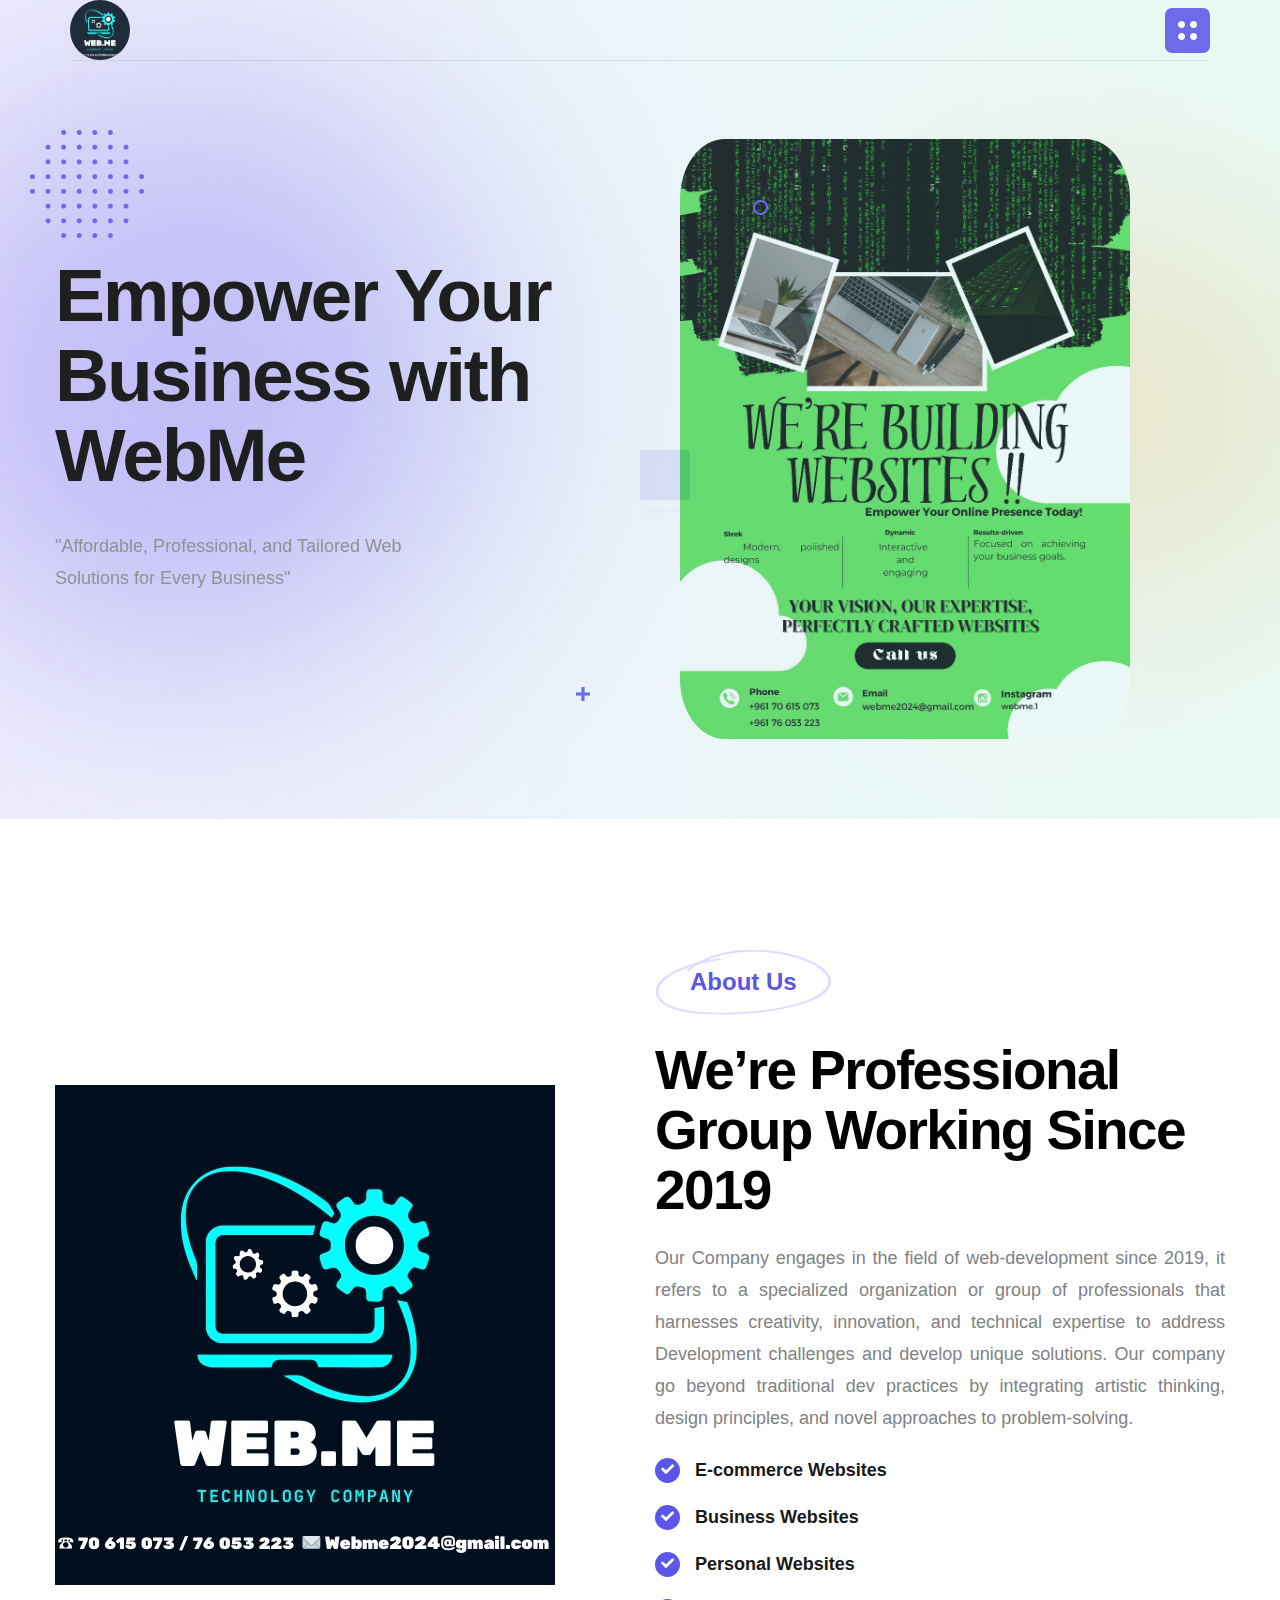
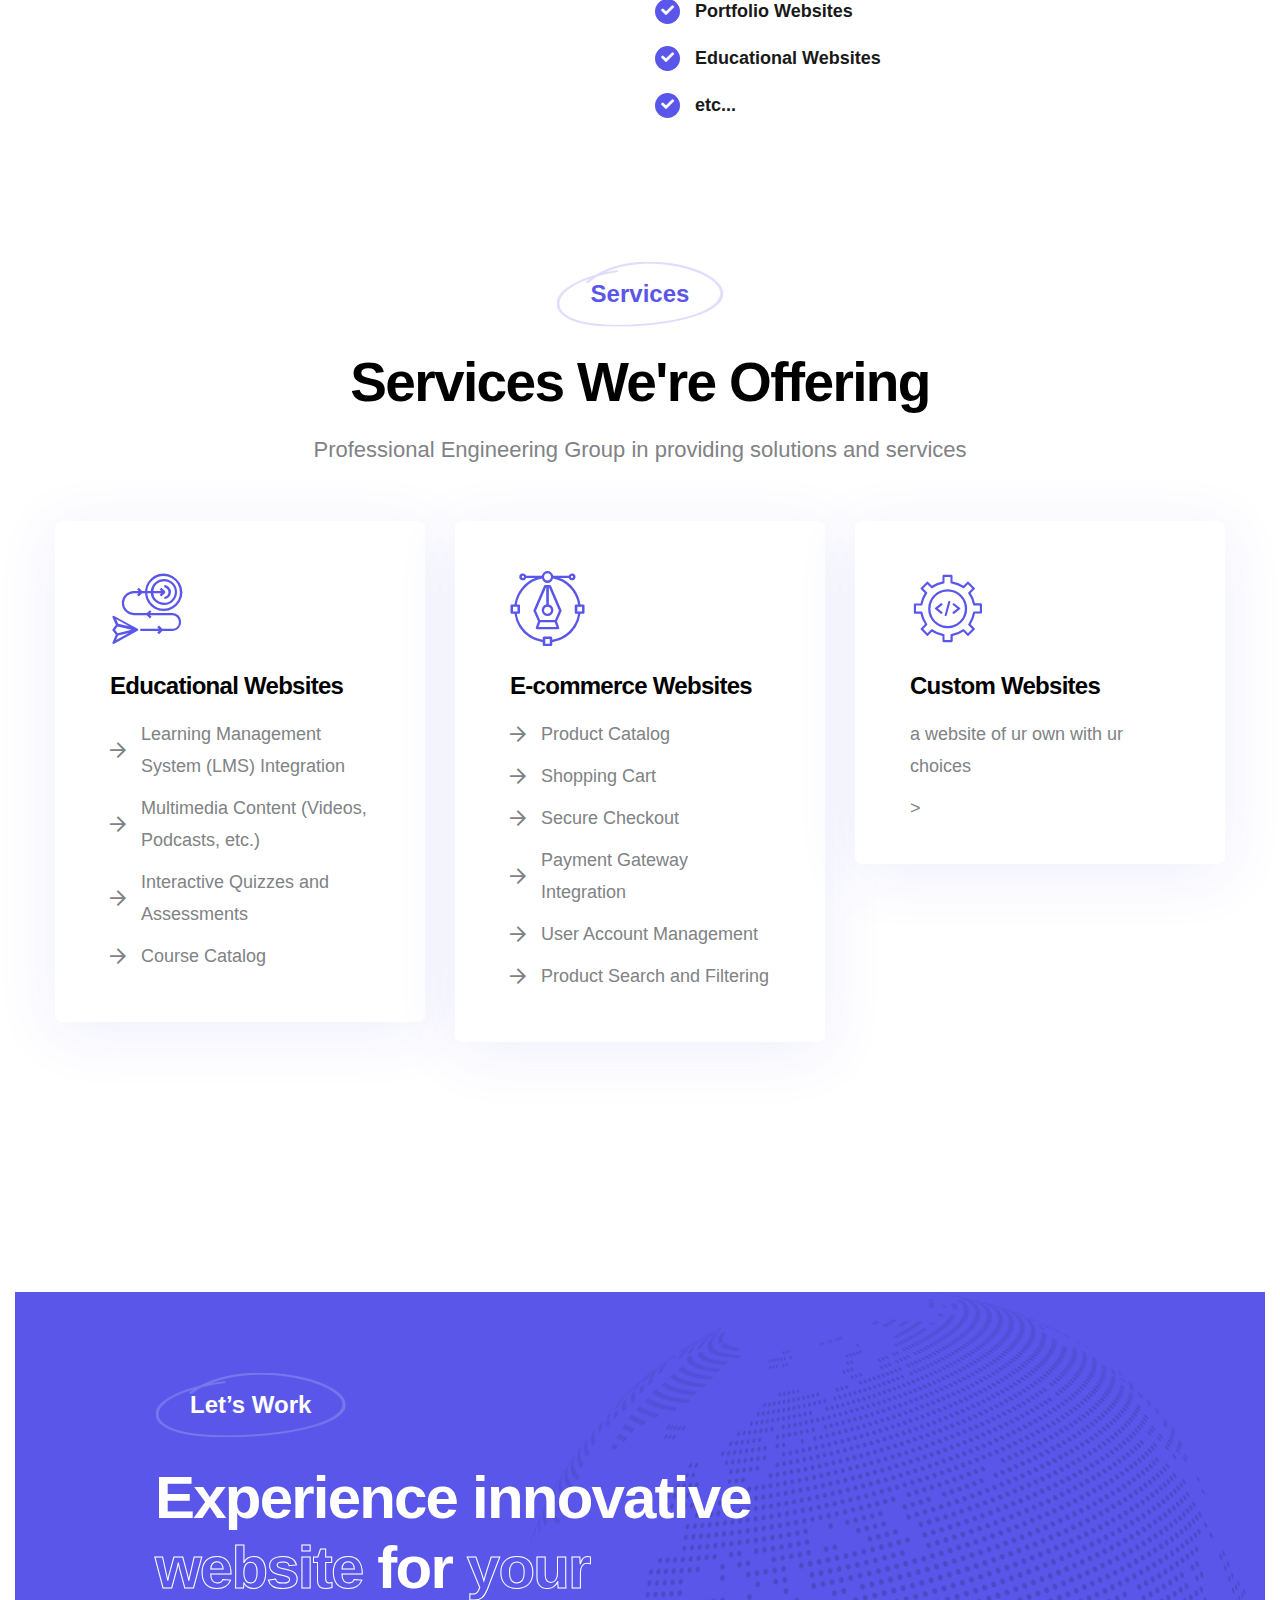
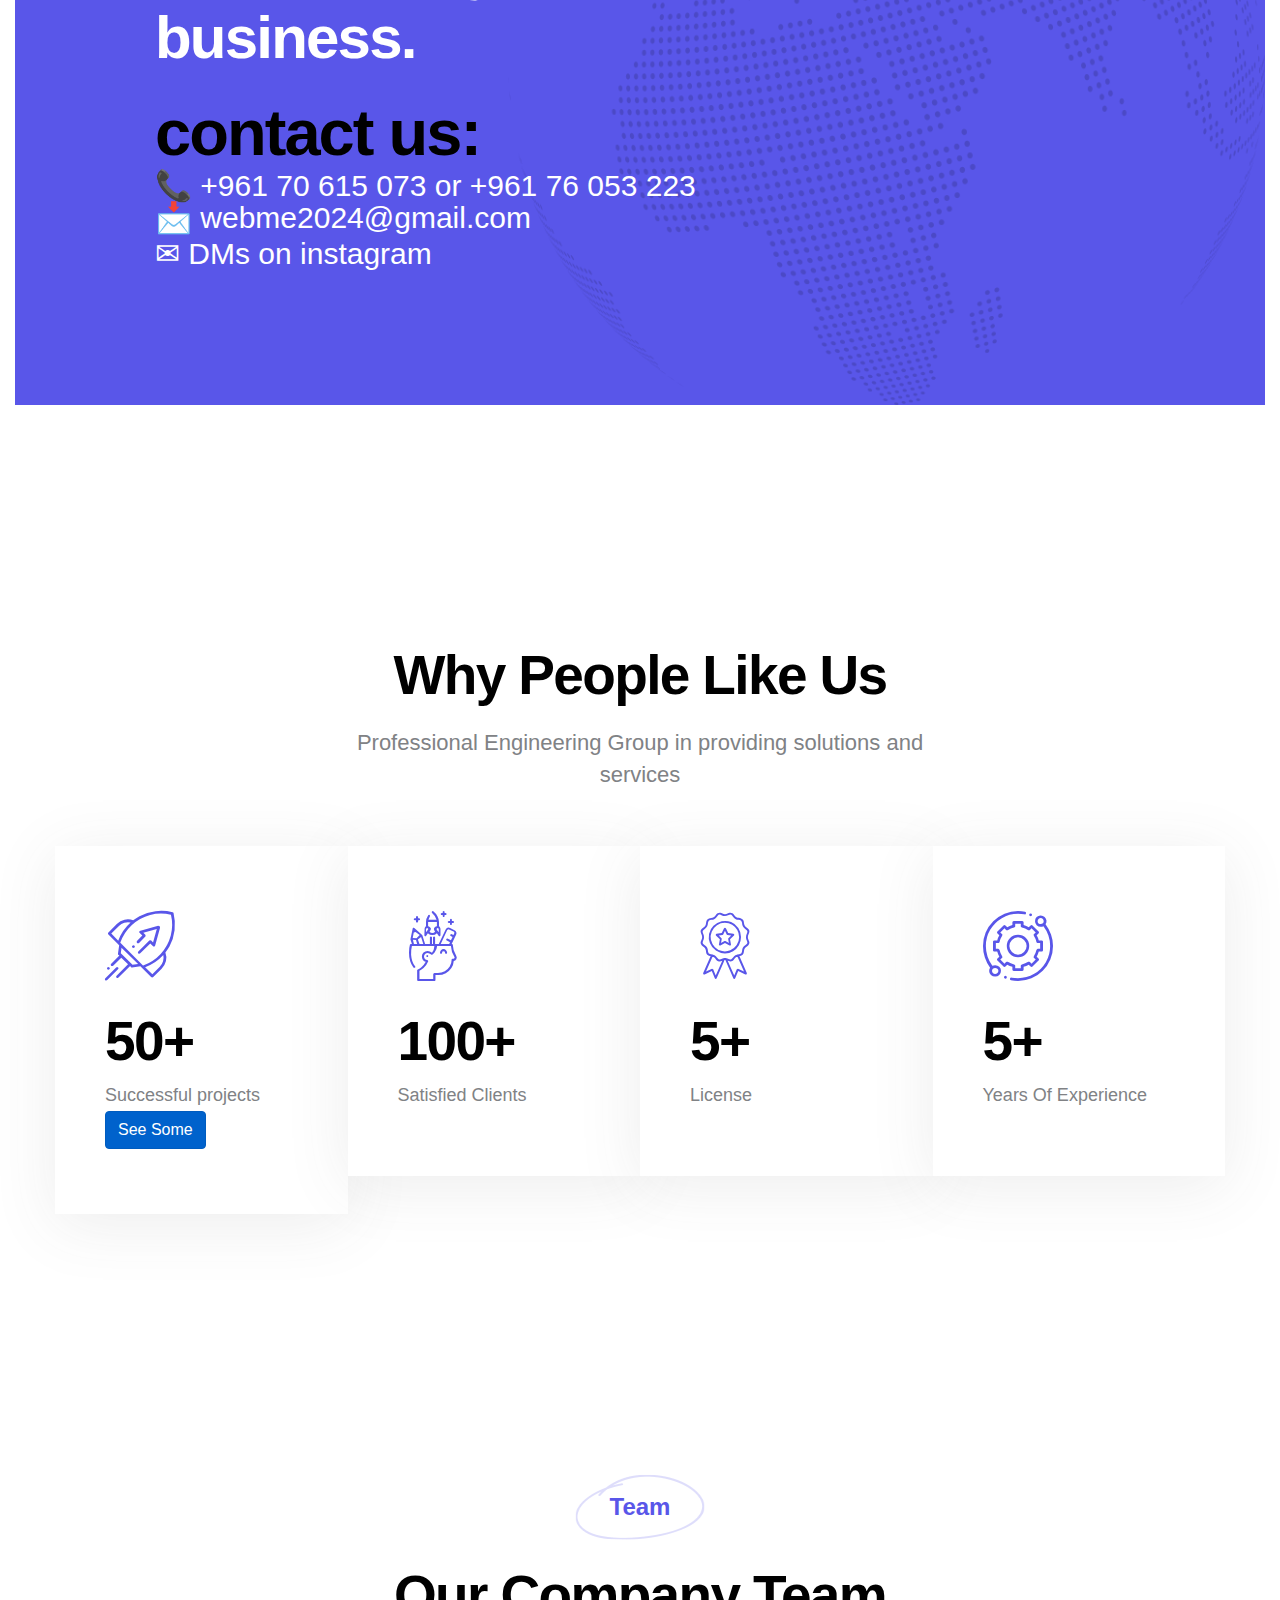
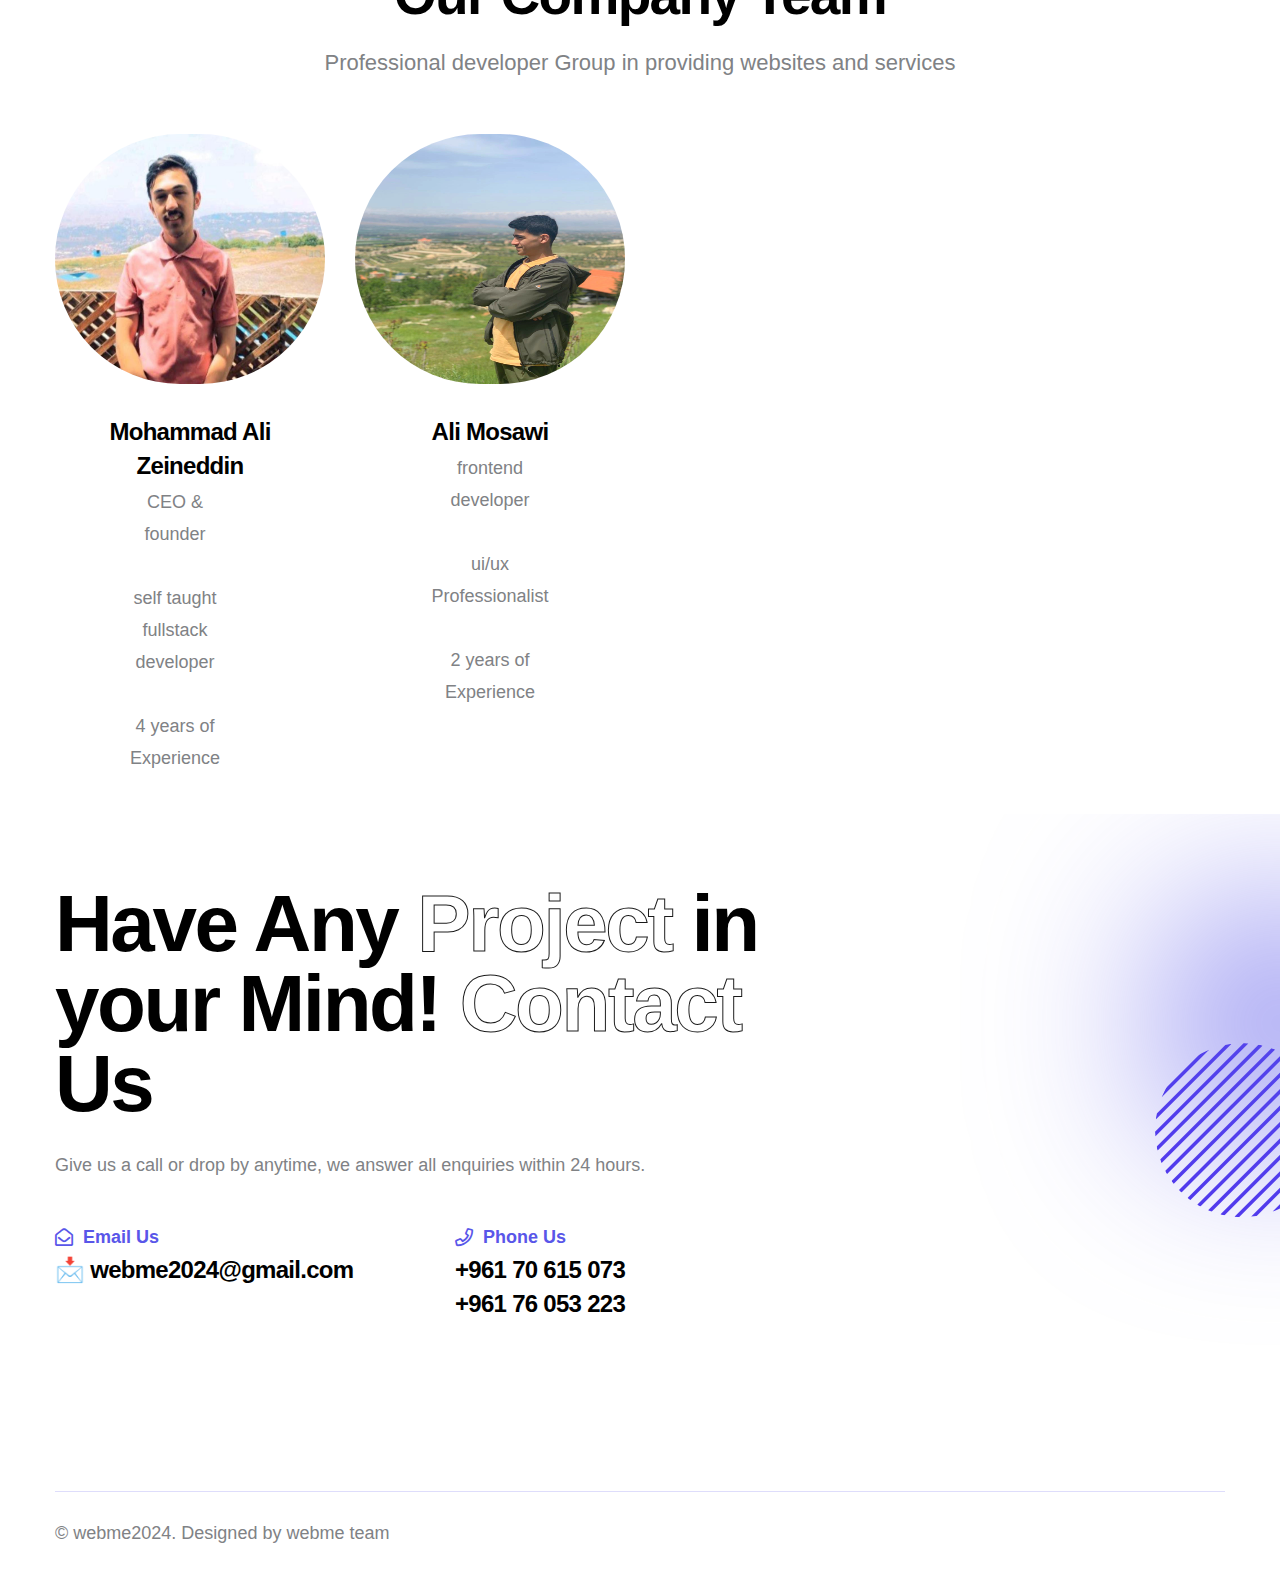
<file: index.html>
<!DOCTYPE html>
<html lang="en">
 <head>
    <!--====== Required meta tags ======-->
    <meta charset="utf-8" />
    <meta http-equiv="x-ua-compatible" content="ie=edge" />
    <meta name="description" content="" />
    <meta name="viewport" content="width=device-width, initial-scale=1, shrink-to-fit=no" />
    <meta http-equiv="Content-Security-Policy" content="default-src 'self' data: gap: 'unsafe-eval' ws:;
    style-src 'self' 'unsafe-inline';
    script-src 'self';
    media-src *;
    font-src *;
    connect-src *;
    img-src 'self' data: content:;">
    <!--====== Title ======-->
    <title>Webme</title>
    <!--====== Favicon Icon ======-->
    <link rel="shortcut icon" href="assets/images/logo/logo1.png" type="image/png" />
    <!--====== Default css ======-->
    <link rel="stylesheet" href="assets/css/default.css" />
    <!--====== Style css ======-->
    <link rel="stylesheet" href="assets/css/style.css" />
    <!--====== Responsive css ======-->
    <link rel="stylesheet" href="assets/css/responsive.css" />
  </head>
  <body>
    <!--====== Start Preloader ======-->
    <div class="preloader">
      <div class="loader">
        <div class="pre-shadow"></div>
        <div class="pre-box"></div>
      </div>
    </div>
    <!--====== End Preloader ======-->
    <!--====== offcanvas-panel ======-->
    <div class="offcanvas-panel">
      <div class="panel-overlay"></div>
      <div class="offcanvas-panel-inner">
        <div class="panel-logo">
          <a href="index.html"
            ><img src="assets/images/logo/logo1.png" alt="Qempo"
          /></a>
        </div>
        <div class="about-us">
          <h5 class="panel-widget-title">About Us</h5>
          <p>
            We impart Energy, Vitality and Spirit to other people. We act and
            get the things done for valuable client.
          </p>
        </div>
        <div class="contact-us">
          <h5 class="panel-widget-title">Contact Us</h5>
          <ul>
            <li style="font-size:30px;color:rgb(0, 0, 0)">📞<br>+961 70 615 073 <br> +961 76 053 223 </li>
            <li style="font-size:25px;color:rgb(0, 0, 0)">📩<br><a target="_blank" href="https://mail.google.com/mail/u/1/?view=cm&fs=1&to=webme2024@gmail.com&tf=1
              ">webme2024@gmail.com</a></li><br>
            <li style="font-size:30px;color:rgb(0, 0, 0)"> ✉<br> DMs on <a target="_blank" href="https://www.instagram.com/webme.1?utm_source=ig_web_button_share_sheet&igsh=ZDNlZDc0MzIxNw==">instagram</a></li>
          </ul>
        </div>
        <a href="#" class="panel-close"><i class="fal fa-times"></i></a>
      </div>
    </div>
    <!--====== offcanvas-panel ======-->
    <!--====== Start Header Section ======-->
    <header class="theme-header transparent-header">
      <!-- header Navigation -->
      <div class="header-navigation navigation-style-v1">
        <div class="nav-overlay"></div>
        <div class="container-fluid">
          <div class="primary-menu">
            <div class="site-branding">
              <a href="index.html" class="brand-logo"
                ><img src="assets/images/logo/logo1.png" alt="Site Logo"
              style="border-radius:100%;width:60px"/></a>
            </div>
            <div class="nav-menu">
              <!-- Navbar Close -->
              <div class="navbar-close"><i class="far fa-times"></i></div>
              <!-- Nav Search -->
              <div class="nav-search">
                <div class="about-us">
                  <h5 class="panel-widget-title">About Us</h5>
                  <p>
                    We impart Energy, Vitality and Spirit to other people. We act and
                    get the things done for valuable client.
                  </p>
                </div>
                <div class="contact-us">
                  <h5 class="panel-widget-title">Contact Us</h5>
                  <ul>
                    <li style="font-size:30px;color:rgb(0, 0, 0)">📞<br>+961 70 615 073 <br> +961 76 053 223 </li>
                    <li style="font-size:25px;color:rgb(0, 0, 0)">📩<br><a target="_blank" href="https://mail.google.com/mail/u/1/?view=cm&fs=1&to=webme2024@gmail.com&tf=1
                      ">webme2024@gmail.com</a></li><br>
                    <li style="font-size:30px;color:rgb(0, 0, 0)"> ✉<br> DMs on <a target="_blank" href="https://www.instagram.com/webme.1?utm_source=ig_web_button_share_sheet&igsh=ZDNlZDc0MzIxNw==">instagram</a></li>
                  </ul>
                </div>
              </div>
              <!-- Main Menu -->
            </div>
            <div class="header-right-nav">
              <ul>
                <li class="bar-item">
                  <a href="#"><img src="assets/images/dot.png" alt="dot" /></a>
                </li>
                <li class="navbar-toggle-btn">
                  <div class="navbar-toggler">
                    <span></span>
                    <span></span>
                    <span></span>
                  </div>
                </li>
              </ul>
            </div>
          </div>
        </div>
      </div>
    </header>
    <!--====== End Header Section ======-->
    <!--====== Start Hero Section ======-->
    <section class="hero-banner-v1 position-relative">
      <div class="bg-one"></div>
      <div class="bg-two"></div>
      <!-- <div class="hero-img hero-img-one scene">
        <span data-depth=".5"
          ><img
            src="assets/images/hero/hero-one-img1.jpg"
            class="wow fadeInLeft"
            alt="hero image"
        /></span>
      </div> -->
      <div class="hero-img hero-img-two scene">
        <span data-depth=".2"
          ><img
            src="assets/images/hero/11.png"
            class="wow fadeInLeft"
            alt="hero image"
            style="border-radius: 10%;width:450px;"
        /></span>
      </div>
      <div class="hero-img hero-img-three scene">
        <!-- <span data-depth=".3"
          ><img
            src="assets/images/shape/circle-logo1.png"
            class="wow fadeInLeft"
            alt="hero image"
        /></span> -->
      </div>
      <div class="shape shape-one scene">
        <span data-depth="1"
          ><img src="assets/images/shape/shape-1.png" alt="shape"
        /></span>
      </div>
      <div class="shape shape-two scene">
        <span data-depth="2"
          ><img src="assets/images/shape/shape-2.png" alt="shape"
        /></span>
      </div>
      <div class="shape shape-three scene">
        <span data-depth="3"
          ><img src="assets/images/shape/shape-3.png" alt="shape"
        /></span>
      </div>
      <div class="container">
        <div class="row">
          <div class="col-xl-8 col-lg-12">
            <div class="hero-content">
              <h1 class="wow fadeInUp" data-wow-delay=".5s">
                
Empower Your Business with WebMe
              </h1>
              <p class="wow fadeInDown" data-wow-delay="1s">
             
"Affordable, Professional, and Tailored Web Solutions for Every Business"
              </p>
            </div>
          </div>
        </div>
      </div>
    </section>
    <!--====== End Hero Section ======-->
    <!--====== Start About Section ======-->
    <section class="about-area about-area-v1 position-relative pt-130">
      <div class="container">
        <div class="row align-items-center">
          <div class="col-lg-6">
            <div class="img-holder-box mb-50">
              <div class="img-holder wow fadeInLeft">
                <img
                  src="assets/images/logo/logo1.png"
                  alt="Image"
                  style="border-radius: 0"
                />
              </div>
              <div class="shape shape-one">

              </div>
            </div>
          </div>
          <div class="col-lg-6">
            <div class="text-wrapper mb-50 wow fadeInRight">
              <div class="section-title mb-15">
                <span class="sub-title st-one">About Us</span>
                <h2>We’re Professional Group Working Since 2019</h2>
              </div>
              <!-- <h4>Lorem Ipsum Subheading</h4> -->
              <p style="text-align: justify">
                Our Company engages in the field of web-development since 2019, it
                refers to a specialized organization or group of professionals
                that harnesses creativity, innovation, and technical expertise
                to address Development challenges and develop unique solutions.
                Our company go beyond traditional dev practices by
                integrating artistic thinking, design principles, and novel
                approaches to problem-solving.
              </p>
              <ul class="list-style-one mb-35">
                <li>E-commerce Websites</li>
                <li>Business Websites</li>
                <li>Personal Websites</li>
                <li>Portfolio Websites</li>
                <li>Educational Websites</li>
                <li>etc...</li>
              </ul>
            </div>
          </div>
        </div>
      </div>
    </section>
    <!--====== End About Section ======-->
    <!--====== Start Service Section ======-->
    <section class="service-area pt-90 pb-80">
      <div class="container">
        <div class="row justify-content-center">
          <div class="col-lg-8">
            <div class="section-title text-center mb-55 wow fadeInUp">
              <span class="sub-title st-one">Services</span>
              <h2>Services We're Offering</h2>
              <p>
                Professional Engineering Group in providing solutions and
                services
              </p>
            </div>
          </div>
        </div>
        <div class="row justify-content-center">
          <div class="col-lg-4 col-md-6 col-sm-12">
            <div
              class="service-item service-style-three mb-40 wow fadeInUp"
              data-wow-delay=".15s"
            >
              <div class="icon">
                <i class="flaticon-strategy"></i>
              </div>
              <div class="text">
                <h3 class="title">
                  <a>Educational Websites</a>
                </h3>
                <ul class="list-style-two">
                  <li>Learning Management System (LMS) Integration</li>
                  <li>Multimedia Content (Videos, Podcasts, etc.)</li>
                  <li>Interactive Quizzes and Assessments</li>
                  <li>Course Catalog</li>
                </ul>
          
              </div>
            </div>
          </div>
          <div class="col-lg-4 col-md-6 col-sm-12">
            <div
              class="service-item service-style-three mb-40 wow fadeInUp"
              data-wow-delay=".20s"
            >
              <div class="icon">
                <i class="flaticon-design"></i>
              </div>
              <div class="text">
                <h3 class="title">
                  <a>E-commerce Websites</a>
                </h3>
                <ul class="list-style-two">
                  <li>Product Catalog</li>
                  <li>Shopping Cart</li>
                  <li>Secure Checkout</li>
                  <li>Payment Gateway Integration</li>
                  <li>User Account Management</li>
                  <li>Product Search and Filtering</li>
                </ul>
              </div>
            </div>
          </div>
          <div class="col-lg-4 col-md-6 col-sm-12">
            <div
              class="service-item service-style-three mb-40 wow fadeInUp"
              data-wow-delay=".25s"
            >
              <div class="icon">
                <i class="flaticon-source-code"></i>
              </div>
              <div class="text">
                <h3 class="title">
                  <a>Custom Websites</a>
                </h3>
                <p>a website of ur own with ur choices </p>>
              </div>
            </div>
          </div>
        </div>
      </div>
    </section>
    <!--====== End Service Section ======-->
    <!--====== Start Portfolio Section ======-->

    <!--====== End Portfolio Section ======-->
    <!--====== Start CTA Section ======-->
    <section class="cta-area cta-area-v1 pt-130">
      <div class="container-1450">
        <div class="cta-wrapper dark-blue-bg">
          <!-- <div class="cta-img wow fadeInDown">
            <img src="assets/images/cta/img111.png" alt="" />
          </div> -->
          <div class="row">
            <div class="col-xl-8 col-lg-12">
              <div class="text-wrapper wow fadeInUp">
                <div class="section-title section-title-white mb-55">
                  <span class="sub-title st-one">Let’s Work</span>
                  <h2>
                    Experience innovative
                    <span class="fill-text">website</span> for
                    <span class="fill-text">your</span> business.
                    <!-- <span class="fill-text">Better</span> Design & Development
                    agency -->
                  </h2>
                  <h1>contact us:</h1>
                  <ul>
                    <li style="font-size:30px;color:white">📞 +961 70 615 073 or +961 76 053 223 </li>
                    <a target="_blank" href="https://mail.google.com/mail/u/1/?view=cm&fs=1&to=webme2024@gmail.com&tf=1
                    "><li style="font-size:30px;color:white">📩   webme2024@gmail.com</li></a>
                    <li style="font-size:30px;color:white"> ✉ DMs on <a target="_blank" href="https://www.instagram.com/webme.1?utm_source=ig_web_button_share_sheet&igsh=ZDNlZDc0MzIxNw==">instagram</a></li>
                  </ul>
                </div>
              </div>
            </div>
          </div>
        </div>
      </div>
    </section>
    <!--====== End CTA Section ======-->
    <!--====== Start Counter Section ======-->
    <section class="counter-area counter-area-v1 pt-240 pb-90">
      <div class="container">
        <div class="row justify-content-center">
          <div class="col-lg-6">
            <div class="section-title text-center mb-55 wow fadeInUp">
              <!-- <span class="sub-title st-one">Company Statistics</span> -->
              <h2>Why People Like Us</h2>
              <p>
                Professional Engineering Group in providing solutions and
                services
              </p>
            </div>
          </div>
        </div>
        <div class="row no-gutters">
          <div class="col-lg-3 col-md-6 col-sm-12">
            <div class="counter-item mb-40 wow fadeInUp" data-wow-delay=".2s">
              <div class="icon">
                <i class="flaticon-start-up"></i>
              </div>
              <div class="text">
                <h2 class="number"><span>50</span>+</h2>
                <p>Successful projects</p>
                 <a href="projects.html" class="btn btn-primary active" role="button" aria-pressed="true">See Some</a>
              </div>
            </div>
          </div>
          <div class="col-lg-3 col-md-6 col-sm-12">
            <div class="counter-item mb-40 wow fadeInUp" data-wow-delay=".3s">
              <div class="icon">
                <i class="flaticon-creativity"></i>
              </div>
              <div class="text">
                <h2 class="number"><span>100</span>+</h2>
                <p>Satisfied Clients</p>
              </div>
            </div>
          </div>
          <div class="col-lg-3 col-md-6 col-sm-12">
            <div class="counter-item mb-40 wow fadeInUp" data-wow-delay=".4s">
              <div class="icon">
                <i class="flaticon-medal"></i>
              </div>
              <div class="text">
                <h2 class="number"><span>5</span>+</h2>
                <p>License</p>
              </div>
            </div>
          </div>
          <div class="col-lg-3 col-md-6 col-sm-12">
            <div class="counter-item mb-40 wow fadeInUp" data-wow-delay=".5s">
              <div class="icon">
                <i class="flaticon-technical-support"></i>
              </div>
              <div class="text">
                <h2 class="number"><span>5</span>+</h2>
                <p>Years Of Experience</p>
              </div>
            </div>
          </div>
        </div>
      </div>
    </section>
    <section class="team-area team-area-v1 pt-130">
      <div class="container">
        <div class="row justify-content-center">
          <div class="col-lg-8">
            <div class="section-title text-center mb-55 wow fadeInUp">
              <span class="sub-title st-one">Team</span>
              <h2>Our Company Team</h2>
              <p>
                Professional developer Group in providing websites and
                services
              </p>
            </div>
          </div>
        </div>
        <div class="row">
          <div class="col-lg-3 col-md-6 col-sm-12">
            <div class="team-item mb-40 wow fadeInUp" data-wow-delay=".2s">
              <div style="border-radius:20%" class="img-holder">
                <img style="height:250px" src="assets/images/team/team3.jpg" alt="Team Image" />
              </div>
              <div  class="text text-center">
                <h4 class="title">
                  <a>Mohammad Ali Zeineddin</a>
                </h4>
                <ul >
                  <li style="width:100px;margin-left:70px;">CEO & founder</li><br>
                  <li style="width:100px;margin-left:70px;">self taught fullstack developer </li><br>
                  <li style="width:100px;margin-left:70px;">4 years of Experience</li>
                </ul>
              </div>
            </div>
          </div>
          <div class="col-lg-3 col-md-6 col-sm-12">
            <div class="team-item mb-40 wow fadeInUp" data-wow-delay=".3s">
              <div class="img-holder">
                <img  style="height:250px" src="assets/images/team/team1.jpeg" alt="Team Image" />
               
              </div>
              <div class="text text-center">
                <h4 class="title">
                  <a>Ali Mosawi</a>
                </h4>
                <ul>
                  <li style="width:150px;margin-left:60px;">frontend developer</li><br>
                  <li style="width:150px;margin-left:60px;"> ui/ux Professionalist</li><br>
                  <li style="width:150px;margin-left:60px;">2 years of Experience</li>
                </ul>
              </div>
            </div>
          </div>
        </div>
      </div>
    </section>
    <!--====== End Team Section ======-->
    <!--====== Start Contact Section ======-->
    <section class="contact-area contact-area-v1 pt-70 pb-80">
      <div class="container">
        <div class="row align-items-center">
          <div class="col-lg-8">
            <div class="text-wrapper mb-50 wow fadeInLeft">
              <h2>
                Have Any <span class="fill-text">Project</span> in your Mind!
                <span class="fill-text">Contact</span> Us
              </h2>
              <p>
                Give us a call or drop by anytime, we answer all enquiries
                within 24 hours.
              </p>
              <div class="row">
                <div class="col-md-6 col-sm-12">
                  <div class="information-style-one mb-40">
                    <div class="icon">
                      <span><i class="far fa-envelope-open"></i>Email Us</span>
                    </div>
                    <div class="info">
                      <h4>
                        <a target="_blank" href="https://mail.google.com/mail/u/1/?view=cm&fs=1&to=webme2024@gmail.com&tf=1
                        ">📩 webme2024@gmail.com</a>
                      </h4>
                    </div>
                  </div>
                </div>
                <div class="col-md-6 col-sm-12">
                  <div class="information-style-one mb-40">
                    <div class="icon">
                      <span><i class="far fa-phone"></i>Phone Us</span>
                    </div>
                    <div class="info">
                      <h4>
                        <a>
                          +961 70 615 073<br />
                          +961 76 053 223 <br />
</a>
                        
                      </h4>
                    </div>
                  </div>
                </div>
              </div>
            </div>
          </div>
          <div class="col-lg-4">
            <div class="img-holder mb-50 wow fadeInRight">
              <div class="shape shape-icon-one scene">
                <span data-depth="1"
                  ><img src="assets/images/shape/shape-4.png" alt=""
                /></span>
              </div>
              <div class="shape shape-icon-two"><span></span></div>
              
            </div>
          </div>
        </div>
      </div>
    </section>
    <!--====== End Contact Section ======-->
    <!--====== Start Blog Section ======-->

    <!--====== End Blog Section ======-->
    <!--====== Start Footer ======-->
    <footer class="footer-area">
      <div class="container">
       
        <div class="footer-copyright">
          <div class="row">
            <div class="col-lg-6">
              <div class="copyright-text">
                <p>
                  &copy;
                  <a
                    >webme2024</a
                  >. Designed by
                  <a 
                    >webme team</a
                  >
                </p>
              </div>
            </div>
         
          </div>
        </div>
      </div>
    </footer>
    <!--====== End Footer ======-->
    <!--====== back-to-top ======-->
    <a href="#" class="back-to-top"><i class="far fa-angle-up"></i></a>
    <!--====== Jquery js ======-->
    <script src="assets/vendor/jquery-3.6.0.min.js"></script>
    <!--====== Bootstrap js ======-->
    <script src="assets/vendor/popper/popper.min.js"></script>
    <!--====== Bootstrap js ======-->
    <script src="assets/vendor/bootstrap/js/bootstrap.min.js"></script>
    <!--====== Slick js ======-->
    <script src="assets/vendor/slick/slick.min.js"></script>
    <!--====== Magnific js ======-->
    <script src="assets/vendor/magnific-popup/dist/jquery.magnific-popup.min.js"></script>
    <!--====== Isotope js ======-->
    <script src="assets/vendor/isotope.min.js"></script>
    <!--====== Imagesloaded js ======-->
    <script src="assets/vendor/imagesloaded.min.js"></script>
    <!--====== Counterup js ======-->
    <script src="assets/vendor/jquery.counterup.min.js"></script>
    <!--====== Waypoints js ======-->
    <script src="assets/vendor/jquery.waypoints.js"></script>
    <!--====== Nice-select js ======-->
    <script src="assets/vendor/nice-select/js/jquery.nice-select.min.js"></script>
    <!--====== WOW js ======-->
    <script src="assets/vendor/wow.min.js"></script>
    <!--====== Parallax js ======-->
    <script src="assets/vendor/parallax.min.js"></script>
    <!--====== Main js ======-->
    <script src="assets/js/theme.js"></script>
  </body>
</html>
</file>
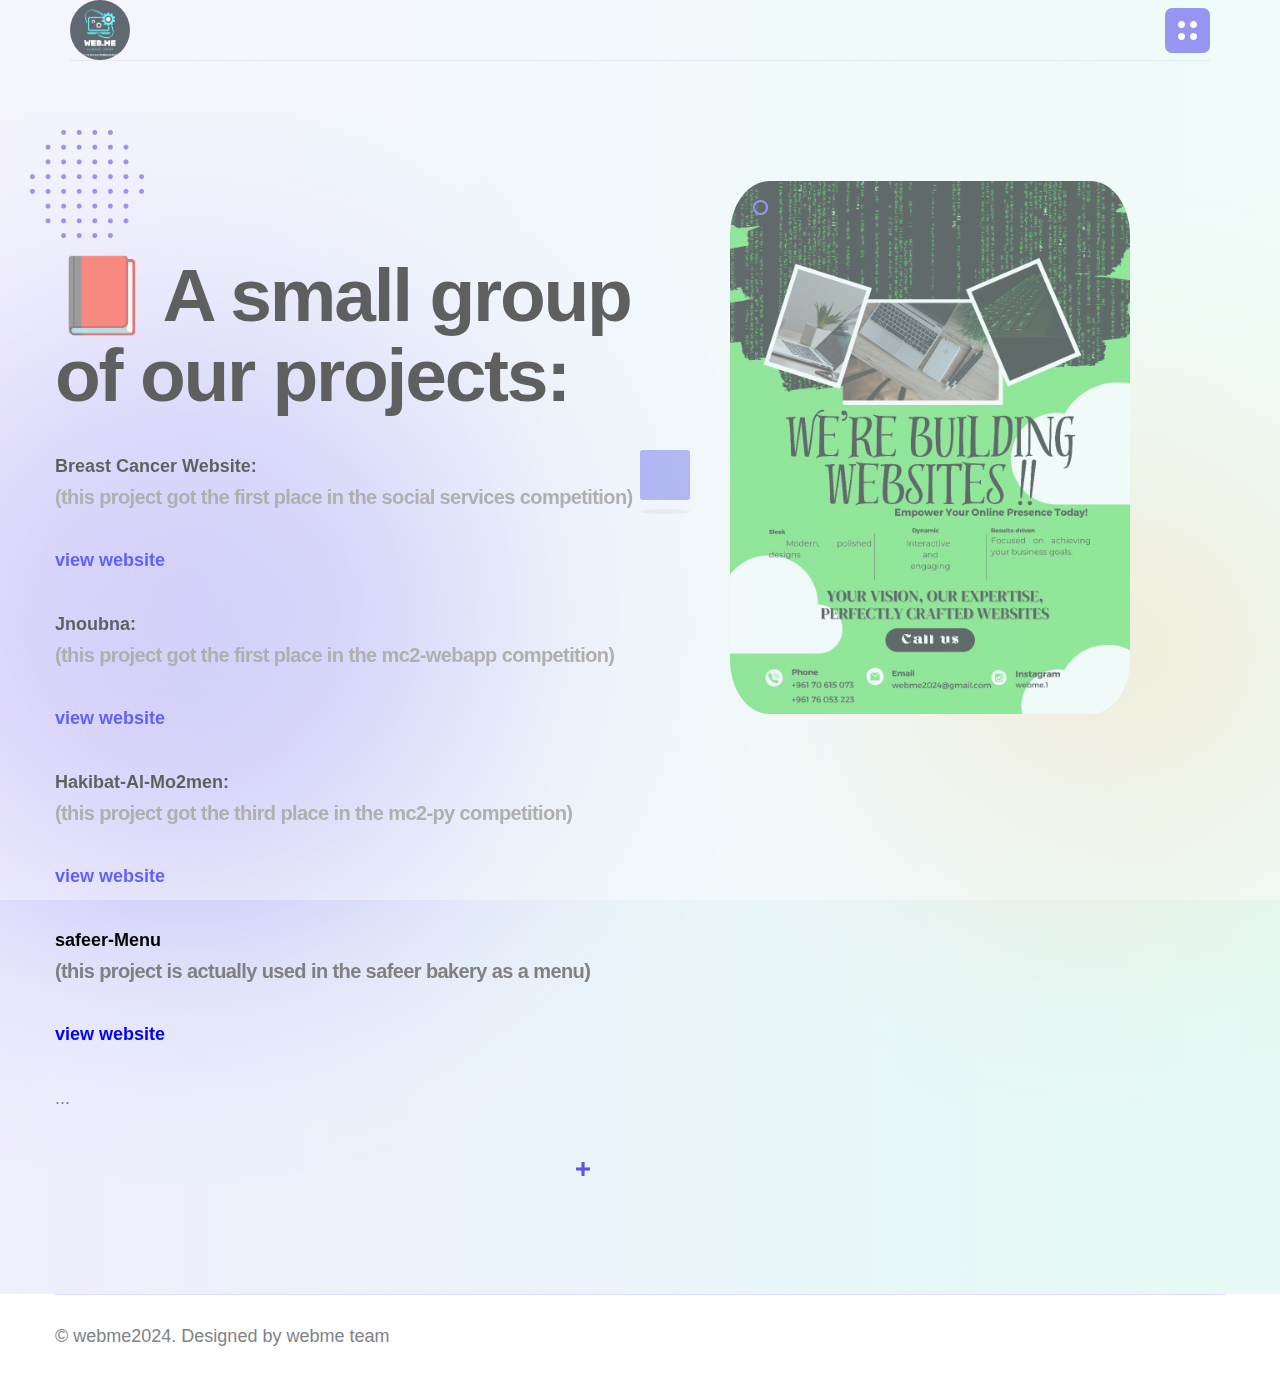
<file: projects.html>
<!DOCTYPE html>
<html lang="en">
  <head>
    <!--====== Required meta tags ======-->
    <meta charset="utf-8" />
    <meta http-equiv="x-ua-compatible" content="ie=edge" />
    <meta name="description" content="" />
    <meta name="viewport" content="width=device-width, initial-scale=1, shrink-to-fit=no" />
    <meta http-equiv="Content-Security-Policy" content="default-src 'self' data: gap: 'unsafe-eval' ws:;
    style-src 'self' 'unsafe-inline';
    script-src 'self';
    media-src *;
    font-src *;
    connect-src *;
    img-src 'self' data: content:;">
    <!--====== Content Security Policy (CSP) ======-->

    <!--======Title ======-->
    <title>Webme</title>
    <!--====== Favicon Icon ======-->
    <link rel="shortcut icon" href="assets/images/logo/logo1.png" type="image/png" />
    <!--====== Default css ======-->
    <link rel="stylesheet" href="assets/css/default.css" />
    <!--====== Style css ======-->
    <link rel="stylesheet" href="assets/css/style.css" />
    <!--====== Responsive css ======-->
    <link rel="stylesheet" href="assets/css/responsive.css" />
  </head>
  <body>
    <!--====== Start Preloader ======-->
    <div class="preloader">
      <div class="loader">
        <div class="pre-shadow"></div>
        <div class="pre-box"></div>
      </div>
    </div>
    <!--====== End Preloader ======-->
    <!--====== offcanvas-panel ======-->
    <div class="offcanvas-panel">
      <div class="panel-overlay"></div>
      <div class="offcanvas-panel-inner">
        <div class="panel-logo">
          <a href="index.html"
            ><img src="assets/images/logo/logo1.png" alt="Qempo"
          /></a>
        </div>
        <div class="about-us">
          <h5 class="panel-widget-title">About Us</h5>
          <p>
            We impart Energy, Vitality and Spirit to other people. We act and
            get the things done for valuable client.
          </p>
        </div>
        <div class="contact-us">
          <h5 class="panel-widget-title">Contact Us</h5>
          <ul>
            <li style="font-size:30px;color:rgb(0, 0, 0)">📞<br>+961 70 615 073 <br> +961 76 053 223 </li>
            <li style="font-size:25px;color:rgb(0, 0, 0)">📩<br><a target="_blank" href="https://mail.google.com/mail/u/1/?view=cm&fs=1&to=webme2024@gmail.com&tf=1
              ">webme2024@gmail.com</a></li><br>
            <li style="font-size:30px;color:rgb(0, 0, 0)"> ✉<br> DMs on <a target="_blank" href="https://www.instagram.com/webme.1?utm_source=ig_web_button_share_sheet&igsh=ZDNlZDc0MzIxNw==">instagram</a></li>
          </ul>
        </div>
        <a href="#" class="panel-close"><i class="fal fa-times"></i></a>
      </div>
    </div>
    <!--====== offcanvas-panel ======-->
    <!--====== Start Header Section ======-->
    <header class="theme-header transparent-header">
      <!-- header Navigation -->
      <div class="header-navigation navigation-style-v1">
        <div class="nav-overlay"></div>
        <div class="container-fluid">
          <div class="primary-menu">
            <div class="site-branding">
              <a href="index.html" class="brand-logo"
                ><img src="assets/images/logo/logo1.png" alt="Site Logo"
              style="border-radius:100%;width:60px"/></a>
            </div>
            <div class="nav-menu">
              <!-- Navbar Close -->
              <div class="navbar-close"><i class="far fa-times"></i></div>
              <!-- Nav Search -->
              <div class="nav-search">
                <div class="about-us">
          <h5 class="panel-widget-title">About Us</h5>
          <p>
            We impart Energy, Vitality and Spirit to other people. We act and
            get the things done for valuable client.
          </p>
        </div>
        <div class="contact-us">
          <h5 class="panel-widget-title">Contact Us</h5>
          <ul>
            <li style="font-size:30px;color:rgb(0, 0, 0)">📞<br>+961 70 615 073 <br> +961 76 053 223 </li>
            <li style="font-size:25px;color:rgb(0, 0, 0)">📩<br><a target="_blank" href="https://mail.google.com/mail/u/1/?view=cm&fs=1&to=webme2024@gmail.com&tf=1
              ">webme2024@gmail.com</a></li><br>
            <li style="font-size:30px;color:rgb(0, 0, 0)"> ✉<br> DMs on <a target="_blank" href="https://www.instagram.com/webme.1?utm_source=ig_web_button_share_sheet&igsh=ZDNlZDc0MzIxNw==">instagram</a></li>
          </ul>
        </div>
              </div>
              <!-- Main Menu -->
            </div>
            <div class="header-right-nav">
              <ul>
                <li class="bar-item">
                  <a href="#"><img src="assets/images/dot.png" alt="dot" /></a>
                </li>
                <li class="navbar-toggle-btn">
                  <div class="navbar-toggler">
                    <span></span>
                    <span></span>
                    <span></span>
                  </div>
                </li>
              </ul>
            </div>
          </div>
        </div>
      </div>
    </header>
    <!--====== End Header Section ======-->
    <!--====== Start Hero Section ======-->
    <section class="hero-banner-v1 position-relative">
      <div class="bg-one"></div>
      <div class="bg-two"></div>
      <!-- <div class="hero-img hero-img-one scene">
        <span data-depth=".5"
          ><img
            src="assets/images/hero/hero-one-img1.jpg"
            class="wow fadeInLeft"
            alt="hero image"
        /></span>
      </div> -->
      <div class="hero-img hero-img-two scene">
        <span data-depth=".2"
          ><img
            src="assets/images/hero/11.png"
            class="wow fadeInLeft"
            alt="hero image"
            style="border-radius: 10%;width:400px;margin-bottom:500px"
        /></span>
      </div>
      <div class="hero-img hero-img-three scene">
        <!-- <span data-depth=".3"
          ><img
            src="assets/images/shape/circle-logo1.png"
            class="wow fadeInLeft"
            alt="hero image"
        /></span> -->
      </div>
      <div class="shape shape-one scene">
        <span data-depth="1"
          ><img src="assets/images/shape/shape-1.png" alt="shape"
        /></span>
      </div>
      <div class="shape shape-two scene">
        <span data-depth="2"
        ><img src="assets/images/shape/shape-2.png" alt="shape"
        /></span>
    </div>
    <div class="shape shape-three scene">
        <span data-depth="3"
        ><img src="assets/images/shape/shape-3.png" alt="shape"
        /></span>
    </div>
    <div class="container">
        <div class="row">
        <div class="col-xl-8 col-lg-12">
            <div class="hero-content">
            <h1 class="wow fadeInUp" data-wow-delay=".5s"> 📕 A small group of our projects: </h1>
            <ul>
                <li style="color: rgb(0, 0, 0);font-weight:bold">Breast Cancer Website:<h5 style="color:grey;">(this project got the first place in the social services competition)</h5><br><a target="_blank" style="color: blue;" href=" https://mohammadzeineddin.github.io/breast-cancer-awareness/"> view website</a></li>
                <br><li style="color: rgb(0, 0, 0);font-weight:bold">Jnoubna:<br><h5 style="color:grey">(this project got the first place in the mc2-webapp competition)</h5><br><a target="_blank" style="color: blue;" href=" https://jnoubna.onrender.com"> view website</a></li>
                <br><li style="color: rgb(0, 0, 0);font-weight:bold">Hakibat-Al-Mo2men:<br><h5 style="color:grey;">(this project got the third place in the mc2-py competition)</h5><br><a target="_blank" style="color: blue;" href=" https://hakibat-al-mo2men.onrender.com/"> view website</a></li>
                <br><li style="color: rgb(0, 0, 0);font-weight:bold">safeer-Menu<br><h5 style="color:grey;">(this project is actually used in the safeer bakery as a menu)</h5><br><a target="_blank" style="color: blue;" href="https://mohammadzeineddin.github.io/Safeer/"> view website</a></li>
                <br><li>...</li>
            </ul>
            </div>
          </div>
        </div>
      </div>
    </section>
    <footer class="footer-area">
      <div class="container">
       
        <div class="footer-copyright">
          <div class="row">
            <div class="col-lg-6">
              <div class="copyright-text">
                <p>
                  &copy;
                  <a
                    >webme2024</a
                  >. Designed by
                  <a 
                    >webme team</a
                  >
                </p>
              </div>
            </div>
         
          </div>
        </div>
      </div>
    </footer>
    <!--====== End Footer ======-->
    <!--====== back-to-top ======-->
    <a href="#" class="back-to-top"><i class="far fa-angle-up"></i></a>
    <!--====== Jquery js ======-->
    <script src="assets/vendor/jquery-3.6.0.min.js"></script>
    <!--====== Bootstrap js ======-->
    <script src="assets/vendor/popper/popper.min.js"></script>
    <!--====== Bootstrap js ======-->
    <script src="assets/vendor/bootstrap/js/bootstrap.min.js"></script>
    <!--====== Slick js ======-->
    <script src="assets/vendor/slick/slick.min.js"></script>
    <!--====== Magnific js ======-->
    <script src="assets/vendor/magnific-popup/dist/jquery.magnific-popup.min.js"></script>
    <!--====== Isotope js ======-->
    <script src="assets/vendor/isotope.min.js"></script>
    <!--====== Imagesloaded js ======-->
    <script src="assets/vendor/imagesloaded.min.js"></script>
    <!--====== Counterup js ======-->
    <script src="assets/vendor/jquery.counterup.min.js"></script>
    <!--====== Waypoints js ======-->
    <script src="assets/vendor/jquery.waypoints.js"></script>
    <!--====== Nice-select js ======-->
    <script src="assets/vendor/nice-select/js/jquery.nice-select.min.js"></script>
    <!--====== WOW js ======-->
    <script src="assets/vendor/wow.min.js"></script>
    <!--====== Parallax js ======-->
    <script src="assets/vendor/parallax.min.js"></script>
    <!--====== Main js ======-->
    <script src="assets/js/theme.js"></script>
  </body>
</html>
</file>
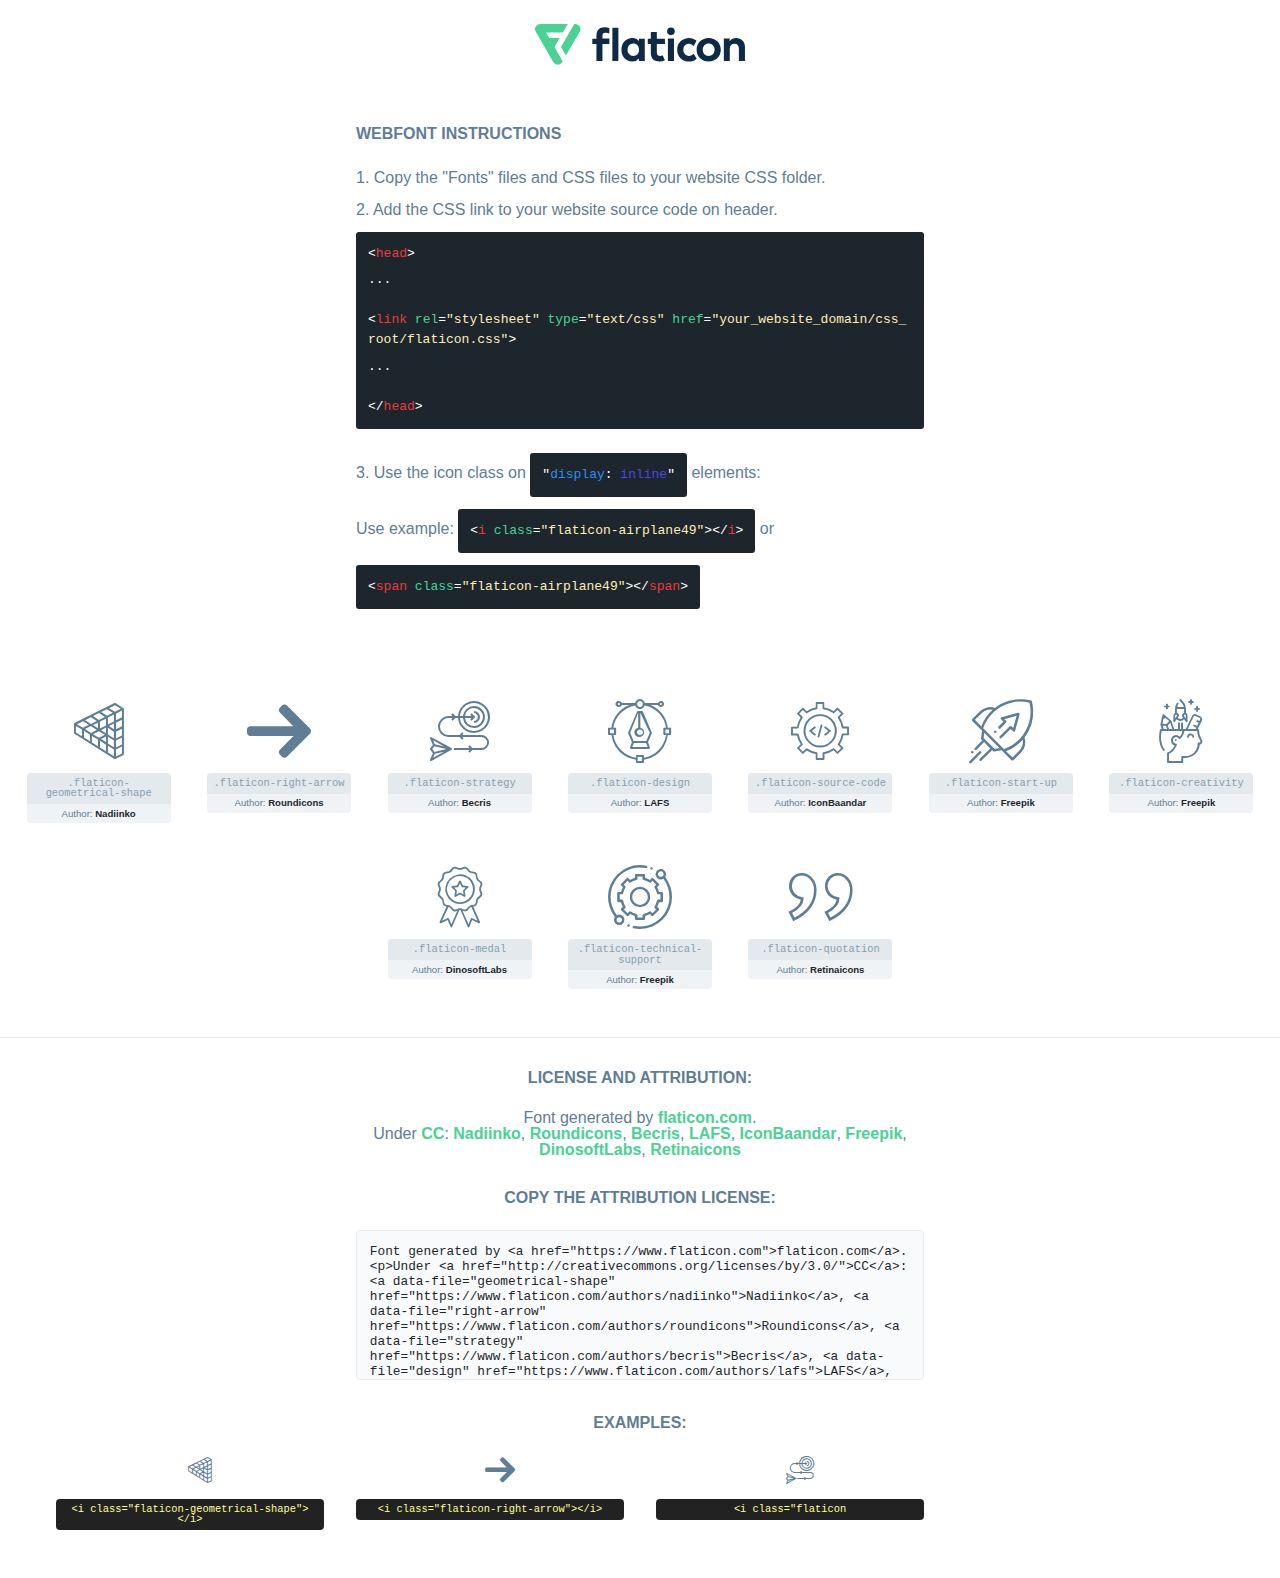
<file: assets/fonts/flaticon/flaticon.html>
<!DOCTYPE html>
<html lang="en">
<head>
    <title>Flaticon Webfont</title>
    <link rel="stylesheet" type="text/css" href="flaticon.css"/>
    <meta charset="UTF-8">
    <style>
        html, body, div, span, applet, object, iframe,
        h1, h2, h3, h4, h5, h6, p, blockquote, pre,
        a, abbr, acronym, address, big, cite, code,
        del, dfn, em, img, ins, kbd, q, s, samp,
        small, strike, strong, sub, sup, tt, var,
        b, u, i, center,
        dl, dt, dd, ol, ul, li,
        fieldset, form, label, legend,
        table, caption, tbody, tfoot, thead, tr, th, td,
        article, aside, canvas, details, embed,
        figure, figcaption, footer, header, hgroup,
        menu, nav, output, ruby, section, summary,
        time, mark, audio, video {
            margin: 0;
            padding: 0;
            border: 0;
            font-size: 100%;
            font: inherit;
            vertical-align: baseline;
        }

        /* HTML5 display-role reset for older browsers */
        article, aside, details, figcaption, figure,
        footer, header, hgroup, menu, nav, section {
            display: block;
        }

        body {
            line-height: 1;
        }

        ol, ul {
            list-style: none;
        }

        blockquote, q {
            quotes: none;
        }

        blockquote:before, blockquote:after,
        q:before, q:after {
            content: '';
            content: none;
        }

        table {
            border-collapse: collapse;
            border-spacing: 0;
        }

        body {
            font-family: Helvetica, Arial, sans-serif;
            font-size: 16px;
            color: #5f7d95;
        }

        a {
            color: #4AD295;
            font-weight: bold;
            text-decoration: none;
        }

        * {
            -moz-box-sizing: border-box;
            -webkit-box-sizing: border-box;
            box-sizing: border-box;
            margin: 0;
            padding: 0;
        }

        [class^="flaticon-"]:before, [class*=" flaticon-"]:before, [class^="flaticon-"]:after, [class*=" flaticon-"]:after {
            font-family: Flaticon;
            font-size: 30px;
            font-style: normal;
            margin-left: 20px;
            color: #333;
        }

        .wrapper {
            max-width: 600px;
            margin: auto;
            padding: 0 1em;
        }

        .title {
            margin-bottom: 24px;
            text-transform: uppercase;
            font-weight: bold;
        }

        header {
            text-align: center;
            padding: 24px;
        }

        header .logo {
            width: 210px;
            height: auto;
            border: none;
            display: inline-block;
        }

        header strong {
            font-size: 28px;
            font-weight: 500;
            vertical-align: middle;
        }

        .demo {
            margin: 2em auto;
            line-height: 1.25em;
        }

        .demo ul li {
            margin-bottom: 12px;
        }

        .demo ul li code {
            background-color: #1D262D;
            border-radius: 3px;
            padding: 12px;
            display: inline-block;
            color: #fff;
            font-family: Consolas, Monaco, Lucida Console, Liberation Mono, DejaVu Sans Mono, Bitstream Vera Sans Mono, Courier New, monospace;
            font-weight: lighter;
            margin-top: 12px;
            font-size: 13px;
            word-break: break-all;
        }

        .demo ul li code .red {
            color: #EC3A3B;
        }

        .demo ul li code .green {
            color: #4AD295;
        }

        .demo ul li code .yellow {
            color: #FFEEB6;
        }

        .demo ul li code .blue {
            color: #2C8CF4;
        }

        .demo ul li code .purple {
            color: #4949E7;
        }

        .demo ul li code .dots {
            margin-top: 0.5em;
            display: block;
        }

        #glyphs {
            border-bottom: 1px solid #E3E9ED;
            padding: 2em 0;
            text-align: center;
        }

        .glyph {
            display: inline-block;
            width: 9em;
            margin: 1em;
            text-align: center;
            vertical-align: top;
            background: #FFF;
        }

        .glyph .flaticon {
            padding: 10px;
            display: block;
            font-family: "Flaticon";
            font-size: 64px;
            line-height: 1;
        }

        .glyph .flaticon:before {
            font-size: 64px;
            color: #5f7d95;
            margin-left: 0;
        }

        .class-name {
            font-size: 0.65em;
            background-color: #E3E9ED;
            color: #869FB2;
            border-radius: 4px 4px 0 0;
            padding: 0.5em;
            font-family: Consolas, Monaco, Lucida Console, Liberation Mono, DejaVu Sans Mono, Bitstream Vera Sans Mono, Courier New, monospace;
        }

        .author-name {
            font-size: 0.6em;
            background-color: #EFF3F6;
            border-top: 0;
            border-radius: 0 0 4px 4px;
            padding: 0.5em;
        }

        .author-name a {
            color: #1D262D;
        }

        .class-name:last-child {
            font-size: 10px;
            color: #888;
        }

        .class-name:last-child a {
            font-size: 10px;
            color: #555;
        }

        .glyph > input {
            display: block;
            width: 100px;
            margin: 5px auto;
            text-align: center;
            font-size: 12px;
            cursor: text;
        }

        .glyph > input.icon-input {
            font-family: "Flaticon";
            font-size: 16px;
            margin-bottom: 10px;
        }

        .attribution .title {
            margin-top: 2em;
        }

        .attribution textarea {
            background-color: #F8FAFB;
            color: #1D262D;
            padding: 1em;
            border: none;
            box-shadow: none;
            border: 1px solid #E3E9ED;
            border-radius: 4px;
            resize: none;
            width: 100%;
            height: 150px;
            font-size: 0.8em;
            font-family: Consolas, Monaco, Lucida Console, Liberation Mono, DejaVu Sans Mono, Bitstream Vera Sans Mono, Courier New, monospace;
            -webkit-appearance: none;
        }

        .attribution textarea:hover {
            border-color: #CFD9E0;
        }

        .attribution textarea:focus {
            border-color: #4AD295;
        }

        .iconsuse {
            margin: 2em auto;
            text-align: center;
            max-width: 1200px;
        }

        .iconsuse:after {
            content: '';
            display: table;
            clear: both;
        }

        .iconsuse .image {
            float: left;
            width: 25%;
            padding: 0 1em;
        }

        .iconsuse .image p {
            margin-bottom: 1em;
        }

        .iconsuse .image span {
            display: block;
            font-size: 0.65em;
            background-color: #222;
            color: #fff;
            border-radius: 4px;
            padding: 0.5em;
            color: #FFFF99;
            margin-top: 1em;
            font-family: Consolas, Monaco, Lucida Console, Liberation Mono, DejaVu Sans Mono, Bitstream Vera Sans Mono, Courier New, monospace;
        }

        .flaticon:before {
            color: #5f7d95;
        }

        #footer {
            text-align: center;
            background-color: #1D262D;
            color: #869FB2;
            padding: 12px;
            font-size: 14px;
        }

        #footer a {
            font-weight: normal;
        }

        @media (max-width: 960px) {
            .iconsuse .image {
                width: 50%;
            }
        }

        .preview {
            width: 100px;
            display: inline-block;
            margin: 10px;
        }

        .preview .inner {
            display: inline-block;
            width: 100%;
            text-align: center;
            background: #f5f5f5;
            -webkit-border-radius: 3px 3px 0 0;
            -moz-border-radius: 3px 3px 0 0;
            border-radius: 3px 3px 0 0;
        }

        .preview .inner  {
            line-height: 85px;
            font-size: 40px;
            color: #333;
        }

        .label {
            display: inline-block;
            width: 100%;
            box-sizing: border-box;
            padding: 5px;
            font-size: 10px;
            font-family: Monaco, monospace;
            color: #666;
            white-space: nowrap;
            overflow: hidden;
            text-overflow: ellipsis;
            background: #ddd;
            -webkit-border-radius: 0 0 3px 3px;
            -moz-border-radius: 0 0 3px 3px;
            border-radius: 0 0 3px 3px;
            color: #666;
        }
    </style>
</head>
<body>
    <header>
        <a href="https://www.flaticon.com/" target="_blank" class="logo">
            <svg xmlns="http://www.w3.org/2000/svg" viewBox="0 0 394.3 76.5">
                <path d="M156.6,69.4H145.3V7.1h11.3Z" style="fill:#0e2a47"/>
                <path d="M206.2,69.4h-11V64.8a15.4,15.4,0,0,1-12.6,5.7c-11.6,0-20.3-9.5-20.3-22.1s8.8-22.1,20.3-22.1a15.4,15.4,0,0,1,12.6,5.8V27.5h11Zm-32.4-21c0,6.4,4.2,11.6,10.8,11.6s10.8-4.9,10.8-11.6-4.4-11.6-10.8-11.6S173.9,42,173.9,48.4Z"
                      style="fill:#0e2a47"/>
                <path d="M262.5,13.7a7.2,7.2,0,0,1-14.4,0,7.2,7.2,0,1,1,14.4,0ZM261,69.4H249.6v-42H261Z"
                      style="fill:#0e2a47"/>
                <path id="_Trazado_" data-name="&lt;Trazado&gt;"
                      d="M139.6,17.8a16.6,16.6,0,0,0-8-1.4c-3.2.4-4.9,2-4.9,5.9v5.1h13V37.5h-13v32H115.4v-32h-7.8v-10h7.8V22.2c0-9.9,5.2-16.3,15-16.3a23.4,23.4,0,0,1,9.3,1.8Z"
                      style="fill:#0e2a47"/>
                <path d="M235.1,60c-3.5,0-6.3-1.9-6.3-7.1V37.5H244v-10H228.8V15H217.5V27.5h-5.7v10h5.7V53.7c0,10.9,5.3,16.8,15.7,16.8A22.9,22.9,0,0,0,244,68l-4.3-9.1A12.3,12.3,0,0,1,235.1,60Z"
                      style="fill:#0e2a47"/>
                <path d="M348.9,48.4c0,12.6-9.7,22.1-22.7,22.1s-22.7-9.4-22.7-22.1,9.6-22.1,22.7-22.1S348.9,35.8,348.9,48.4Zm-33.9,0c0,6.8,4.8,11.6,11.1,11.6s11.2-4.8,11.2-11.6-4.8-11.6-11.2-11.6S315.1,41.6,315.1,48.4Z"
                      style="fill:#0e2a47"/>
                <path d="M394.3,42.7V69.4H382.9V46.3c0-6.1-3-9.4-8.2-9.4s-8.9,3.2-8.9,9.5v23H354.6v-42h11v4.9c3-4.5,7.6-6.1,12.3-6.1C387.5,26.3,394.3,33,394.3,42.7Z"
                      style="fill:#0e2a47"/>
                <path d="M298,55.7h0a12.4,12.4,0,0,1-8.2,4.2h-.9l-1.8-.2a10,10,0,0,1-7.4-5.6,13.2,13.2,0,0,1-1.2-5.8,13,13,0,0,1,1.3-5.9,10.1,10.1,0,0,1,7.5-5.5h2.4a11.7,11.7,0,0,1,8.3,4.2l5.5-9.6a19.9,19.9,0,0,0-8.1-4.3,23.4,23.4,0,0,0-6.1-.8,25.2,25.2,0,0,0-7.5,1.1,20.9,20.9,0,0,0-8,4.6,21.9,21.9,0,0,0-6.8,16.4,21.9,21.9,0,0,0,6.7,16.3,20.9,20.9,0,0,0,8,4.6,25.2,25.2,0,0,0,7.7,1.2,23.6,23.6,0,0,0,6.2-.8,20,20,0,0,0,8.1-4.4Z"
                      style="fill:#0e2a47"/>
                <path d="M46.3,26.5H26.9L20.8,16H52.4L61.6,0H9.4A9.3,9.3,0,0,0,1.3,4.7a9.3,9.3,0,0,0,0,9.4L34.6,71.8a9.4,9.4,0,0,0,16.2,0l1.1-1.9L36.6,43.3Z"
                      style="fill:#4ad295"/>
                <path d="M84.2,4.7A9.3,9.3,0,0,0,76.1,0H73.8l-25,43.3,9.2,16L84.2,14A9.3,9.3,0,0,0,84.2,4.7Z"
                      style="fill:#4ad295"/>
            </svg>
        </a>
    </header>
    <section class="demo wrapper">

        <p class="title">Webfont Instructions</p>

        <ul>
            <li>
                <span class="num">1. </span>Copy the "Fonts" files and CSS files to your website CSS folder.
            </li>
            <li>
                <span class="num">2. </span>Add the CSS link to your website source code on header.
                <code class="big">
                    &lt;<span class="red">head</span>&gt;
                    <br/><span class="dots">...</span>
                    <br/>&lt;<span class="red">link</span> <span class="green">rel</span>=<span
                        class="yellow">"stylesheet"</span> <span class="green">type</span>=<span
                        class="yellow">"text/css"</span> <span class="green">href</span>=<span class="yellow">"your_website_domain/css_root/flaticon.css"</span>&gt;
                    <br/><span class="dots">...</span>
                    <br/>&lt;/<span class="red">head</span>&gt;
                </code>
            </li>

            <li>
                <p>
                    <span class="num">3. </span>Use the icon class on <code>"<span class="blue">display</span>:<span
                        class="purple"> inline</span>"</code> elements:
                    <br/>
                    Use example: <code>&lt;<span class="red">i</span> <span class="green">class</span>=<span class="yellow">&quot;flaticon-airplane49&quot;</span>&gt;&lt;/<span
                        class="red">i</span>&gt;</code> or <code>&lt;<span class="red">span</span> <span
                        class="green">class</span>=<span class="yellow">&quot;flaticon-airplane49&quot;</span>&gt;&lt;/<span
                        class="red">span</span>&gt;</code>
            </li>
        </ul>

    </section>
    <section id="glyphs">
            <div class="glyph">
                <i class="flaticon flaticon-geometrical-shape"></i>
                <div class="class-name">.flaticon-geometrical-shape</div>
                <div class="author-name">Author: <a data-file="geometrical-shape" href="https://www.flaticon.com/authors/nadiinko">Nadiinko</a> </div>
            </div>

            <div class="glyph">
                <i class="flaticon flaticon-right-arrow"></i>
                <div class="class-name">.flaticon-right-arrow</div>
                <div class="author-name">Author: <a data-file="right-arrow" href="https://www.flaticon.com/authors/roundicons">Roundicons</a> </div>
            </div>

            <div class="glyph">
                <i class="flaticon flaticon-strategy"></i>
                <div class="class-name">.flaticon-strategy</div>
                <div class="author-name">Author: <a data-file="strategy" href="https://www.flaticon.com/authors/becris">Becris</a> </div>
            </div>

            <div class="glyph">
                <i class="flaticon flaticon-design"></i>
                <div class="class-name">.flaticon-design</div>
                <div class="author-name">Author: <a data-file="design" href="https://www.flaticon.com/authors/lafs">LAFS</a> </div>
            </div>

            <div class="glyph">
                <i class="flaticon flaticon-source-code"></i>
                <div class="class-name">.flaticon-source-code</div>
                <div class="author-name">Author: <a data-file="source-code" href="https://www.flaticon.com/authors/iconbaandar">IconBaandar</a> </div>
            </div>

            <div class="glyph">
                <i class="flaticon flaticon-start-up"></i>
                <div class="class-name">.flaticon-start-up</div>
                <div class="author-name">Author: <a data-file="start-up" href="http://www.freepik.com">Freepik</a> </div>
            </div>

            <div class="glyph">
                <i class="flaticon flaticon-creativity"></i>
                <div class="class-name">.flaticon-creativity</div>
                <div class="author-name">Author: <a data-file="creativity" href="http://www.freepik.com">Freepik</a> </div>
            </div>

            <div class="glyph">
                <i class="flaticon flaticon-medal"></i>
                <div class="class-name">.flaticon-medal</div>
                <div class="author-name">Author: <a data-file="medal" href="https://www.flaticon.com/authors/dinosoftlabs">DinosoftLabs</a> </div>
            </div>

            <div class="glyph">
                <i class="flaticon flaticon-technical-support"></i>
                <div class="class-name">.flaticon-technical-support</div>
                <div class="author-name">Author: <a data-file="technical-support" href="http://www.freepik.com">Freepik</a> </div>
            </div>

            <div class="glyph">
                <i class="flaticon flaticon-quotation"></i>
                <div class="class-name">.flaticon-quotation</div>
                <div class="author-name">Author: <a data-file="quotation" href="https://www.flaticon.com/authors/retinaicons">Retinaicons</a> </div>
            </div>

    </section>

    <section class="attribution wrapper"   style="text-align:center;">

        <div class="title">License and attribution:</div><div class="attrDiv">Font generated by <a href="https://www.flaticon.com">flaticon.com</a>. <div><p>Under <a href="http://creativecommons.org/licenses/by/3.0/">CC</a>: <a data-file="geometrical-shape" href="https://www.flaticon.com/authors/nadiinko">Nadiinko</a>, <a data-file="right-arrow" href="https://www.flaticon.com/authors/roundicons">Roundicons</a>, <a data-file="strategy" href="https://www.flaticon.com/authors/becris">Becris</a>, <a data-file="design" href="https://www.flaticon.com/authors/lafs">LAFS</a>, <a data-file="source-code" href="https://www.flaticon.com/authors/iconbaandar">IconBaandar</a>, <a data-file="technical-support" href="http://www.freepik.com">Freepik</a>, <a data-file="medal" href="https://www.flaticon.com/authors/dinosoftlabs">DinosoftLabs</a>, <a data-file="quotation" href="https://www.flaticon.com/authors/retinaicons">Retinaicons</a></p>  </div>
        </div>
        <div class="title">Copy the Attribution License:</div>

        <textarea onclick="this.focus();this.select();">Font generated by &lt;a href=&quot;https://www.flaticon.com&quot;&gt;flaticon.com&lt;/a&gt;. <p>Under <a href="http://creativecommons.org/licenses/by/3.0/">CC</a>: <a data-file="geometrical-shape" href="https://www.flaticon.com/authors/nadiinko">Nadiinko</a>, <a data-file="right-arrow" href="https://www.flaticon.com/authors/roundicons">Roundicons</a>, <a data-file="strategy" href="https://www.flaticon.com/authors/becris">Becris</a>, <a data-file="design" href="https://www.flaticon.com/authors/lafs">LAFS</a>, <a data-file="source-code" href="https://www.flaticon.com/authors/iconbaandar">IconBaandar</a>, <a data-file="technical-support" href="http://www.freepik.com">Freepik</a>, <a data-file="medal" href="https://www.flaticon.com/authors/dinosoftlabs">DinosoftLabs</a>, <a data-file="quotation" href="https://www.flaticon.com/authors/retinaicons">Retinaicons</a></p> 
        </textarea>

    </section>

    <section class="iconsuse">

        <div class="title">Examples:</div>
            <div class="image">
                <p>
                    <i class="flaticon flaticon-geometrical-shape"></i>
                    <span>&lt;i class=&quot;flaticon-geometrical-shape&quot;&gt;&lt;/i&gt;</span>
                </p>
            </div>
            <div class="image">
                <p>
                    <i class="flaticon flaticon-right-arrow"></i>
                    <span>&lt;i class=&quot;flaticon-right-arrow&quot;&gt;&lt;/i&gt;</span>
                </p>
            </div>
            <div class="image">
                <p>
                    <i class="flaticon flaticon-strategy"></i>
                    <span>&lt;i class=&quot;flaticon
</file>
<file: assets/css/default.css>
/*---------------------------------------
    - Margin & Padding
-----------------------------------------*/
/*-- Margin Top --*/
.mt-5 {
  margin-top: 5px; }

.mt-10 {
  margin-top: 10px; }

.mt-15 {
  margin-top: 15px; }

.mt-20 {
  margin-top: 20px; }

.mt-25 {
  margin-top: 25px; }

.mt-30 {
  margin-top: 30px; }

.mt-35 {
  margin-top: 35px; }

.mt-40 {
  margin-top: 40px; }

.mt-45 {
  margin-top: 45px; }

.mt-50 {
  margin-top: 50px; }

.mt-55 {
  margin-top: 55px; }

.mt-60 {
  margin-top: 60px; }

.mt-65 {
  margin-top: 65px; }

.mt-70 {
  margin-top: 70px; }

.mt-75 {
  margin-top: 75px; }

.mt-80 {
  margin-top: 80px; }

.mt-85 {
  margin-top: 85px; }

.mt-90 {
  margin-top: 90px; }

.mt-95 {
  margin-top: 95px; }

.mt-100 {
  margin-top: 100px; }

.mt-105 {
  margin-top: 105px; }

.mt-110 {
  margin-top: 110px; }

.mt-115 {
  margin-top: 115px; }

.mt-120 {
  margin-top: 120px; }

.mt-125 {
  margin-top: 125px; }

.mt-130 {
  margin-top: 130px; }

.mt-135 {
  margin-top: 135px; }

.mt-140 {
  margin-top: 140px; }

.mt-145 {
  margin-top: 145px; }

.mt-150 {
  margin-top: 150px; }

.mt-155 {
  margin-top: 155px; }

.mt-160 {
  margin-top: 160px; }

.mt-165 {
  margin-top: 165px; }

.mt-170 {
  margin-top: 170px; }

.mt-175 {
  margin-top: 175px; }

.mt-180 {
  margin-top: 180px; }

.mt-185 {
  margin-top: 185px; }

.mt-190 {
  margin-top: 190px; }

.mt-195 {
  margin-top: 195px; }

.mt-200 {
  margin-top: 200px; }

.mt-205{
  margin-top: 205px;
}
.mt-210{
  margin-top: 210px;
}
.mt-215{
  margin-top: 215px;
}
.mt-220{
  margin-top: 220px;
}
.mt-225{
  margin-top: 225px;
}
.mt-230{
  margin-top: 230px;
}
.mt-235{
  margin-top: 235px;
}
.mt-240{
  margin-top: 240px;
}
.mt-245{
  margin-top: 245px;
}
.mt-250{
  margin-top: 250px;
}
.mt-255{
  margin-top: 255px;
}
.mt-260{
  margin-top: 260px;
}
.mt-265{
  margin-top: 265px;
}
.mt-270{
  margin-top: 270px;
}
.mt-275{
  margin-top: 275px;
}
.mt-280{
  margin-top: 280px;
}
.mt-285{
  margin-top: 285px;
}
.mt-290{
  margin-top: 290px;
}
.mt-295{
  margin-top: 295px;
}
.mt-300{
  margin-top: 300px;
}
/*-- Margin Bottom --*/
.mb-5 {
  margin-bottom: 5px; }

.mb-10 {
  margin-bottom: 10px; }

.mb-15 {
  margin-bottom: 15px; }

.mb-20 {
  margin-bottom: 20px; }

.mb-25 {
  margin-bottom: 25px; }

.mb-30 {
  margin-bottom: 30px; }

.mb-35 {
  margin-bottom: 35px; }

.mb-40 {
  margin-bottom: 40px; }

.mb-45 {
  margin-bottom: 45px; }

.mb-50 {
  margin-bottom: 50px; }

.mb-55 {
  margin-bottom: 55px; }

.mb-60 {
  margin-bottom: 60px; }

.mb-65 {
  margin-bottom: 65px; }

.mb-70 {
  margin-bottom: 70px; }

.mb-75 {
  margin-bottom: 75px; }

.mb-80 {
  margin-bottom: 80px; }

.mb-85 {
  margin-bottom: 85px; }

.mb-90 {
  margin-bottom: 90px; }

.mb-95 {
  margin-bottom: 95px; }

.mb-100 {
  margin-bottom: 100px; }

.mb-105 {
  margin-bottom: 105px; }

.mb-110 {
  margin-bottom: 110px; }

.mb-115 {
  margin-bottom: 115px; }

.mb-120 {
  margin-bottom: 120px; }

.mb-125 {
  margin-bottom: 125px; }

.mb-130 {
  margin-bottom: 130px; }

.mb-135 {
  margin-bottom: 135px; }

.mb-140 {
  margin-bottom: 140px; }

.mb-145 {
  margin-bottom: 145px; }

.mb-150 {
  margin-bottom: 150px; }

.mb-155 {
  margin-bottom: 155px; }

.mb-160 {
  margin-bottom: 160px; }

.mb-165 {
  margin-bottom: 165px; }

.mb-170 {
  margin-bottom: 170px; }

.mb-175 {
  margin-bottom: 175px; }

.mb-180 {
  margin-bottom: 180px; }

.mb-185 {
  margin-bottom: 185px; }

.mb-190 {
  margin-bottom: 190px; }

.mb-195 {
  margin-bottom: 195px; }

.mb-200 {
  margin-bottom: 200px; }

.mb-205 {
  margin-bottom: 205px; }

.mb-210 {
  margin-bottom: 210px; }

.mb-215 {
  margin-bottom: 215px; }

.mb-220 {
  margin-bottom: 220px; }

.mb-225 {
  margin-bottom: 225px; }

.mb-230 {
  margin-bottom: 230px; }

.mb-235 {
  margin-bottom: 235px; }

.mb-240 {
  margin-bottom: 240px; }

.mb-245 {
  margin-bottom: 245px; }

.mb-250 {
  margin-bottom: 250px; }

.mb-255 {
  margin-bottom: 255px; }

.mb-260 {
  margin-bottom: 260px; }

.mb-265 {
  margin-bottom: 265px; }

.mb-270 {
  margin-bottom: 270px; }

.mb-275 {
  margin-bottom: 275px; }

.mb-280 {
  margin-bottom: 280px; }

.mb-285 {
  margin-bottom: 285px; }

.mb-290 {
  margin-bottom: 290px; }

.mb-295 {
  margin-bottom: 295px; }

.mb-300 {
  margin-bottom: 300px; }

/*-- Margin Left --*/
.ml-5 {
  margin-left: 5px; }

.ml-10 {
  margin-left: 10px; }

.ml-15 {
  margin-left: 15px; }

.ml-20 {
  margin-left: 20px; }

.ml-25 {
  margin-left: 25px; }

.ml-30 {
  margin-left: 30px; }

.ml-35 {
  margin-left: 35px; }

.ml-40 {
  margin-left: 40px; }

.ml-45 {
  margin-left: 45px; }

.ml-50 {
  margin-left: 50px; }

.ml-55 {
  margin-left: 55px; }

.ml-60 {
  margin-left: 60px; }

.ml-65 {
  margin-left: 65px; }

.ml-70 {
  margin-left: 70px; }

.ml-75 {
  margin-left: 75px; }

.ml-80 {
  margin-left: 80px; }

.ml-85 {
  margin-left: 85px; }

.ml-90 {
  margin-left: 90px; }

.ml-95 {
  margin-left: 95px; }

.ml-100 {
  margin-left: 100px; }

.ml-105 {
  margin-left: 105px; }

.ml-110 {
  margin-left: 110px; }

.ml-115 {
  margin-left: 115px; }

.ml-120 {
  margin-left: 120px; }

.ml-125 {
  margin-left: 125px; }

.ml-130 {
  margin-left: 130px; }

.ml-135 {
  margin-left: 135px; }

.ml-140 {
  margin-left: 140px; }

.ml-145 {
  margin-left: 145px; }

.ml-150 {
  margin-left: 150px; }

.ml-155 {
  margin-left: 155px; }

.ml-160 {
  margin-left: 160px; }

.ml-165 {
  margin-left: 165px; }

.ml-170 {
  margin-left: 170px; }

.ml-175 {
  margin-left: 175px; }

.ml-180 {
  margin-left: 180px; }

.ml-185 {
  margin-left: 185px; }

.ml-190 {
  margin-left: 190px; }

.ml-195 {
  margin-left: 195px; }

.ml-200 {
  margin-left: 200px; }

.ml-205{
  margin-left: 205px;
}
.ml-210{
  margin-left: 210px;
}
.ml-215{
  margin-left: 215px;
}
.ml-220{
  margin-left: 220px;
}
.ml-225{
  margin-left: 225px;
}
.ml-230{
  margin-left: 230px;
}
.ml-235{
  margin-left: 235px;
}
.ml-240{
  margin-left: 240px;
}
.ml-245{
  margin-left: 245px;
}
.ml-250{
  margin-left: 250px;
}
.ml-255{
  margin-left: 255px;
}
.ml-260{
  margin-left: 260px;
}
.ml-265{
  margin-left: 265px;
}
.ml-270{
  margin-left: 270px;
}
.ml-275{
  margin-left: 275px;
}
.ml-280{
  margin-left: 280px;
}
.ml-285{
  margin-left: 285px;
}
.ml-290{
  margin-left: 290px;
}
.ml-295{
  margin-left: 295px;
}
.ml-300{
  margin-left: 300px;
}
/*-- Margin Right --*/
.mr-5 {
  margin-right: 5px; }

.mr-10 {
  margin-right: 10px; }

.mr-15 {
  margin-right: 15px; }

.mr-20 {
  margin-right: 20px; }

.mr-25 {
  margin-right: 25px; }

.mr-30 {
  margin-right: 30px; }

.mr-35 {
  margin-right: 35px; }

.mr-40 {
  margin-right: 40px; }

.mr-45 {
  margin-right: 45px; }

.mr-50 {
  margin-right: 50px; }

.mr-55 {
  margin-right: 55px; }

.mr-60 {
  margin-right: 60px; }

.mr-65 {
  margin-right: 65px; }

.mr-70 {
  margin-right: 70px; }

.mr-75 {
  margin-right: 75px; }

.mr-80 {
  margin-right: 80px; }

.mr-85 {
  margin-right: 85px; }

.mr-90 {
  margin-right: 90px; }

.mr-95 {
  margin-right: 95px; }

.mr-100 {
  margin-right: 100px; }

.mr-105 {
  margin-right: 105px; }

.mr-110 {
  margin-right: 110px; }

.mr-115 {
  margin-right: 115px; }

.mr-120 {
  margin-right: 120px; }

.mr-125 {
  margin-right: 125px; }

.mr-130 {
  margin-right: 130px; }

.mr-135 {
  margin-right: 135px; }

.mr-140 {
  margin-right: 140px; }

.mr-145 {
  margin-right: 145px; }

.mr-150 {
  margin-right: 150px; }

.mr-155 {
  margin-right: 155px; }

.mr-160 {
  margin-right: 160px; }

.mr-165 {
  margin-right: 165px; }

.mr-170 {
  margin-right: 170px; }

.mr-175 {
  margin-right: 175px; }

.mr-180 {
  margin-right: 180px; }

.mr-185 {
  margin-right: 185px; }

.mr-190 {
  margin-right: 190px; }

.mr-195 {
  margin-right: 195px; }

.mr-200 {
  margin-right: 200px; }

.mr-205{
  margin-right: 205px;
}
.mr-210{
  margin-right: 210px;
}
.mr-215{
  margin-right: 215px;
}
.mr-220{
  margin-right: 220px;
}
.mr-225{
  margin-right: 225px;
}
.mr-230{
  margin-right: 230px;
}
.mr-235{
  margin-right: 235px;
}
.mr-240{
  margin-right: 240px;
}
.mr-245{
  margin-right: 245px;
}
.mr-250{
  margin-right: 250px;
}
.mr-255{
  margin-right: 255px;
}
.mr-260{
  margin-right: 260px;
}
.mr-265{
  margin-right: 265px;
}
.mr-270{
  margin-right: 270px;
}
.mr-275{
  margin-right: 275px;
}
.mr-280{
  margin-right: 280px;
}
.mr-285{
  margin-right: 285px;
}
.mr-290{
  margin-right: 290px;
}
.mr-295{
  margin-right: 295px;
}
.mr-300{
  margin-right: 300px;
}
/*-- Padding Top --*/
.pt-5 {
  padding-top: 5px; }

.pt-10 {
  padding-top: 10px; }

.pt-15 {
  padding-top: 15px; }

.pt-20 {
  padding-top: 20px; }

.pt-25 {
  padding-top: 25px; }

.pt-30 {
  padding-top: 30px; }

.pt-35 {
  padding-top: 35px; }

.pt-40 {
  padding-top: 40px; }

.pt-45 {
  padding-top: 45px; }

.pt-50 {
  padding-top: 50px; }

.pt-55 {
  padding-top: 55px; }

.pt-60 {
  padding-top: 60px; }

.pt-65 {
  padding-top: 65px; }

.pt-70 {
  padding-top: 70px; }

.pt-75 {
  padding-top: 75px; }

.pt-80 {
  padding-top: 80px; }

.pt-85 {
  padding-top: 85px; }

.pt-90 {
  padding-top: 90px; }

.pt-95 {
  padding-top: 95px; }

.pt-100 {
  padding-top: 100px; }

.pt-105 {
  padding-top: 105px; }

.pt-110 {
  padding-top: 110px; }

.pt-115 {
  padding-top: 115px; }

.pt-120 {
  padding-top: 120px; }

.pt-125 {
  padding-top: 125px; }

.pt-130 {
  padding-top: 130px; }

.pt-135 {
  padding-top: 135px; }

.pt-140 {
  padding-top: 140px; }

.pt-145 {
  padding-top: 145px; }

.pt-150 {
  padding-top: 150px; }

.pt-155 {
  padding-top: 155px; }

.pt-160 {
  padding-top: 160px; }

.pt-165 {
  padding-top: 165px; }

.pt-170 {
  padding-top: 170px; }

.pt-175 {
  padding-top: 175px; }

.pt-180 {
  padding-top: 180px; }

.pt-185 {
  padding-top: 185px; }

.pt-190 {
  padding-top: 190px; }

.pt-195 {
  padding-top: 195px; }

.pt-200 {
  padding-top: 200px; }

.pt-205 {
  padding-top: 205px; }

.pt-210 {
  padding-top: 210px; }

.pt-215 {
  padding-top: 215px; }

.pt-220 {
  padding-top: 220px; }

.pt-225 {
  padding-top: 225px; }

.pt-230 {
  padding-top: 230px; }

.pt-235 {
  padding-top: 235px; }

.pt-240 {
  padding-top: 240px; }

.pt-245 {
  padding-top: 245px; }

.pt-250 {
  padding-top: 250px; }

.pt-255 {
  padding-top: 255px; }

.pt-260 {
  padding-top: 260px; }

.pt-265 {
  padding-top: 265px; }

.pt-270 {
  padding-top: 270px; }

.pt-275 {
  padding-top: 275px; }

.pt-280 {
  padding-top: 280px; }

.pt-285 {
  padding-top: 285px; }

.pt-290 {
  padding-top: 290px; }

.pt-295 {
  padding-top: 295px; }

.pt-300 {
  padding-top: 300px; }

/*-- Padding Bottom --*/
.pb-5 {
  padding-bottom: 5px; }

.pb-10 {
  padding-bottom: 10px; }

.pb-15 {
  padding-bottom: 15px; }

.pb-20 {
  padding-bottom: 20px; }

.pb-25 {
  padding-bottom: 25px; }

.pb-30 {
  padding-bottom: 30px; }

.pb-35 {
  padding-bottom: 35px; }

.pb-40 {
  padding-bottom: 40px; }

.pb-45 {
  padding-bottom: 45px; }

.pb-50 {
  padding-bottom: 50px; }

.pb-55 {
  padding-bottom: 55px; }

.pb-60 {
  padding-bottom: 60px; }

.pb-65 {
  padding-bottom: 65px; }

.pb-70 {
  padding-bottom: 70px; }

.pb-75 {
  padding-bottom: 75px; }

.pb-80 {
  padding-bottom: 80px; }

.pb-85 {
  padding-bottom: 85px; }

.pb-90 {
  padding-bottom: 90px; }

.pb-95 {
  padding-bottom: 95px; }

.pb-100 {
  padding-bottom: 100px; }

.pb-105 {
  padding-bottom: 105px; }

.pb-110 {
  padding-bottom: 110px; }

.pb-115 {
  padding-bottom: 115px; }

.pb-120 {
  padding-bottom: 120px; }

.pb-125 {
  padding-bottom: 125px; }

.pb-130 {
  padding-bottom: 130px; }

.pb-135 {
  padding-bottom: 135px; }

.pb-140 {
  padding-bottom: 140px; }

.pb-145 {
  padding-bottom: 145px; }

.pb-150 {
  padding-bottom: 150px; }

.pb-155 {
  padding-bottom: 155px; }

.pb-160 {
  padding-bottom: 160px; }

.pb-165 {
  padding-bottom: 165px; }

.pb-170 {
  padding-bottom: 170px; }

.pb-175 {
  padding-bottom: 175px; }

.pb-180 {
  padding-bottom: 180px; }

.pb-185 {
  padding-bottom: 185px; }

.pb-190 {
  padding-bottom: 190px; }

.pb-195 {
  padding-bottom: 195px; }

.pb-200 {
  padding-bottom: 200px; }

.pb-205 {
  padding-bottom: 205px; }

.pb-210 {
  padding-bottom: 210px; }

.pb-215 {
  padding-bottom: 215px; }

.pb-220 {
  padding-bottom: 220px; }

.pb-225 {
  padding-bottom: 225px; }

.pb-230 {
  padding-bottom: 230px; }

.pb-235 {
  padding-bottom: 235px; }

.pb-240 {
  padding-bottom: 240px; }

.pb-245 {
  padding-bottom: 245px; }

.pb-250 {
  padding-bottom: 250px; }

.pb-255 {
  padding-bottom: 255px; }

.pb-260 {
  padding-bottom: 260px; }

.pb-265 {
  padding-bottom: 265px; }

.pb-270 {
  padding-bottom: 270px; }

.pb-275 {
  padding-bottom: 275px; }

.pb-280 {
  padding-bottom: 280px; }

.pb-285 {
  padding-bottom: 285px; }

.pb-290 {
  padding-bottom: 290px; }

.pb-295 {
  padding-bottom: 295px; }

.pb-300 {
  padding-bottom: 300px; }

/*-- Padding Left --*/
.pl-5 {
  padding-left: 5px; }

.pl-10 {
  padding-left: 10px; }

.pl-15 {
  padding-left: 15px; }

.pl-20 {
  padding-left: 20px; }

.pl-25 {
  padding-left: 25px; }

.pl-30 {
  padding-left: 30px; }

.pl-35 {
  padding-left: 35px; }

.pl-40 {
  padding-left: 40px; }

.pl-45 {
  padding-left: 45px; }

.pl-50 {
  padding-left: 50px; }

.pl-55 {
  padding-left: 55px; }

.pl-60 {
  padding-left: 60px; }

.pl-65 {
  padding-left: 65px; }

.pl-70 {
  padding-left: 70px; }

.pl-75 {
  padding-left: 75px; }

.pl-80 {
  padding-left: 80px; }

.pl-85 {
  padding-left: 85px; }

.pl-90 {
  padding-left: 90px; }

.pl-95 {
  padding-left: 95px; }

.pl-100 {
  padding-left: 100px; }

.pl-105 {
  padding-left: 105px; }

.pl-110 {
  padding-left: 110px; }

.pl-115 {
  padding-left: 115px; }

.pl-120 {
  padding-left: 120px; }

.pl-125 {
  padding-left: 125px; }

.pl-130 {
  padding-left: 130px; }

.pl-135 {
  padding-left: 135px; }

.pl-140 {
  padding-left: 140px; }

.pl-145 {
  padding-left: 145px; }

.pl-150 {
  padding-left: 150px; }

.pl-155 {
  padding-left: 155px; }

.pl-160 {
  padding-left: 160px; }

.pl-165 {
  padding-left: 165px; }

.pl-170 {
  padding-left: 170px; }

.pl-175 {
  padding-left: 175px; }

.pl-180 {
  padding-left: 180px; }

.pl-185 {
  padding-left: 185px; }

.pl-190 {
  padding-left: 190px; }

.pl-195 {
  padding-left: 195px; }

.pl-200 {
  padding-left: 200px; }

.pl-205 {
  padding-left: 205px; }

.pl-210 {
  padding-left: 210px; }

.pl-215 {
  padding-left: 215px; }

.pl-220 {
  padding-left: 220px; }

.pl-225 {
  padding-left: 225px; }

.pl-230 {
  padding-left: 230px; }

.pl-235 {
  padding-left: 235px; }

.pl-240 {
  padding-left: 240px; }

.pl-245 {
  padding-left: 245px; }

.pl-250 {
  padding-left: 250px; }

.pl-255 {
  padding-left: 255px; }

.pl-260 {
  padding-left: 260px; }

.pl-265 {
  padding-left: 265px; }

.pl-270 {
  padding-left: 270px; }

.pl-275 {
  padding-left: 275px; }

.pl-280 {
  padding-left: 280px; }

.pl-285 {
  padding-left: 285px; }

.pl-290 {
  padding-left: 290px; }

.pl-295 {
  padding-left: 295px; }

.pl-300 {
  padding-left: 300px; }
/*-- Padding Right --*/
.pr-5 {
  padding-right: 5px; }

.pr-10 {
  padding-right: 10px; }

.pr-15 {
  padding-right: 15px; }

.pr-20 {
  padding-right: 20px; }

.pr-25 {
  padding-right: 25px; }

.pr-30 {
  padding-right: 30px; }

.pr-35 {
  padding-right: 35px; }

.pr-40 {
  padding-right: 40px; }

.pr-45 {
  padding-right: 45px; }

.pr-50 {
  padding-right: 50px; }

.pr-55 {
  padding-right: 55px; }

.pr-60 {
  padding-right: 60px; }

.pr-65 {
  padding-right: 65px; }

.pr-70 {
  padding-right: 70px; }

.pr-75 {
  padding-right: 75px; }

.pr-80 {
  padding-right: 80px; }

.pr-85 {
  padding-right: 85px; }

.pr-90 {
  padding-right: 90px; }

.pr-95 {
  padding-right: 95px; }

.pr-100 {
  padding-right: 100px; }

.pr-105 {
  padding-right: 105px; }

.pr-110 {
  padding-right: 110px; }

.pr-115 {
  padding-right: 115px; }

.pr-120 {
  padding-right: 120px; }

.pr-125 {
  padding-right: 125px; }

.pr-130 {
  padding-right: 130px; }

.pr-135 {
  padding-right: 135px; }

.pr-140 {
  padding-right: 140px; }

.pr-145 {
  padding-right: 145px; }

.pr-150 {
  padding-right: 150px; }

.pr-155 {
  padding-right: 155px; }

.pr-160 {
  padding-right: 160px; }

.pr-165 {
  padding-right: 165px; }

.pr-170 {
  padding-right: 170px; }

.pr-175 {
  padding-right: 175px; }

.pr-180 {
  padding-right: 180px; }

.pr-185 {
  padding-right: 185px; }

.pr-190 {
  padding-right: 190px; }

.pr-195 {
  padding-right: 195px; }

.pr-200 {
  padding-right: 200px; }

.pr-205 {
  padding-right: 205px; }

.pr-210 {
  padding-right: 210px; }

.pr-215 {
  padding-right: 215px; }

.pr-220 {
  padding-right: 220px; }

.pr-225 {
  padding-right: 225px; }

.pr-230 {
  padding-right: 230px; }

.pr-235 {
  padding-right: 235px; }

.pr-240 {
  padding-right: 240px; }

.pr-245 {
  padding-right: 245px; }

.pr-250 {
  padding-right: 250px; }

.pr-255 {
  padding-right: 255px; }

.pr-260 {
  padding-right: 260px; }

.pr-265 {
  padding-right: 265px; }

.pr-270 {
  padding-right: 270px; }

.pr-275 {
  padding-right: 275px; }

.pr-280 {
  padding-right: 280px; }

.pr-285 {
  padding-right: 285px; }

.pr-290 {
  padding-right: 290px; }

.pr-295 {
  padding-right: 295px; }

.pr-300 {
  padding-right: 300px; }
</file>
<file: assets/css/style.css>
/*-----------------------------------------------------------------------------------

   
    ===================
        CSS INDEX
    ===================

    
    01. Start Common  css
    02. Start Header css
    03. Hero css
    04. About css
    05. Service css
    06. Portfolio css
    07. Counter css
    08. Testimonial css
    09. CTA Section css
    10. Pricing css
    11. Team  css
    12. Skill  css
    13. Elements  css
    14. Blog Section css
    15. Contact css
    16. Footer css

----------------------------------------------------------------------------------*/

/*---==========================
   01. Start Common  css 
=========================---*/
/* Google Font */

/* Animate css */
@import url(../vendor/animate.css);
/* Flaticon css */
@import url(../fonts/flaticon/flaticon.css);
/* Fontawesome css */
@import url(../fonts/fontawesome/css/all.min.css);
/* Bootstrap css */
@import url(../vendor/bootstrap/css/bootstrap.min.css);
/* Slick css */
@import url(../vendor/slick/slick.css);
/* Magnific css */
@import url(../vendor/magnific-popup/dist/magnific-popup.css);
/* Nice-select css */
@import url(../vendor/nice-select/css/nice-select.css);

/* Root css */
:root {
  --text-color: #808285;
  --heading: #191919;
  --blue-dark: #5956e9;
  --light-gray: #fafafb;
  --dmsans: "DM Sans", sans-serif;
}
* {
  margin: 0;
  padding: 0;
  -webkit-box-sizing: border-box;
  box-sizing: border-box;
}
html {
  font-size: 100%;
}
a {
  color: inherit;
  text-decoration: none;
  -webkit-transition: all 0.3s;
  -o-transition: all 0.3s;
  transition: all 0.3s;
}
a:hover,
a:focus {
  color: inherit;
  text-decoration: none;
}
i,
span,
a {
  display: inline-block;
}
h1,
h2,
h3,
h4,
h5 {
  font-weight: 700;
  letter-spacing: -0.03em;
}
h1,
h2,
h3,
h4,
h5,
h6 {
  color: #000000;
  margin: 0px;
  font-family: var(--dmsans);
  font-weight: 700;
}
h1 {
  font-size: 65px;
  line-height: 75px;
}
h2 {
  font-size: 55px;
  line-height: 60px;
}
h3 {
  font-size: 27px;
  line-height: 38px;
}
h4 {
  font-size: 24px;
  line-height: 34px;
}
h5 {
  font-size: 20px;
  line-height: 30px;
}
h6 {
  font-size: 16px;
  line-height: 26px;
}
ul,
ol {
  margin: 0px;
  padding: 0px;
  list-style-type: none;
}
p {
  margin: 0px;
}
input,
textarea {
  display: inherit;
}
input:focus,
textarea:focus {
  outline: none;
}
img {
  max-width: 100%;
}
blockquote {
  margin: 0;
}
body {
  font-family: var(--dmsans);
  font-weight: normal;
  font-style: normal;
  color: var(--text-color);
  font-size: 18px;
  line-height: 32px;
  overflow-x: hidden;
}
.bg_cover {
  background-position: center center;
  background-size: cover;
  background-repeat: no-repeat;
}
.slick-slide {
  outline: 0;
}
.form_group {
  position: relative;
}
.form_control {
  width: 100%;
  border: none;
  font-weight: 500;
}
ul.social-link li {
  display: inline-block;
}
.section-title .sub-title {
  position: relative;
  font-weight: 700;
  color: var(--blue-dark);
}
.section-title .st-one {
  font-size: 24px;
  padding: 17px 35px;
  z-index: 1;
  margin-bottom: 25px;
}
.section-title .st-one:after {
  position: absolute;
  content: "";
  width: 100%;
  left: 0;
  background: url(../images/border-1.png) no-repeat;
  background-size: 100% 100%;
  z-index: -1;
  background-position: bottom;
  top: auto;
  bottom: 0;
  height: 100%;
}
.section-title .st-two {
  font-size: 20px;
  font-weight: 700;
  color: var(--blue-dark);
  margin-bottom: 20px;
}
.section-title .st-two:before {
  margin-right: 25px;
}
.section-title .st-two:after {
  margin-left: 25px;
}
.section-title .st-two:before,
.section-title .st-two:after {
  display: inline-block;
  vertical-align: middle;
  width: 30px;
  height: 3px;
  content: "";
  border-radius: 1.5px;
  background-color: var(--blue-dark);
}
.section-title-right .st-two:before,
.section-title-left .st-two:after {
  display: none;
}
.section-title h2 {
  margin-bottom: 22px;
}
.section-title p {
  font-size: 22px;
  font-weight: 500;
}
.section-title-white .st-one:after {
  background: url(../images/border-2.png) no-repeat bottom;
  background-size: 100% 100%;
}
.section-title-white .st-two:before,
.section-title-white .st-two:after {
  background-color: #fff;
}
.section-title-white .sub-title,
.section-title-white p,
.section-title-white h2 {
  color: #fff;
}
.font-45 {
  font-size: 45px;
  line-height: 50px;
}

.fill-text {
  line-height: 1;
  letter-spacing: -0.03em;
  margin: 0 auto;
  text-align: center;
  color: transparent;
  -webkit-text-stroke-width: 1px;
  -webkit-text-stroke-color: rgba(44, 44, 44, 0.1);
}
.gradient-body {
  position: relative;
  z-index: 1;
}
.gradient-body:after {
  position: absolute;
  top: 0;
  left: 0;
  content: "";
  width: 100%;
  height: 100%;
  opacity: 0.149;
  background: -webkit-gradient(
    linear,
    left top,
    right top,
    from(rgb(89, 86, 233)),
    to(rgb(0, 208, 156))
  );
  background: -o-linear-gradient(
    left,
    rgb(89, 86, 233) 0%,
    rgb(0, 208, 156) 100%
  );
  background: linear-gradient(
    90deg,
    rgb(89, 86, 233) 0%,
    rgb(0, 208, 156) 100%
  );
  z-index: -1;
}
.container-1450 {
  max-width: 100%;
  padding-right: 15px;
  padding-left: 15px;
  margin-right: auto;
  margin-left: auto;
}
.container-1350 {
  max-width: 1380px;
  margin-left: auto;
  margin-right: auto;
  padding-left: 15px;
  padding-right: 15px;
}
@media only screen and (min-width: 1200px) {
  .container {
    max-width: 1200px;
  }
}
@media only screen and (min-width: 1550px) {
  .container-1450 {
    max-width: 1480px;
  }
}
/* All colors */

.blue-dark {
  color: var(--blue-dark);
}

/* All Bg */

.dark-blue-bg {
  background-color: var(--blue-dark);
}
/* .light-gray-bg{
    background-color: var(--light-gray);
} */
.light-gray-bg {
  background-color: #f9f9f9;
}

/* All Button */

button {
  border: none;
}
.main-btn {
  display: -webkit-inline-box;
  display: -ms-inline-flexbox;
  display: inline-flex;
  -webkit-box-align: center;
  -ms-flex-align: center;
  align-items: center;
  justify-content: center;
  padding: 12px 35px;
  background-color: var(--blue-dark);
  color: #fff;
  font-size: 16px;
  font-family: var(--dmsans);
  text-transform: capitalize;
  font-weight: 700;
  border-radius: 5px;
  -webkit-transition: all 0.3s;
  -o-transition: all 0.3s;
  transition: all 0.3s;
}
.main-btn:hover {
  background-color: var(--heading);
  color: #fff;
}
.main-btn.bordered-btn {
  background-color: transparent;
  border: 1px solid;
}
.bordered-btn.btn-white {
  border-color: #fff;
}
.bordered-btn.btn-white:hover {
  background-color: var(--heading);
  color: #fff;
  border-color: transparent;
}
.bordered-btn.btn-blue {
  border-color: var(--blue-dark);
  color: var(--blue-dark);
}
.bordered-btn.btn-blue:hover {
  background-color: var(--blue-dark);
  border-color: transparent;
  color: #fff;
}
.arrow-btn:after {
  display: inline-block;
  content: "\f105";
  font-family: "Font Awesome 5 Pro";
  font-weight: 400;
  margin-left: 10px;
}
.btn-link {
  font-size: 18px;
  font-weight: 700;
  color: var(--blue-dark);
  text-decoration: underline;
}
.btn-link:after {
  display: inline-block;
  vertical-align: middle;
  content: "\f178";
  font-family: "Font Awesome 5 Pro";
  font-weight: 400;
  margin-left: 10px;
}
.btn-link-two:before {
  display: inline-block;
  content: "";
  width: 25px;
  height: 2px;
  background-color: var(--blue-dark);
  vertical-align: middle;
  margin-right: 12px;
  margin-bottom: 3px;
}
/* Preloader CSS */
.preloader {
  background-color: #fff;
  bottom: 0;
  height: 100vh;
  left: 0;
  position: fixed;
  right: 0;
  top: 0;
  width: 100vw;
  display: -webkit-box;
  display: -ms-flexbox;
  display: flex;
  -webkit-box-align: center;
  -ms-flex-align: center;
  align-items: center;
  -webkit-box-pack: center;
  -ms-flex-pack: center;
  justify-content: center;
  z-index: 99999;
}
.preloader .loader {
  margin: 0 auto;

  position: relative;
  text-align: center;
}
.preloader .pre-box {
  width: 50px;
  height: 50px;
  background: var(--blue-dark);
  -webkit-animation: animate 0.5s linear infinite;
  animation: animate 0.5s linear infinite;
  position: absolute;
  top: 0;
  left: 0;
  border-radius: 3px;
}
.preloader .pre-shadow {
  width: 50px;
  height: 5px;
  background: #000;
  opacity: 0.1;
  position: absolute;
  top: 59px;
  left: 0;
  border-radius: 50%;
  -webkit-animation: shadow 0.5s linear infinite;
  animation: shadow 0.5s linear infinite;
}
@-webkit-keyframes animate {
  17% {
    border-bottom-right-radius: 3px;
  }
  25% {
    -webkit-transform: translateY(9px) rotate(22.5deg);
    transform: translateY(9px) rotate(22.5deg);
  }
  50% {
    -webkit-transform: translateY(18px) scale(1, 0.9) rotate(45deg);
    transform: translateY(18px) scale(1, 0.9) rotate(45deg);
    border-bottom-right-radius: 40px;
  }
  75% {
    -webkit-transform: translateY(9px) rotate(67.5deg);
    transform: translateY(9px) rotate(67.5deg);
  }
  100% {
    -webkit-transform: translateY(0) rotate(90deg);
    transform: translateY(0) rotate(90deg);
  }
}
@keyframes animate {
  17% {
    border-bottom-right-radius: 3px;
  }
  25% {
    -webkit-transform: translateY(9px) rotate(22.5deg);
    transform: translateY(9px) rotate(22.5deg);
  }
  50% {
    -webkit-transform: translateY(18px) scale(1, 0.9) rotate(45deg);
    transform: translateY(18px) scale(1, 0.9) rotate(45deg);
    border-bottom-right-radius: 40px;
  }
  75% {
    -webkit-transform: translateY(9px) rotate(67.5deg);
    transform: translateY(9px) rotate(67.5deg);
  }
  100% {
    -webkit-transform: translateY(0) rotate(90deg);
    transform: translateY(0) rotate(90deg);
  }
}

@-webkit-keyframes shadow {
  50% {
    -webkit-transform: scale(1.2, 1);
    transform: scale(1.2, 1);
  }
}

@keyframes shadow {
  50% {
    -webkit-transform: scale(1.2, 1);
    transform: scale(1.2, 1);
  }
}

/* Floating css */

.animate-float-x {
  -webkit-animation-name: float-x;
  animation-name: float-x;
  -webkit-animation-duration: 2s;
  animation-duration: 2s;
  -webkit-animation-iteration-count: infinite;
  animation-iteration-count: infinite;
  -webkit-animation-timing-function: linear;
  animation-timing-function: linear;
}

.animate-float-y {
  -webkit-animation-name: float-y;
  animation-name: float-y;
  -webkit-animation-duration: 2s;
  animation-duration: 2s;
  -webkit-animation-iteration-count: infinite;
  animation-iteration-count: infinite;
  -webkit-animation-timing-function: linear;
  animation-timing-function: linear;
}

@-webkit-keyframes float-x {
  0% {
    -webkit-transform: translateX(-20px);
    transform: translateX(-20px);
  }
  50% {
    -webkit-transform: translateX(-10px);
    transform: translateX(-10px);
  }
  100% {
    -webkit-transform: translateX(-20px);
    transform: translateX(-20px);
  }
}
@keyframes float-x {
  0% {
    -webkit-transform: translateX(-20px);
    transform: translateX(-20px);
  }
  50% {
    -webkit-transform: translateX(-10px);
    transform: translateX(-10px);
  }
  100% {
    -webkit-transform: translateX(-20px);
    transform: translateX(-20px);
  }
}
@-webkit-keyframes float-y {
  0% {
    -webkit-transform: translateY(-20px);
    transform: translateY(-20px);
  }
  50% {
    -webkit-transform: translateY(-10px);
    transform: translateY(-10px);
  }
  100% {
    -webkit-transform: translateY(-20px);
    transform: translateY(-20px);
  }
}
@-webkit-keyframes float-bob-y {
  0% {
    -webkit-transform: translateY(-20px);
    transform: translateY(-20px);
  }
  50% {
    -webkit-transform: translateY(-10px);
    transform: translateY(-10px);
  }
  100% {
    -webkit-transform: translateY(-20px);
    transform: translateY(-20px);
  }
}
@keyframes float-bob-y {
  0% {
    -webkit-transform: translateY(-20px);
    transform: translateY(-20px);
  }
  50% {
    -webkit-transform: translateY(-10px);
    transform: translateY(-10px);
  }
  100% {
    -webkit-transform: translateY(-20px);
    transform: translateY(-20px);
  }
}
/*
    Start scroll_up css
*/
.back-to-top {
  background: var(--blue-dark);
  border-radius: 50%;
  bottom: 30px;
  color: #fff;
  cursor: pointer;
  display: none;
  font-size: 20px;
  width: 50px;
  height: 50px;
  line-height: 50px;
  position: fixed;
  right: 30px;
  text-align: center;
  text-decoration: none;
  -webkit-transition: 0.3s;
  -o-transition: 0.3s;
  transition: 0.3s;
  z-index: 337;
}
.back-to-top:hover,
.back-to-top:focus {
  background: var(--heading);
  color: #fff;
}

/* Nice select */
.nice-select {
  padding: 0;
  padding-right: 10px;
  font-size: 18px;
}

.nice-select:after {
  content: "\f107";
  font-family: "Font Awesome 5 Pro";
  font-weight: 700;
  margin-left: 7px;
  float: right;
}

/* Animation */
@-webkit-keyframes shakeX {
  from,
  to {
    -webkit-transform: translate3d(0, 0, 0);
    transform: translate3d(0, 0, 0);
  }

  10%,
  30%,
  50%,
  70%,
  90% {
    -webkit-transform: translate3d(-5px, 0, 0);
    transform: translate3d(-5px, 0, 0);
  }

  20%,
  40%,
  60%,
  80% {
    -webkit-transform: translate3d(5px, 0, 0);
    transform: translate3d(5px, 0, 0);
  }
}
@keyframes shakeX {
  from,
  to {
    -webkit-transform: translate3d(0, 0, 0);
    transform: translate3d(0, 0, 0);
  }

  10%,
  30%,
  50%,
  70%,
  90% {
    -webkit-transform: translate3d(-5px, 0, 0);
    transform: translate3d(-5px, 0, 0);
  }
  20%,
  40%,
  60%,
  80% {
    -webkit-transform: translate3d(5px, 0, 0);
    transform: translate3d(5px, 0, 0);
  }
}

/* Offcanvas Panel */
.offcanvas-panel .offcanvas-panel-inner::-webkit-scrollbar {
  display: none;
}

.offcanvas-panel {
  position: fixed;
  right: 0;
  top: 0;
  z-index: 9999;
  width: 100%;
  height: 100%;
  display: -webkit-box;
  display: -ms-flexbox;
  display: flex;
  -webkit-box-pack: end;
  -ms-flex-pack: end;
  justify-content: flex-end;
  -webkit-transition: all 0.3s ease-out 0s;
  -o-transition: all 0.3s ease-out 0s;
  transition: all 0.3s ease-out 0s;
  opacity: 0;
  visibility: hidden;
}
.offcanvas-panel .panel-overlay {
  position: fixed;
  left: 0;
  top: 0;
  width: 100vw;
  height: 100vh;
  background-color: var(--heading);
  cursor: pointer;
  z-index: 9998;
  -webkit-transition: all 0.4s ease-out 0s;
  -o-transition: all 0.4s ease-out 0s;
  transition: all 0.4s ease-out 0s;
  opacity: 0;
  visibility: hidden;
}
.offcanvas-panel.panel-on .panel-overlay {
  visibility: visible;
  opacity: 0.2;
}
.offcanvas-panel.panel-on {
  visibility: visible;
  opacity: 1;
}
.offcanvas-panel.panel-on .offcanvas-panel-inner {
  visibility: visible;
  opacity: 1;
  margin-right: 0;
  -webkit-transition: all 0.4s;
  -o-transition: all 0.4s;
  transition: all 0.4s;
}
.offcanvas-panel .offcanvas-panel-inner {
  max-width: 400px;
  height: 100%;
  background-color: #fff;
  padding: 30px 40px;
  position: relative;
  overflow-y: scroll;
  overflow-x: hidden;
  margin-right: -300px;
  -webkit-transition: all 0.3s ease-out 0s;
  -o-transition: all 0.3s ease-out 0s;
  transition: all 0.3s ease-out 0s;
  opacity: 0;
  visibility: hidden;
  z-index: 9999;
}
.offcanvas-panel .offcanvas-panel-inner .panel-logo,
.offcanvas-panel .offcanvas-panel-inner .offcanvas-panel,
.offcanvas-panel .offcanvas-panel-inner .about-us {
  margin-bottom: 40px;
}
.offcanvas-panel .panel-widget-title {
  font-size: 20px;
  margin-bottom: 20px;
  padding-bottom: 15px;
  position: relative;
  border-bottom: 2px solid #ededed;
  font-weight: 600;
}
.offcanvas-panel .contact-us ul li {
  position: relative;
  padding-left: 60px;
  margin-bottom: 30px;
  font-size: 16px;
}
.offcanvas-panel .contact-us ul li:last-child {
  margin-bottom: 0px;
}
.offcanvas-panel .contact-us ul li i {
  position: absolute;
  left: 0;
  top: 50%;
  -webkit-transform: translateY(-50%);
  -ms-transform: translateY(-50%);
  transform: translateY(-50%);
  width: 50px;
  height: 50px;
  line-height: 50px;
  background-color: var(--blue-dark);
  border-radius: 50%;
  font-size: 14px;
  border-radius: 50%;
  text-align: center;
  color: #fff;
}
.offcanvas-panel .contact-us ul li a {
  display: block;
}
.offcanvas-panel .contact-us ul li a:hover {
  color: var(--blue-dark);
}
.offcanvas-panel .panel-close {
  position: absolute;
  top: 0;
  right: 0;
  font-size: 20px;
  width: 40px;
  height: 40px;
  display: -webkit-box;
  display: -ms-flexbox;
  display: flex;
  -webkit-box-align: center;
  -ms-flex-align: center;
  align-items: center;
  -webkit-box-pack: center;
  -ms-flex-pack: center;
  justify-content: center;
  color: #fff;
  background-color: var(--blue-dark);
  z-index: 2;
}
/*---==========================
   End Common css 
=========================---*/

/*---==========================
   02. Start Header css 
=========================---*/
.transparent-header {
  position: absolute;
  background-color: transparent;
  top: 0;
  left: 0;
  width: 100%;
  z-index: 999;
}

/* Header Navigation Default */
.nav-ml-auto {
  margin-left: auto;
}
.header-navigation .nav-overlay {
  position: fixed;
  top: 0;
  left: 0;
  width: 100%;
  height: 100%;
  background-color: rgba(0, 0, 0, 0.5);
  -webkit-transition: all 0.3s ease-out 0s;
  -o-transition: all 0.3s ease-out 0s;
  transition: all 0.3s ease-out 0s;
  visibility: hidden;
  opacity: 0;
  z-index: 9999;
}
.header-navigation .nav-overlay.active {
  visibility: visible;
  opacity: 1;
}
.breakpoint-on .nav-ml-mr-auto {
  margin-left: 0px;
}
.site-branding .brand-logo {
  max-width: 200px;
}
.header-navigation .primary-menu {
  display: -webkit-box;
  display: -ms-flexbox;
  display: flex;
  -webkit-box-align: center;
  -ms-flex-align: center;
  align-items: center;
  -webkit-box-pack: justify;
  -ms-flex-pack: justify;
  justify-content: space-between;
}
.header-navigation .main-menu ul > li.has-children > a:before {
  content: "\f107";
  font-family: "Font Awesome 5 Pro";
  font-weight: 600;
  display: inline-block;
  color: #162542;
  font-size: 14px;
  margin-left: 5px;
  float: right;
}
.header-navigation .main-menu ul li {
  display: inline-block;
  position: relative;
}
.header-navigation .main-menu ul li:first-child > a {
  padding-left: 0px;
}
.header-navigation .main-menu ul li > a {
  display: block;
  font-size: 17px;
  color: #162542;
  font-family: var(--rajdhani);
  text-transform: capitalize;
  font-weight: 700;
  padding: 35px 18px;
  line-height: 1;
}
.header-navigation .main-menu > ul > li > a:after {
  display: block;
  content: "";
  width: 0;
  height: 1px;
  background-color: var(--blue-dark);
  -webkit-transition: all 0.3s;
  -o-transition: all 0.3s;
  transition: all 0.3s;
}
.header-navigation .main-menu ul li > a.active:before,
.header-navigation.breakpoint-on
  .nav-menu
  .main-menu
  ul
  > li
  > a.nav-link.active,
.header-navigation .main-menu ul li > a.active {
  color: var(--blue-dark);
}
.header-navigation .main-menu ul li .sub-menu {
  position: absolute;
  left: 0;
  top: 120%;
  min-width: 250px;
  background-color: #fff;
  opacity: 0;
  visibility: hidden;
  -webkit-transition: all 0.2s;
  -o-transition: all 0.2s;
  transition: all 0.2s;
  z-index: 99;
  padding: 10px 0;
  height: auto;
  -webkit-box-shadow: 0 30px 70px 0 rgb(137 139 142 / 15%);
  box-shadow: 0 30px 70px 0 rgb(137 139 142 / 15%);
}
.header-navigation .main-menu ul li .sub-menu li {
  display: block;
  margin: 0;
}
.header-navigation .main-menu ul li .sub-menu li:last-child > a {
  border-bottom: none;
}
.header-navigation .main-menu ul li .sub-menu li a {
  display: block;
  padding: 0 20px 0;
  position: relative;
  -webkit-transition: all 0.3s ease-out 0s;
  -o-transition: all 0.3s ease-out 0s;
  transition: all 0.3s ease-out 0s;
  border-radius: 0;
  line-height: 45px;
  margin: 0;
  color: #1b3255;
}
.header-navigation .main-menu ul li .sub-menu li a:hover {
  color: #fff;
  border-color: transparent;
}
.header-navigation .main-menu ul li .sub-menu li .sub-menu {
  left: 100%;
  top: 50%;
}
.header-navigation .main-menu ul li .sub-menu li:hover .sub-menu {
  top: 0%;
}
.header-navigation .main-menu ul li .sub-menu li:hover > a {
  color: var(--blue-dark);
}
.header-navigation .main-menu ul li:hover.has-children > a:before {
  color: var(--blue-dark);
}
.header-navigation .main-menu ul li:hover > a {
  color: var(--blue-dark);
}
.header-navigation .main-menu ul li > a.active:after,
.header-navigation .main-menu ul li:hover > a:after {
  width: 100%;
}
.header-navigation .main-menu ul li:hover > .sub-menu {
  opacity: 1;
  visibility: visible;
  top: 100%;
}
.header-navigation .main-menu ul li .dd-trigger {
  display: none;
}
.header-navigation.breakpoint-on {
  padding: 15px 0;
}
.header-navigation.breakpoint-on .header-right-nav ul li.bar-item {
  display: none;
}
.header-navigation.breakpoint-on .primary-menu {
  padding-bottom: 15px;
}
.header-navigation.breakpoint-on .nav-menu {
  text-align: left;
  background-color: #fff;
  position: fixed;
  top: 0;
  left: -300px;
  z-index: 9999;
  width: 300px;
  height: 100%;
  -webkit-transition-duration: 500ms;
  -o-transition-duration: 500ms;
  transition-duration: 500ms;
  padding: 0;
  -webkit-box-shadow: 0 5px 20px rgba(0, 0, 0, 0.1);
  box-shadow: 0 5px 20px rgba(0, 0, 0, 0.1);
  display: block;
  overflow-x: hidden;
  overflow-y: scroll;
  padding-top: 70px;
}
.header-navigation.breakpoint-on .nav-menu.menu-on {
  left: 0;
}
.header-navigation.breakpoint-on .nav-menu .main-menu ul li {
  display: block;
  margin: 0;
  border-bottom: 1px solid #ececec;
}
.header-navigation.breakpoint-on .nav-menu .main-menu ul li:last-child {
  border-bottom: 0;
}
.header-navigation.breakpoint-on .nav-menu .main-menu ul li.active .sub-menu {
  border-top: 1px solid #ececec;
}
.header-navigation.breakpoint-on .nav-menu .main-menu ul li a {
  display: block;
  border-bottom: 1px solid rgba(255, 255, 255, 0.5);
  color: var(--heading);
  padding: 13px 20px;
}
.header-navigation.breakpoint-on .nav-menu .main-menu ul li a:after {
  display: none;
}
.header-navigation.breakpoint-on .nav-menu .main-menu ul li .sub-menu {
  width: 100%;
  position: relative;
  top: 0;
  left: 0;
  -webkit-box-shadow: none;
  box-shadow: none;
  background-color: transparent;
  visibility: visible;
  opacity: 1;
  display: none;
  -webkit-transition: none;
  -o-transition: none;
  transition: none;
}
.header-navigation.breakpoint-on .nav-menu .main-menu ul li .sub-menu li a {
  color: #162542;
  padding: 0px 20px 0 40px;
  line-height: 45px;
}
.header-navigation.breakpoint-on
  .nav-menu
  .main-menu
  ul
  li
  .sub-menu
  li
  a:hover {
  border-color: rgba(255, 255, 255, 0.5);
}
.header-navigation
  .main-menu
  ul
  > li.has-children
  .sub-menu
  li.has-children:hover
  > a:after {
  color: var(--blue-dark);
}
.header-navigation.breakpoint-on .nav-menu .main-menu ul li .dd-trigger {
  display: block;
  position: absolute;
  right: 0;
  height: 42px;
  width: 45px;
  top: 0;
  border-left: 1px solid #eaeaea;
  z-index: 2;
  background: transparent;
  text-align: center;
  line-height: 45px;
  cursor: pointer;
  color: #162542;
  font-size: 20px;
}
.header-navigation.breakpoint-on .nav-menu .main-menu.menu-on {
  left: 0;
}
.header-navigation.breakpoint-on .nav-menu .main-menu ul li.search-item {
  display: none;
}
.header-navigation.breakpoint-on .navbar-close,
.header-navigation.breakpoint-on .navbar-toggler {
  display: block;
}
.header-navigation .header-right-nav {
  -webkit-box-pack: end;
  -ms-flex-pack: end;
  justify-content: flex-end;
}
.header-navigation .navbar-toggler {
  display: none;
  padding: 0;
  border: none;
  background-color: transparent;
  cursor: pointer;
}
.header-navigation .navbar-toggler span {
  position: relative;
  background-color: #162542;
  border-radius: 3px;
  display: block;
  height: 3px;
  margin-top: 5px;
  padding: 0;
  -webkit-transition-duration: 300ms;
  -o-transition-duration: 300ms;
  transition-duration: 300ms;
  width: 30px;
  cursor: pointer;
  display: block;
}
.header-navigation .navbar-toggler.active span:nth-of-type(1) {
  -webkit-transform: rotate3d(0, 0, 1, 45deg);
  transform: rotate3d(0, 0, 1, 45deg);
  top: 8px;
}
.header-navigation .navbar-toggler.active span:nth-of-type(2) {
  opacity: 0;
}
.header-navigation .navbar-toggler.active span:nth-of-type(3) {
  -webkit-transform: rotate3d(0, 0, 1, -45deg);
  transform: rotate3d(0, 0, 1, -45deg);
  top: -8px;
}
.header-navigation .navbar-close {
  position: absolute;
  top: 0;
  right: 0;
  z-index: 12;
  width: 40px;
  height: 40px;
  text-align: center;
  line-height: 40px;
  display: none;
  cursor: pointer;
  background: var(--blue-dark);
}
.header-navigation .navbar-close i {
  color: #fff;
  font-size: 20px;
}
.navigation-white .navbar-toggler span {
  background-color: #fff;
}
.header-navigation.breakpoint-on .nav-menu .nav-search {
  display: block;
}
.nav-menu .nav-search {
  display: none;
  margin: 0 20px 20px;
}
.nav-menu .nav-search .form_group .form_control {
  border: 1px solid #e1e1e1;
  height: 60px;
  padding: 0 20px;
}
.nav-menu .nav-search .form_group .search-btn {
  position: absolute;
  top: 17px;
  right: 20px;
  background-color: transparent;
}

/* Header Right Nav */
.header-right-nav ul {
  display: -webkit-inline-box;
  display: -ms-inline-flexbox;
  display: inline-flex;
  -webkit-box-align: center;
  -ms-flex-align: center;
  align-items: center;
}
.header-right-nav ul li.bar-item {
  cursor: pointer;
}
.header-right-nav ul li.bar-item a {
  width: 45px;
  height: 45px;
  border-radius: 7px;
  display: -webkit-box;
  display: -ms-flexbox;
  display: flex;
  -webkit-box-align: center;
  -ms-flex-align: center;
  align-items: center;
  -webkit-box-pack: center;
  -ms-flex-pack: center;
  justify-content: center;
  background-color: var(--blue-dark);
}
.header-right-nav ul li.navbar-toggle-btn {
  display: none;
}

/* Navigation Style v1 */
.header-navigation.breakpoint-on.navigation-style-v1 .primary-menu {
  padding-bottom: 0;
  border-bottom: none;
}
.navigation-style-v1 .primary-menu {
  border-bottom: 1px solid rgba(25, 25, 25, 0.1);
}
.navigation-style-v1 .container-fluid {
  padding-left: 70px;
  padding-right: 70px;
}

/* Navigation Style v2 */

.navigation-style-v2 .container-fluid {
  padding-left: 190px;
  padding-right: 190px;
}
.navigation-style-v2 .header-right-nav ul li {
  margin-left: 35px;
}
.navigation-style-v2 .header-right-nav ul li.cart-item a {
  position: relative;
  color: var(--heading);
}
.navigation-style-v2 .header-right-nav ul li.cart-item a span {
  position: absolute;
  top: -12px;
  right: -12px;
  width: 20px;
  height: 20px;
  border-radius: 50%;
  background-color: #fd4a18;
  font-size: 14px;
  display: -webkit-box;
  display: -ms-flexbox;
  display: flex;
  -webkit-box-align: center;
  -ms-flex-align: center;
  align-items: center;
  -webkit-box-pack: center;
  -ms-flex-pack: center;
  justify-content: center;
  color: #fff;
}
.navigation-style-v2 .header-right-nav ul li.bar-item a {
  border-radius: 50%;
}

/* Navigation Style v3 */
.navigation-style-v3 .container-fluid {
  padding-left: 70px;
  padding-right: 70px;
}
.navigation-style-v3 .primary-menu .site-branding {
  display: inline-flex;
  align-items: center;
}
.navigation-style-v3 .primary-menu .site-branding .lang-dropdown {
  margin-left: 50px;
  display: inline-flex;
  align-items: center;
}
.navigation-style-v3 .primary-menu .site-branding .lang-dropdown:before {
  display: inline-block;
  content: "|";
  margin-right: 50px;
}
.lang-dropdown .nice-select {
  display: flex;
  border: none;
  padding: 0;
  font-size: 18px;
  color: var(--heading);
  font-weight: 700;
}
.lang-dropdown .nice-select .option {
  padding: 0 10px;
}
.navigation-style-v3 .header-right-nav ul li.bar-item span {
  width: 28px;
  height: 3px;
  background-color: #191919;
  display: block;
}
.navigation-style-v3 .header-right-nav ul li.bar-item span:nth-child(2) {
  width: 35px;
  margin: 7px 0;
}
.navigation-style-v3 .header-right-nav ul li:not(first-child) {
  margin-left: 40px;
}
.navigation-style-v3 .header-navigation .main-menu ul li > a {
  font-style: 17px;
  font-weight: 500;
}
/* Header Sticky */
.header-navigation.sticky {
  position: fixed;
  top: 0;
  left: 0;
  right: 0;
  z-index: 999;
  background-color: #fff;
  -webkit-animation: sticky 1.2s;
  animation: sticky 1.2s;
  -webkit-box-shadow: 0px 10px 30px 0px rgb(110 104 162 / 10%);
  box-shadow: 0px 10px 30px 0px rgb(110 104 162 / 10%);
}
.header-navigation.navigation-white.sticky {
  background-color: var(--heading);
}
@-webkit-keyframes sticky {
  0% {
    top: -200px;
  }
  100% {
    top: 0;
  }
}
@keyframes sticky {
  0% {
    top: -200px;
  }
  100% {
    top: 0;
  }
}
/*---==========================
   End Header css 
=========================---*/

/*---==========================
   03. Start Hero Section css 
=========================---*/
.hero-banner-v1 {
  z-index: 1;
  padding: 255px 0 180px;
}
.hero-banner-v1:after {
  position: absolute;
  top: 0;
  left: 0;
  content: "";
  width: 100%;
  height: 100%;
  background: -webkit-gradient(
    linear,
    left top,
    right top,
    from(rgb(89, 86, 233)),
    to(rgb(0, 208, 156))
  );
  background: -o-linear-gradient(
    left,
    rgb(89, 86, 233) 0%,
    rgb(0, 208, 156) 100%
  );
  background: linear-gradient(
    90deg,
    rgb(89, 86, 233) 0%,
    rgb(0, 208, 156) 100%
  );
  opacity: 0.102;
  z-index: -1;
}
.hero-banner-v1 .hero-content h1 {
  margin-bottom: 35px;
  font-size: 95px;
  line-height: 90px;
}
.hero-banner-v1 .hero-content p {
  padding-right: 30%;
  font-weight: 500;
  margin-bottom: 45px;
}
.hero-banner-v1 .bg-one,
.hero-banner-v1 .bg-two {
  position: absolute;
  bottom: 0;
  width: 100%;
  height: 100%;
  z-index: -1;
}
.hero-banner-v1 .bg-one {
  left: 0;
  background: url(../images/shape/bg-shape-1.png) no-repeat left;
}
.hero-banner-v1 .bg-two {
  right: 0;
  background: url(../images/shape/bg-shape-2.png) no-repeat right;
}
.hero-banner-v1 .hero-img {
  position: absolute;
  z-index: -1;
}
.hero-banner-v1 .hero-img.hero-img-one {
  bottom: 60px;
  left: 65px;
}
.hero-banner-v1 .hero-img.hero-img-one img {
  border-radius: 121px;
}
.hero-banner-v1 .hero-img.hero-img-two {
  bottom: 80px;
  right: 150px;
}
.hero-banner-v1 .hero-img.hero-img-two img {
  /* border-radius: 245px; */
}
.hero-banner-v1 .hero-img.hero-img-three {
  bottom: 190px;
  right: 38%;
}
.hero-banner-v1 .shape {
  position: absolute;
}
.hero-banner-v1 .shape-one {
  top: 190px;
  left: 130px;
}
.hero-banner-v1 .shape-two {
  top: 190px;
  right: 40%;
}
.hero-banner-v1 .shape-three {
  bottom: 110px;
  left: 45%;
}

/* Hero Banner Two */

.hero-banner-v2 {
  padding: 120px 0 70px;
  overflow: hidden;
}
.hero-banner-v2:after {
  position: absolute;
  content: "";
  top: 0;
  left: 0;
  width: 300px;
  height: 300px;
  border-radius: 50%;
  -webkit-filter: blur(110px);
  filter: blur(110px);
  background-color: rgb(89 86 233 / 60%);
  z-index: -2;
}
.hero-banner-v2 .shape {
  position: absolute;
  top: 0;
  z-index: -1;
}
.hero-banner-v2 .shape.shape-one {
  left: 0;
}
.hero-banner-v2 .shape.shape-four {
  bottom: 0px;
  left: 0;
}
.hero-banner-v2 .hero-content span.sub-title {
  font-size: 20px;
  font-weight: 700;
  color: var(--blue-dark);
  margin-bottom: 15px;
}
.hero-banner-v2 .hero-content span.sub-title i {
  margin-right: 15px;
}
.hero-banner-v2 .hero-content h1 {
  margin-bottom: 30px;
}
.hero-banner-v2 .hero-content p {
  margin-bottom: 30px;
}
.hero-banner-v2 .hero-img {
  position: relative;
  min-width: 590px;
  z-index: 1;
}
.hero-banner-v2 .hero-img .hero-shape {
  position: absolute;
  z-index: -1;
}
.hero-banner-v2 .hero-img .hero-shape.hero-shape-one {
  right: -50px;
  top: 100px;
}
.hero-banner-v2 .hero-img .hero-shape.hero-shape-two {
  left: -50px;
  bottom: 100px;
}

/* Hero Banner v3 */

.hero-banner-v3 {
  padding: 120px 0 270px;
}
.hero-banner-v3 .hero-pattern {
  position: absolute;
  top: 0;
  left: 0;
  width: 100%;
  height: 100%;
  z-index: -1;
}
.hero-banner-v3 .shape {
  position: absolute;
  z-index: -1;
}
.hero-banner-v3 .shape.shape-one {
  top: 15%;
  left: 5%;
}
.hero-banner-v3 .shape.shape-two {
  top: 11%;
  left: 8%;
}
.hero-banner-v3 .shape.shape-three {
  top: 13%;
  right: 7%;
}
.hero-banner-v3 .shape.shape-four {
  top: 25%;
  right: 6%;
}
.hero-banner-v3 .shape.shape-five {
  bottom: 15%;
  left: 6%;
}
.hero-banner-v3 .shape.shape-six {
  bottom: 25%;
  left: 12%;
}
.hero-banner-v3 .hero-content .video-popup {
  width: 60px;
  height: 60px;
  border-radius: 50%;
  border: 1px solid #fff;
  color: #fff;
  font-size: 15px;
  display: flex;
  align-items: center;
  justify-content: center;
  margin-bottom: 20px;
}
.hero-banner-v3 .hero-content h1 {
  font-size: 70px;
  line-height: 75px;
  color: #fff;
  margin-bottom: 20px;
}
.hero-banner-v3 .hero-content p {
  color: #fff;
  margin-bottom: 30px;
}
.hero-banner-v3 .hero-content .main-btn {
  padding: 13px 40px;
}

/* Page Banner */

.page-banner {
  padding: 250px 0 160px;
  background-image: -ms-linear-gradient(
    0deg,
    rgb(89, 86, 233) 0%,
    rgb(0, 208, 156) 100%
  );
}
.page-banner:after {
  position: absolute;
  top: 0;
  left: 0;
  content: "";
  width: 100%;
  height: 100%;
  background: -webkit-gradient(
    linear,
    left top,
    right top,
    from(rgb(89, 86, 233)),
    to(rgb(0, 208, 156))
  );
  background: -o-linear-gradient(
    left,
    rgb(89, 86, 233) 0%,
    rgb(0, 208, 156) 100%
  );
  background: linear-gradient(
    90deg,
    rgb(89, 86, 233) 0%,
    rgb(0, 208, 156) 100%
  );
  opacity: 0.1;
  z-index: -1;
}
.page-banner .shape {
  position: absolute;
  z-index: -1;
}
.page-banner .shape.shape-one {
  top: 165px;
  left: 90px;
}
.page-banner .shape.shape-two {
  top: 140px;
  left: 55%;
}
.page-banner .shape.shape-three {
  bottom: 60px;
  left: 35%;
}
.page-banner .shape.shape-four {
  bottom: 15%;
  right: 8%;
}
.page-banner .page-title h1 {
  margin-bottom: 10px;
}
.page-banner .page-title .breadcrumbs-link li {
  display: inline-block;
  font-size: 22px;
  font-weight: 700;
}
.page-banner .page-title .breadcrumbs-link li.active {
  color: var(--blue-dark);
  text-decoration: underline;
}
.page-banner .page-title .breadcrumbs-link li:after {
  display: inline-block;
  content: "\f105";
  font-family: "Font Awesome 5 Pro";
  font-weight: 400;
  margin-left: 15px;
  margin-right: 12px;
}
.page-banner .page-title .breadcrumbs-link li:last-child:after {
  display: none;
}
.page-banner .page-banner-img {
  position: relative;
  margin-bottom: -250px;
}
.page-banner .page-banner-img img {
  border-radius: 9px;
}
.page-banner .page-banner-img .play-content {
  position: absolute;
  top: 0;
  left: 0;
  width: 100%;
  height: 100%;
  border-radius: 9px;
  background-color: rgba(0, 2, 72, 0.2);
  display: -webkit-box;
  display: -ms-flexbox;
  display: flex;
  -webkit-box-align: center;
  -ms-flex-align: center;
  align-items: center;
  -webkit-box-pack: center;
  -ms-flex-pack: center;
  justify-content: center;
}
.page-banner .page-banner-img .play-content .video-popup {
  width: 100px;
  height: 100px;
  border-radius: 50%;
  display: -webkit-box;
  display: -ms-flexbox;
  display: flex;
  -webkit-box-align: center;
  -ms-flex-align: center;
  align-items: center;
  -webkit-box-pack: center;
  -ms-flex-pack: center;
  justify-content: center;
  background-color: var(--blue-dark);
  color: #fff;
  font-size: 24px;
}
/*---==========================
   End Hero Section css 
=========================---*/

/*---==========================
   04. Start About Section css 
============================---*/

.about-area-v1 .img-holder-box {
  position: relative;
}
.about-area-v1 .shape-one {
  position: absolute;
  bottom: 0;
  left: -30px;
}
.about-area-v1 .img-holder img {
  /* border-radius: 250px; */
}
.about-area-v1 .text-wrapper h4 {
  font-size: 22px;
  color: var(--blue-dark);
  margin-bottom: 20px;
}
.about-area-v1 .text-wrapper p {
  margin-bottom: 20px;
}
.about-area-v1 .text-wrapper .list-style-one li {
  margin-bottom: 15px;
}

/* About area v2 */

.about-area-v2 {
  position: relative;
  z-index: 1;
}
.about-area-v2 .text-wrapper {
  padding-left: 70px;
}
.about-area-v2 .text-wrapper p {
  margin-bottom: 30px;
  color: var(--heading);
}
.about-area-v2 .text-wrapper ul.list-style-one li {
  margin-bottom: 13px;
}
.about-area-v2 .img-holder {
  position: relative;
  z-index: 1;
}
.about-area-v2 .img-holder .shape {
  position: absolute;
  z-index: -1;
}
.about-area-v2 .img-holder .shape.shape-one {
  bottom: 65px;
  left: -40%;
}

/* About area v3 */

.about-area-v3 .img-holder {
  margin-left: -150px;
}
.about-area-v3 .text-wrapper {
  padding-left: 40px;
}
.about-area-v3 .text-wrapper p {
  margin-bottom: 20px;
}
.about-area-v3 .text-wrapper ul.list-style-one li {
  margin-bottom: 13px;
}
.fancy-text-block .text-wrapper .section-title p,
.about-area-v3 .text-wrapper .section-title p {
  margin-bottom: 0;
}

/* About area v3 */
.about-area-v4 .img-holder {
  padding-right: 70px;
}
.about-area-v4 .text-wrapper p {
  margin-bottom: 45px;
}
.item-box {
  padding: 30px 25px 20px;
  border-radius: 5px;
  border: 1px solid rgba(88, 86, 233, 0.1);
  transition: all 0.3s;
}
.item-box:hover {
  background-color: var(--blue-dark);
}
.item-box:hover .icon i,
.item-box:hover .text h5 {
  color: #fff;
}
.item-box .icon {
  margin-bottom: 6px;
}
.item-box .icon i {
  color: var(--blue-dark);
  font-size: 35px;
}

/* Fancy Text Block */

.fancy-text-block-v1 {
  padding-top: 330px;
}
.fancy-text-block-v1 .img-holder .shape {
  position: absolute;
  top: 50%;
  -webkit-transform: translateY(-50%);
  -ms-transform: translateY(-50%);
  transform: translateY(-50%);
}
.fancy-text-block-v1 .img-holder .shape.shape-one {
  left: 0;
}
.fancy-text-block-v1 .img-holder .shape.shape.shape-two {
  right: -30%;
  z-index: -1;
}
.bototm-minus-200 {
  margin-bottom: -200px;
}
.fancy-text-block .text-wrapper p {
  margin-bottom: 45px;
}
.fancy-text-block-v1 .img-holder {
  position: relative;
  z-index: 1;
  padding-left: 100px;
}
.fancy-text-block-v2 .text-wrapper {
  padding-left: 70px;
}
/*---==========================
   End About Section css 
=========================---*/

/*---==============================
   05. Start Service Section css 
==============================---*/

.service-item {
  position: relative;
  z-index: 1;
  padding: 50px 55px 40px;
  border-radius: 7px;
  background-color: #fff;
  border: 1px solid rgba(88, 86, 233, 0.2);
  -webkit-transition: all 0.3s;
  -o-transition: all 0.3s;
  transition: all 0.3s;
}
.service-style-one:hover {
  background-color: #fff;
  border-color: transparent;
  -webkit-box-shadow: 0px 10px 60px 0px rgba(89, 86, 233, 0.1);
  box-shadow: 0px 10px 60px 0px rgba(89, 86, 233, 0.1);
}
.service-item .icon {
  margin-bottom: 10px;
}
.service-item .icon i {
  font-size: 75px;
  line-height: 1;
  color: var(--blue-dark);
}
.service-item .text h3.title {
  margin-bottom: 15px;
  font-size: 24px;
  line-height: 35px;
}
.service-item .text p {
  margin-bottom: 10px;
}
.service-item:hover .list-style-two li {
  color: var(--heading);
}
.service-item .text .list-style-two li {
  margin-bottom: 10px;
}
.service-area-v1 .service-wrapper {
  padding-left: 90px;
  padding-right: 90px;
  background-color: #fff;
}
.service-style-three:hover,
.service-style-two:hover {
  background-color: var(--blue-dark);
  border-color: transparent;
}
.service-style-three:hover:after,
.service-style-two:hover:after {
  -webkit-transform: translateY(0px);
  -ms-transform: translateY(0px);
  transform: translateY(0px);
}
.service-style-three:after,
.service-style-two:after {
  position: absolute;
  content: "";
  bottom: 60px;
  right: 40px;
  width: 180px;
  height: 180px;
  border-radius: 50%;
  background-color: rgba(255, 255, 255, 0.05);
  -webkit-transform: translateY(-30px);
  -ms-transform: translateY(-30px);
  transform: translateY(-30px);
  z-index: -1;
  -webkit-transition: all 0.4s;
  -o-transition: all 0.4s;
  transition: all 0.4s;
}
.service-style-three {
  -webkit-box-shadow: 0px 10px 60px 0px rgba(89, 86, 233, 0.1);
  box-shadow: 0px 10px 60px 0px rgba(89, 86, 233, 0.1);
  border: none;
}
.service-style-three:hover .text .btn-link-two,
.service-style-three:hover .text p,
.service-style-three:hover .text h3.title,
.service-style-three:hover .text .list-style-two li,
.service-style-three:hover .btn-link,
.service-style-three:hover .icon i,
.service-style-two:hover .text h3.title,
.service-style-two:hover .text .list-style-two li,
.service-style-two:hover .btn-link,
.service-style-two:hover .icon i {
  color: #fff;
}
.service-area-v2 .service-wrapper {
  position: relative;
  z-index: 2;
  margin-top: -150px;
  padding: 80px 90px 50px;
  border-radius: 7px;
}
.service-style-three:hover .text .btn-link-two:before {
  background-color: #fff;
}
/*---==========================
   End Service Section css 
=========================---*/

/*---===============================
   06. Start Portfolio Section css 
================================---*/

.slick-dots li button {
  position: relative;
  width: 7px;
  height: 7px;
  border-radius: 50%;
  background-color: rgba(89, 86, 232, 0.3);
  z-index: 1;
}
.slick-dots li button:after {
  position: absolute;
  top: 50%;
  left: 50%;
  -webkit-transform: translate(-50%, -50%);
  -ms-transform: translate(-50%, -50%);
  transform: translate(-50%, -50%);
  content: "";
  width: 20px;
  height: 20px;
  border-radius: 50%;
  border: 1px solid var(--blue-dark);
  z-index: -1;
  visibility: hidden;
  opacity: 0;
  -webkit-transition: all 0.3s;
  -o-transition: all 0.3s;
  transition: all 0.3s;
}
.slick-dots li.slick-active button:after {
  visibility: visible;
  opacity: 1;
}

/* Portfolio Filter Button */

.portfolio-filter-button .filter-btn li {
  display: inline-block;
  font-weight: 700;
  color: var(--heading);
  padding: 5px 15px;
  background-color: transparent;
  line-height: 20px;
  border-radius: 5px;
  cursor: pointer;
  margin-bottom: 10px;
  -webkit-transition: all 0.3s;
  -o-transition: all 0.3s;
  transition: all 0.3s;
}
.portfolio-filter-button .filter-btn li.active,
.portfolio-filter-button .filter-btn li:hover {
  background-color: #fff;
  -webkit-box-shadow: 0px 10px 30px 0px rgba(89, 86, 233, 0.2);
  box-shadow: 0px 10px 30px 0px rgba(89, 86, 233, 0.2);
}

/* Portfolio Style One */

.portfolio-style-one:hover .img-holder .portfolio-hover {
  visibility: visible;
  opacity: 1;
}
.portfolio-style-one:hover .img-holder .portfolio-hover .hover-content {
  -webkit-transform: translateY(0px);
  -ms-transform: translateY(0px);
  transform: translateY(0px);
}
.portfolio-style-one .img-holder {
  position: relative;
  overflow: hidden;
}
.portfolio-style-two .img-holder img,
.portfolio-style-one .img-holder img {
  width: 100%;
}
.portfolio-style-one .img-holder .portfolio-hover {
  position: absolute;
  top: 0;
  left: 0;
  width: 100%;
  height: 100%;
  background-color: rgba(0, 2, 72, 0.5);
  display: -webkit-box;
  display: -ms-flexbox;
  display: flex;
  -webkit-box-align: center;
  -ms-flex-align: center;
  align-items: center;
  -webkit-box-pack: center;
  -ms-flex-pack: center;
  justify-content: center;
  visibility: hidden;
  opacity: 0;
  -webkit-transition: all 0.3s;
  -o-transition: all 0.3s;
  transition: all 0.3s;
}
.portfolio-style-one .img-holder .portfolio-hover .hover-content {
  -webkit-transform: translateY(-40px);
  -ms-transform: translateY(-40px);
  transform: translateY(-40px);
  -webkit-transition: all 0.4s;
  -o-transition: all 0.4s;
  transition: all 0.4s;
}
.portfolio-style-one .img-holder .portfolio-hover .hover-content i {
  color: #fff;
  font-size: 34px;
}
.portfolio-style-one .text {
  padding-top: 30px;
}
.portfolio-style-one .text h3.title {
  font-size: 24px;
  line-height: 34px;
}
.portfolio-style-one .text h3.title:hover,
.portfolio-style-one .text .cat-link:hover {
  color: var(--blue-dark);
}
.portfolio-style-one .text .cat-link {
  font-weight: 500;
  font-size: 18px;
}

/* Portfolio Style two */

.portfolio-style-two:hover .img-holder .portfolio-hover {
  visibility: visible;
  opacity: 1;
}
.portfolio-style-two:hover .img-holder .portfolio-hover .hover-content {
  -webkit-transform: translateY(0px);
  -ms-transform: translateY(0px);
  transform: translateY(0px);
}
.portfolio-style-two .img-holder {
  position: relative;
  overflow: hidden;
}
.portfolio-style-two .img-holder .portfolio-hover {
  position: absolute;
  bottom: 0;
  left: 0;
  display: -webkit-box;
  display: -ms-flexbox;
  display: flex;
  -webkit-box-align: end;
  -ms-flex-align: end;
  align-items: flex-end;
  padding: 30px 20px;
  visibility: hidden;
  opacity: 0;
  -webkit-transition: all 0.3s;
  -o-transition: all 0.3s;
  transition: all 0.3s;
}
.portfolio-style-two .img-holder .portfolio-hover .hover-content {
  -webkit-transform: translateY(-30px);
  -ms-transform: translateY(-30px);
  transform: translateY(-30px);
  -webkit-transition: all 0.4s;
  -o-transition: all 0.4s;
  transition: all 0.4s;
}
.portfolio-style-two .img-holder .portfolio-hover .hover-content .cat-btn {
  border-radius: 0px;
  display: table-caption;
  padding: 7px 15px;
}
.portfolio-style-two .img-holder .portfolio-hover .hover-content h4 {
  display: inline-block;
  background-color: #fff;
  padding: 5px 20px;
}

.portfolio-slider-one {
  margin-left: -15px;
  margin-right: -15px;
}
.portfolio-slider-one .portfolio-style-one {
  margin-left: 15px;
  margin-right: 15px;
}
.portfolio-slider-one .slick-dots {
  margin-top: 50px;
}
.portfolio-slider-one .slick-dots li {
  margin-left: 10px;
  margin-right: 10px;
}

/* Portfolio style three */

.portfolio-style-three .img-holder {
  position: relative;
  overflow: hidden;
}
.portfolio-style-three:hover .portfolio-hover {
  bottom: 0;
  visibility: visible;
  opacity: 1;
}
.portfolio-style-three .img-holder img {
  border-radius: 7px;
}
.portfolio-style-three .portfolio-hover {
  position: absolute;
  bottom: -100%;
  left: 0;
  background-color: #fff;
  max-width: 280px;
  border-radius: 0px 7px 0px 0px;
  padding: 16px 30px 18px;
  visibility: hidden;
  opacity: 0;
  transition: all 0.5s;
}
.portfolio-style-three .hover-content h3.title {
  font-size: 24px;
  line-height: 38px;
}
.portfolio-style-three .hover-content p:before {
  display: inline-block;
  content: "";
  width: 25px;
  height: 2px;
  background-color: var(--blue-dark);
  vertical-align: middle;
  margin-bottom: 4px;
  margin-right: 15px;
}
.portfolio-style-three .hover-content h3.title:hover,
.portfolio-style-three .hover-content p:hover a {
  color: var(--blue-dark);
}
/* Portfolio-details */

.portfolio-details-wrapper .portfolio-item {
  padding-bottom: 30px;
  border-bottom: 1px solid rgba(89, 86, 233, 0.15);
}
.portfolio-details-wrapper .portfolio-item .text .content {
  margin-bottom: 45px;
}
.portfolio-details-wrapper .portfolio-item .text .content h3.title {
  font-size: 40px;
  line-height: 50px;
  margin-bottom: 15px;
}
.portfolio-details-wrapper .portfolio-item .text .content p {
  margin-bottom: 15px;
}
.portfolio-details-wrapper .portfolio-item .text .content img {
  margin-bottom: 50px;
}
.portfolio-details-wrapper .portfolio-info {
  border: 1px solid var(--blue-dark);
  padding: 50px 60px;
}
.portfolio-details-wrapper .portfolio-info ul li {
  margin-bottom: 25px;
}
.portfolio-details-wrapper .portfolio-info ul li:last-child {
  margin-bottom: 0;
}
.portfolio-details-wrapper .portfolio-info ul li h4 {
  margin-bottom: 5px;
}
.post-nav-tag .post-nav-item {
  display: -webkit-box;
  display: -ms-flexbox;
  display: flex;
  -webkit-box-align: center;
  -ms-flex-align: center;
  align-items: center;
}
.post-nav-tag .post-nav-item .thumb {
  -webkit-box-flex: 0;
  -ms-flex: 0 0 150px;
  flex: 0 0 150px;
  max-width: 150px;
}
.post-nav-tag .post-nav-item.prev-post .thumb {
  margin-right: 40px;
}
.post-nav-tag .post-nav-item.next-post {
  direction: rtl;
  text-align: right;
}
.post-nav-tag .post-nav-item.next-post .thumb {
  margin-left: 40px;
}
.post-nav-tag .post-nav-item .text h4 {
  margin-bottom: 5px;
}
.post-nav-tag .post-nav-item .text a:hover,
.post-nav-tag .post-nav-item .text h4:hover {
  color: var(--blue-dark);
}
.post-nav-tag .post-nav-item .text h4:hover a {
  text-decoration: underline;
}
/*---==========================
   End Portfolio Section css 
=========================---*/

/*---==============================
   07. Start Counter Section css 
================================---*/
.counter-area-v2 .counter-item,
.counter-area-v1 .counter-item {
  position: relative;
  z-index: 1;
}
.counter-area-v1 .counter-item {
  padding: 65px 50px;
  background-color: #fff;
  -webkit-box-shadow: 0px 10px 60px 0px rgba(76, 76, 76, 0.1);
  box-shadow: 0px 10px 60px 0px rgba(76, 76, 76, 0.1);
}
.counter-area-v2 .counter-item:hover:after,
.counter-area-v1 .counter-item:hover:after {
  visibility: visible;
  opacity: 1;
}
.counter-area-v2 .counter-item.item-active:after,
.counter-area-v2 .counter-item:after,
.counter-area-v1 .counter-item:after {
  position: absolute;
  content: "";
  top: 50%;
  left: 50%;
  -webkit-transform: translate(-50%, -50%);
  -ms-transform: translate(-50%, -50%);
  transform: translate(-50%, -50%);
  width: 150px;
  height: 150px;
  border-radius: 50%;
  background-color: #e9e056;
  -webkit-filter: blur(57.5px);
  filter: blur(57.5px);
  visibility: hidden;
  opacity: 0;
  z-index: -1;
  -webkit-transition: all 0.3s;
  -o-transition: all 0.3s;
  transition: all 0.3s;
}
.counter-area-v2 .counter-item .icon,
.counter-area-v1 .counter-item .icon {
  font-size: 70px;
  color: var(--blue-dark);
  margin-bottom: 30px;
}
.counter-area-v2 .counter-item .text h2,
.counter-area-v1 .counter-item .text h2 {
  margin-bottom: 8px;
}

.counter-area-v2 .counter-item {
  padding: 60px 45px 53px;
  border-radius: 7px;
  background-color: transparent;
  -webkit-transition: all 0.3s;
  -o-transition: all 0.3s;
  transition: all 0.3s;
}
.counter-area-v2 .counter-item.item-active,
.counter-area-v2 .counter-item:hover {
  background-color: #fff;
}
.counter-area-v2 .counter-item .text p {
  color: var(--heading);
  font-weight: 700;
}
.counter-area-v2 .counter-item.item-active:after {
  visibility: visible;
  opacity: 1;
}

.counter-area-v3 .shape {
  position: absolute;
  z-index: -1;
}
.counter-area-v3 .shape.shape-one {
  width: 450px;
  height: 450px;
  border-radius: 50%;
  background-color: rgba(119, 122, 242, 0.06);
  top: 70px;
  right: 12%;
}
.counter-area-v3 .shape.shape-two {
  top: 16%;
  right: 9%;
}
.counter-area-v3 .counter-item {
  padding: 50px 30px 40px;
  border-radius: 7px;
  background-color: #fff;
  border: 1px solid transparent;
  box-shadow: 0px 10px 60px 0px rgba(89, 86, 233, 0.2);
  transition: all 0.3s;
}
.counter-area-v3 .counter-item:hover {
  border-color: var(--blue-dark);
}
.counter-area-v3 .counter-item .icon {
  margin-bottom: 25px;
}
.counter-area-v3 .counter-item .text h2.number {
  color: var(--blue-dark);
}
.counter-area-v3 .counter-item .text p {
  font-weight: 500;
}
.mt-lg-30 {
  margin-top: -30px;
}
/*---==========================
   End Counter Section css 
=========================---*/

/*---=============================
    08. Start Testimonial css 
==============================---*/
.pattern-bg {
  position: relative;
  z-index: 1;
}
.pattern-bg:after {
  position: absolute;
  right: 150px;
  bottom: 0;
  content: "";
  width: 100%;
  height: 100%;
  background: url(../images/shape/pattern-shape-1.png) no-repeat;
  background-size: 100% 100%;
  z-index: -1;
}
.ratings li {
  display: inline-block;
}
.testimonial-area-v1 .shape-img {
  position: absolute;
  top: 100px;
  right: 15%;
  z-index: 1;
}
.testimonial-area-v1 .shape-img:after {
  position: absolute;
  content: "";
  top: 0;
  right: 0;
  width: 240px;
  height: 300px;
  border: 1px solid #fff;
  border-radius: 110px;
  z-index: -1;
}
.testimonial-area-v1 .shape-img img {
  border-radius: 110px;
}
.testimonial-area-v1 .img-holder img {
  border-radius: 217px;
}
.testimonial-area-v1 .testimonial-item .testimonial-content i {
  font-size: 55px;
  color: #fff;
  margin-bottom: 20px;
}
.testimonial-area-v1 .testimonial-item .testimonial-content h3 {
  font-size: 40px;
  line-height: 55px;
  color: #fff;
  font-weight: 400;
  margin-bottom: 35px;
}
.testimonial-area-v1 .testimonial-item .testimonial-content .author-title p,
.testimonial-area-v1 .testimonial-item .testimonial-content .author-title h4 {
  color: #fff;
}
.testimonial-slider-one .slick-dots {
  position: absolute;
  right: -20%;
  bottom: 40%;
  -webkit-transform: rotate(90deg);
  -ms-transform: rotate(90deg);
  transform: rotate(90deg);
  display: inline-block;
}
.testimonial-slider-one .slick-dots li {
  margin-left: 20px;
}
.testimonial-slider-one .slick-dots li button {
  background-color: #fff;
}
.testimonial-slider-one .slick-dots li button:after {
  border-color: #fff;
}

/* Testimonial Area v2 */

.testimonial-area-v2 .text-wrapper {
  padding-left: 70px;
}
.testimonial-area-v2 .testimonial-item .testimonial-content h3 {
  font-size: 40px;
  line-height: 50px;
  font-weight: 500;
  margin-bottom: 30px;
}
.testimonial-area-v2 .testimonial-item .testimonial-content .quote-rating {
  margin-bottom: 20px;
}
.testimonial-area-v2
  .testimonial-item
  .testimonial-content
  .quote-rating
  .quote
  i {
  font-size: 55px;
  color: var(--blue-dark);
}
.testimonial-area-v2
  .testimonial-item
  .testimonial-content
  .quote-rating
  .ratings
  li
  span {
  color: var(--heading);
  font-size: 22px;
  font-weight: 700;
  margin-right: 10px;
}
.testimonial-area-v2
  .testimonial-item
  .testimonial-content
  .quote-rating
  .ratings
  li
  i {
  color: var(--blue-dark);
}
.testimonial-area-v2 .testimonial-item .testimonial-content .author-title {
  padding-left: 70px;
  position: relative;
}
.testimonial-area-v2
  .testimonial-item
  .testimonial-content
  .author-title:before {
  position: absolute;
  top: 17px;
  left: 0;
  content: "";
  width: 50px;
  height: 3px;
  background-color: var(--blue-dark);
}
.testimonial-area-v2 .testimonial-item .testimonial-content .author-title h4 {
  margin-bottom: 3px;
}
.testimonial-area-v2
  .testimonial-item
  .testimonial-content
  .author-title
  p.position {
  font-weight: 500;
  color: var(--heading);
  font-size: 20px;
}
.testimonial-two-dots ul.slick-dots li {
  margin: 0 10px;
}
.testimonial-two-dots ul.slick-dots li button {
  background-color: var(--blue-dark);
}
.testimonial-two-dots ul.slick-dots li button:after {
  border-color: var(--blue-dark);
}

/* Testimonial Area v3 */

.testimonial-area-v3 .shape {
  position: absolute;
  z-index: -1;
}
.testimonial-area-v3 .shape.shape-one {
  position: absolute;
  top: 100px;
  right: 300px;
}
.testimonial-slider-three {
  margin-left: -15px;
  margin-right: -15px;
}
.testimonial-slider-three ul.slick-dots li {
  margin: 0 10px;
}
.testimonial-slider-three ul.slick-dots li button {
  background-color: #fff;
}
.testimonial-slider-three ul.slick-dots li button:after {
  border-color: #fff;
}
.testimonial-slider-three .testimonial-item {
  margin-left: 15px;
  margin-right: 15px;
}
.testimonial-area-v3 .testimonial-item {
  background-color: #fff;
  border-radius: 7px;
  padding: 50px 50px 45px;
  display: -webkit-box;
  display: -ms-flexbox;
  display: flex;
}
.testimonial-area-v3 .testimonial-item .author-thumb {
  -webkit-box-flex: 0;
  -ms-flex: 0 0 90px;
  flex: 0 0 90px;
  max-width: 90px;
  height: 90px;
  margin-right: 25px;
}
.testimonial-area-v3 .testimonial-item .author-thumb img {
  width: 100%;
  border-radius: 50%;
}
.testimonial-area-v3 .testimonial-item .testimonial-content p {
  margin-bottom: 25px;
}
.testimonial-area-v3
  .testimonial-item
  .testimonial-content
  .author-quote-title
  .quote {
  -webkit-box-flex: 0;
  -ms-flex: 0 0 30px;
  flex: 0 0 30px;
  max-width: 30px;
  margin-right: 20px;
}
.testimonial-area-v3
  .testimonial-item
  .testimonial-content
  .author-quote-title
  .quote
  i {
  color: var(--blue-dark);
  font-size: 30px;
}
.testimonial-area-v3
  .testimonial-item
  .testimonial-content
  .author-quote-title
  .author-title {
  margin-top: -3px;
}
.testimonial-area-v3
  .testimonial-item
  .testimonial-content
  .author-quote-title
  .author-title
  p.position {
  margin-bottom: 0;
  font-weight: 500;
}

/* Testimonial Area v4 */

.testimonial-area-v4 .img-holder {
  position: relative;
  z-index: 1;
  overflow: hidden;
}
.testimonial-area-v4 .img-holder:after {
  position: absolute;
  bottom: -100px;
  left: -115px;
  content: "";
  width: 550px;
  height: 550px;
  background-color: #fafafb;
  border-radius: 50%;
  z-index: -1;
}
.testimonial-area-v4 .testimonial-item {
  padding: 60px 50px;
  border-radius: 7px;
  border: 5px solid rgba(89, 86, 233, 0.102);
}
.testimonial-area-v4 .testimonial-item .testimonial-content p {
  font-size: 24px;
  line-height: 38px;
  margin-bottom: 30px;
  color: var(--heading);
}
.testimonial-area-v4
  .testimonial-item
  .testimonial-content
  .author-title-thumb
  .author-thumb {
  flex: 0 0 65px;
  max-width: 65px;
  height: 65px;
  margin-right: 25px;
}
.testimonial-area-v4
  .testimonial-item
  .testimonial-content
  .author-title-thumb
  .author-thumb
  img {
  border-radius: 50%;
  width: 100%;
}
.testimonial-area-v4
  .testimonial-item
  .testimonial-content
  .author-title-thumb
  .author-title
  p.position {
  color: var(--blue-dark);
  font-size: 18px;
  line-height: 28px;
  font-weight: 500;
  margin-bottom: 0;
}
.testimonial-area-v4 .testimonial-slider-one .slick-dots {
  bottom: 50%;
  transform: translateY(50%) rotate(-90deg);
}
.testimonial-area-v4 .testimonial-slider-one .slick-dots li button {
  background-color: rgba(89, 86, 233, 0.3);
}
.testimonial-area-v4 .testimonial-slider-one .slick-dots li button:after {
  border-color: rgba(89, 86, 233, 0.3);
}
.testimonial-area-v4
  .testimonial-slider-one
  .slick-dots
  li.slick-active
  button {
  background-color: var(--blue-dark);
}
.testimonial-area-v4
  .testimonial-slider-one
  .slick-dots
  li.slick-active
  button::after {
  border-color: var(--blue-dark);
}
/*---==========================
    End Testimonial css 
=========================---*/

/*---==========================
    09. Start CTA Section css 
=========================---*/
.cta-area-v1 .cta-wrapper {
  position: relative;
  z-index: 1;
  padding: 80px 140px;
}
.cta-area-v1 .cta-wrapper:after {
  position: absolute;
  right: 0;
  bottom: 0;
  content: "";
  width: 100%;
  height: 100%;
  background: url(../images/map.png) no-repeat right;
  background-size: contain;
  z-index: -1;
}
.cta-area-v1 .cta-wrapper .section-title h2 {
  font-size: 70px;
  line-height: 80px;
}
.cta-area-v1 .cta-wrapper .section-title .fill-text {
  -webkit-text-stroke-color: #fff;
}
.cta-area-v1 .cta-img {
  position: absolute;
  right: 90px;
  bottom: -110px;
  /* border-radius: 151.49px; */
  overflow: hidden;
}

/* CTA Area v2 */

.cta-area-v2 .cta-wrapper {
  position: relative;
  padding: 50px 70px;
  background-color: var(--blue-dark);
  margin-bottom: -100px;
}

/* CTA Area v3 */

.cta-area-v3 {
  background-color: #1e266d;
}
.cta-area-v3 .shape {
  position: absolute;
  z-index: -1;
}
.cta-area-v3 .shape.shape-one {
  top: 0;
  right: 0;
}
.cta-area-v3 .shape.shape-two {
  bottom: 0;
  left: 0;
}
.cta-area-v3 .shape.shape-three {
  left: 60px;
  top: 35%;
}
/*---==========================
    End CTA Section css 
=========================---*/

/*---================================
    10. Start Pricing Section css 
===============================---*/
.pricing-list li {
  display: -webkit-inline-box;
  display: -ms-inline-flexbox;
  display: flex;
  -webkit-box-align: center;
  -ms-flex-align: center;
  align-items: center;
  margin-bottom: 12px;
  color: var(--heading);
  font-size: 20px;
  font-weight: 500;
}
.pricing-list li:last-child {
  margin-bottom: 0;
}
.pricing-list li.uncheck {
  opacity: 0.15;
}
.pricing-list li:before {
  content: "\f00c";
  font-weight: 400;
  font-family: "Font Awesome 5 Pro";
  flex: 0 0 25px;
  max-width: 25px;
  height: 25px;
  font-size: 14px;
  border-radius: 50%;
  background-color: var(--blue-dark);
  display: -webkit-box;
  display: -ms-flexbox;
  display: flex;
  -webkit-box-align: center;
  -ms-flex-align: center;
  align-items: center;
  -webkit-box-pack: center;
  -ms-flex-pack: center;
  justify-content: center;
  color: #fff;
  margin-right: 15px;
}
.pricing-area-v1 .pricing-wrapper {
  background-color: #fff;
  padding-left: 90px;
  padding-right: 90px;
}
.pricing-item {
  position: relative;
  z-index: 1;
  border-radius: 7px;
}
.pricing-item-one {
  padding: 32px 50px 35px;
  border: 1px solid var(--blue-dark);
  padding-bottom: 0;
}
.pricing-item .pricing-head {
  padding: 0 10px;
}
.pricing-item .pricing-head span.plan {
  color: var(--heading);
  font-size: 24px;
  font-weight: 500;
  margin-bottom: 15px;
}
.pricing-item .pricing-head h2.price {
  margin-bottom: 20px;
}
.pricing-item .ribbon {
  display: -webkit-inline-box;
  display: -ms-inline-flexbox;
  display: inline-flex;
  background-color: #ffcd3e;
  position: absolute;
  top: 37px;
  right: -10px;
  -webkit-transform: rotate(90deg);
  -ms-transform: rotate(90deg);
  transform: rotate(90deg);
  color: var(--heading);
  padding: 0 10px;
  line-height: 30px;
  font-weight: 700;
}
.pricing-item-one .pricing-body {
  margin-bottom: -30px;
}
.pricing-area-v1 .shape {
  position: absolute;
  z-index: -1;
}
.pricing-area-v1 .shape.shape-one {
  top: 200px;
  left: 150px;
}
.pricing-item .pricing-body p {
  margin-bottom: 25px;
}
.pricing-item .pricing-body .pricing-list {
  margin-bottom: 36px;
}
.pricing-item-one .pricing-body .main-btn {
  display: block;
  text-align: center;
  padding: 14px 35px;
}

/* Pricing Item Two */

.pricing-item-two {
  background-color: #fff;
  padding: 35px 40px 40px;
}

/* Pricing Item Three */
.pricing-area-v3 .shape {
  position: absolute;
  z-index: -1;
}
.pricing-area-v3 .shape.shape-one {
  width: 100%;
  top: 50%;
  left: 50%;
  transform: translate(-50%, -50%);
}
.pricing-area-v3 .shape.shape-two {
  top: 0;
  left: 40px;
}
.pricing-area-v3 .shape.shape-three {
  bottom: 35%;
  right: 0;
}
.pricing-item-three {
  padding: 30px 60px 40px;
  background-color: #fff;
}
.pricing-item-three .pricing-head {
  margin-bottom: 45px;
}
.pricing-item-three .pricing-head span.plan {
  font-weight: 700;
  margin-bottom: 0;
}
.pricing-item-three .pricing-head h2.price {
  color: var(--blue-dark);
  font-weight: 500;
}
.pricing-item-three .pricing-head h2.price span.currency {
  font-size: 24px;
  vertical-align: super;
}
.pricing-item-three .pricing-head h2.price span.duration {
  font-size: 18px;
  font-weight: 500;
  color: var(--text-color);
}
.pricing-item-three .pricing-body ul li {
  font-size: 18px;
  color: #828085;
}
.pricing-item-three .pricing-body .main-btn {
  background-color: #eeeefd;
  color: var(--blue-dark);
  display: flex;
  font-size: 18px;
}
.pricing-item-three:hover .pricing-body .main-btn {
  background-color: var(--blue-dark);
  color: #fff;
}
.pricing-nav-tab {
  position: relative;
  padding: 17px 25px;
  display: inline-flex;
  border-bottom: none;
  background-color: #2c2b77;
  border-radius: 7px;
  line-height: 1;
  margin-bottom: 60px;
}
.pricing-nav-tab:after,
.pricing-nav-tab:before {
  position: absolute;
  content: "";
}
.pricing-nav-tab:after {
  left: 102px;
  width: 40px;
  height: 17px;
  background-color: #fff;
  border-radius: 8.5px;
}
.pricing-nav-tab:before {
  left: 101px;
  top: 17px;
  width: 17px;
  height: 17px;
  border-radius: 50%;
  background-color: var(--blue-dark);
  z-index: 1;
  transition: all 0.4s;
}
.pricing-nav-tab.for-year:before {
  left: 126px;
}
.pricing-nav-tab a {
  padding: 0;
  font-size: 16px;
  font-weight: 700;
  color: rgba(255, 255, 255, 0.5);
}
.pricing-nav-tab a.active {
  color: #fff;
}
.pricing-nav-tab a:first-child {
  margin-right: 30px;
}
.pricing-nav-tab a:last-child {
  margin-left: 40px;
}

/*---==========================
    End Pricing Section css 
=========================---*/

/*---=====================
    11. Start Team  css 
====================---*/
.team-area-v1 .team-item:hover .img-holder .team-hover {
  visibility: visible;
  opacity: 1;
}
.team-area-v1
  .team-item:hover
  .img-holder
  .team-hover
  ul.social-link
  li:nth-child(1),
.team-area-v1
  .team-item:hover
  .img-holder
  .team-hover
  ul.social-link
  li:nth-child(3) {
  -webkit-transform: translateY(-10px);
  -ms-transform: translateY(-10px);
  transform: translateY(-10px);
}
.team-area-v1 .team-item .img-holder {
  position: relative;
}
.team-area-v1 .team-item .img-holder img {
  width: 100%;
  border-radius: 135px;
}
.team-area-v1 .team-item .img-holder .team-hover {
  position: absolute;
  bottom: -20px;
  left: 0;
  width: 100%;
  height: 100%;
  display: -webkit-box;
  display: -ms-flexbox;
  display: flex;
  -webkit-box-align: end;
  -ms-flex-align: end;
  align-items: flex-end;
  -webkit-box-pack: center;
  -ms-flex-pack: center;
  justify-content: center;
  visibility: hidden;
  opacity: 0;
  -webkit-transition: all 0.3s;
  -o-transition: all 0.3s;
  transition: all 0.3s;
}
.team-area-v1 .team-item .img-holder .team-hover ul.social-link li {
  margin-left: 5px;
  margin-right: 5px;
}
.team-area-v1 .team-item .img-holder .team-hover ul.social-link li:nth-child(1),
.team-area-v1
  .team-item
  .img-holder
  .team-hover
  ul.social-link
  li:nth-child(3) {
  -webkit-transform: translateY(0px);
  -ms-transform: translateY(0px);
  transform: translateY(0px);
  -webkit-transition: all 0.4s;
  -o-transition: all 0.4s;
  transition: all 0.4s;
}
.team-area-v1 .team-item .img-holder .team-hover ul.social-link li a {
  width: 40px;
  height: 40px;
  border-radius: 50%;
  background-color: #fff;
  display: -webkit-box;
  display: -ms-flexbox;
  display: flex;
  -webkit-box-align: center;
  -ms-flex-align: center;
  align-items: center;
  -webkit-box-pack: center;
  -ms-flex-pack: center;
  justify-content: center;
  color: var(--blue-dark);
  -webkit-box-shadow: 0px 10px 30px 0px rgba(89, 86, 233, 0.2);
  box-shadow: 0px 10px 30px 0px rgba(89, 86, 233, 0.2);
}
.team-area-v1 .team-item .img-holder .team-hover ul.social-link li a:hover {
  background-color: var(--blue-dark);
  color: #fff;
}
.team-area-v1 .team-item .text {
  padding-top: 31px;
}
.team-area-v1 .team-item .text h4.title {
  margin-bottom: 3px;
}
.team-area-v1 .team-item .text h4.title:hover {
  color: var(--blue-dark);
}
.team-area-v1 .team-item .text p.position {
  font-weight: 500;
}

/* Team Area v2 css */

.team-area-v2 .team-item:hover .text .social-link {
  visibility: visible;
  opacity: 1;
}
.team-area-v2 .team-item:hover .text .social-link li a {
  -webkit-transform: translateY(0px);
  -ms-transform: translateY(0px);
  transform: translateY(0px);
}
.team-area-v2 .team-item .img-holder {
  position: relative;
}
.team-area-v2 .team-item .img-holder img {
  border-radius: 5px;
  width: 100%;
}
.team-area-v2 .team-item .text {
  position: relative;
  margin-top: -20px;
}
.team-area-v2 .team-item .text .social-link {
  visibility: hidden;
  opacity: 0;
  -webkit-transition: all 0.3s;
  -o-transition: all 0.3s;
  transition: all 0.3s;
}
.team-area-v2 .team-item .text .social-link li {
  margin-left: 2.5px;
  margin-right: 2.5px;
  margin-bottom: 5px;
}
.team-area-v2 .team-item .text .social-link li a {
  width: 40px;
  height: 40px;
  border-radius: 50%;
  -webkit-box-shadow: 0px 10px 30px 0px rgba(89, 86, 233, 0.2);
  box-shadow: 0px 10px 30px 0px rgba(89, 86, 233, 0.2);
  background-color: #fff;
  color: var(--blue-dark);
  font-size: 18px;
  display: -webkit-box;
  display: -ms-flexbox;
  display: flex;
  -webkit-box-align: center;
  -ms-flex-align: center;
  align-items: center;
  -webkit-box-pack: center;
  -ms-flex-pack: center;
  justify-content: center;
  -webkit-transform: translateY(-10px);
  -ms-transform: translateY(-10px);
  transform: translateY(-10px);
  -webkit-transition: all 0.3s;
  -o-transition: all 0.3s;
  transition: all 0.3s;
}

/* Team area V3 css */

.team-area-v3 .shape {
  position: absolute;
  z-index: -1;
}
.team-area-v3 .shape.shape-one {
  top: 155px;
  left: 140px;
}
.team-area-v3 .shape.shape-two {
  top: 170px;
  right: 220px;
}
.team-area-v3 .shape.shape-three {
  bottom: 120px;
  right: 100px;
}
.team-area-v3 .team-item .img-holder {
  position: relative;
  overflow: hidden;
}
.team-area-v3 .team-item .img-holder img {
  width: 100%;
  border-radius: 5px;
}
.team-area-v3 .team-item:hover .img-holder .team-hover .social-link {
  display: block;
}
.team-area-v3 .team-item .img-holder .team-hover {
  position: absolute;
  top: 0;
  left: 0;
  width: 100%;
  height: 100%;
  border-radius: 5px;
  background: -webkit-gradient(
    linear,
    left bottom,
    left top,
    from(rgba(0, 0, 0, 0.8)),
    color-stop(38%, rgba(0, 0, 0, 0.4)),
    to(rgba(0, 0, 0, 0))
  );
  background: -o-linear-gradient(
    bottom,
    rgba(0, 0, 0, 0.8) 0%,
    rgba(0, 0, 0, 0.4) 38%,
    rgba(0, 0, 0, 0) 100%
  );
  background: linear-gradient(
    0deg,
    rgba(0, 0, 0, 0.8) 0%,
    rgba(0, 0, 0, 0.4) 38%,
    rgba(0, 0, 0, 0) 100%
  );
  display: -webkit-box;
  display: -ms-flexbox;
  display: flex;
  -webkit-box-align: end;
  -ms-flex-align: end;
  align-items: flex-end;
  padding: 40px 40px 35px;
}
.team-area-v3 .team-item .img-holder .hover-content {
  -webkit-transition: all 0.3s;
  -o-transition: all 0.3s;
  transition: all 0.3s;
}
.team-area-v3 .team-item .img-holder .hover-content-two h3.title,
.team-area-v3 .team-item .img-holder .hover-content h3.title {
  font-size: 30px;
  line-height: 40px;
  color: #fff;
  margin-bottom: 4px;
}
.team-area-v3 .team-item .img-holder .hover-content-two p.position,
.team-area-v3 .team-item .img-holder .hover-content p.position {
  font-weight: 500;
  color: #fff;
}
.team-area-v3 .team-item:hover .img-holder .hover-content {
  visibility: hidden;
  opacity: 0;
}
.team-area-v3 .team-item:hover .img-holder .hover-content-two {
  bottom: 40px;
}
.team-area-v3 .team-item .img-holder .hover-content-two {
  position: absolute;
  bottom: -100%;
  left: 40px;
  right: 40px;
  -webkit-transition: all 0.4s;
  -o-transition: all 0.4s;
  transition: all 0.4s;
}
.team-area-v3 .team-item .img-holder .hover-content-two p.position {
  margin-bottom: 10px;
}
.team-area-v3 .team-item .img-holder .hover-content-two .social-link li a {
  width: 40px;
  height: 40px;
  border-radius: 50%;
  display: -webkit-box;
  display: -ms-flexbox;
  display: flex;
  -webkit-box-align: center;
  -ms-flex-align: center;
  align-items: center;
  -webkit-box-pack: center;
  -ms-flex-pack: center;
  justify-content: center;
  background-color: #fff;
  color: var(--blue-dark);
  margin-right: 5px;
}
.team-area-v3
  .team-item
  .img-holder
  .hover-content-two
  .social-link
  li
  a:hover {
  background-color: var(--blue-dark);
  color: #fff;
}

/* Team Details css */

.team-details-section .img-holder .shape,
.team-details-section .shape {
  position: absolute;
  z-index: -1;
}
.team-details-section .shape.shape-one {
  top: 160px;
  right: 100px;
}
.team-details-section .shape.shape-two {
  bottom: 220px;
  left: 100px;
}
.team-details-section .img-holder .shape.shape-one {
  left: -35%;
  top: 110px;
}
.team-details-section .img-holder img {
  border-radius: 7px;
}
.team-details-section .text-wrapper {
  padding-left: 70px;
}
.team-details-section .text-wrapper .text h3.title {
  font-size: 55px;
  line-height: 65px;
  margin-bottom: 5px;
}
.team-details-section .text-wrapper .text p {
  margin-bottom: 20px;
}
.team-details-section .text-wrapper .text p.position {
  color: var(--blue-dark);
  font-weight: 700;
  font-size: 22px;
  margin-bottom: 15px;
}
.team-details-section .text-wrapper .text .social-box h3 {
  margin-bottom: 15px;
}
.team-details-section .text-wrapper .text .social-box ul.social-link li a {
  width: 40px;
  height: 40px;
  border-radius: 50%;
  background-color: rgba(89, 86, 233, 0.1);
  font-size: 16px;
  color: var(--blue-dark);
  display: -webkit-box;
  display: -ms-flexbox;
  display: flex;
  -webkit-box-align: center;
  -ms-flex-align: center;
  align-items: center;
  -webkit-box-pack: center;
  -ms-flex-pack: center;
  justify-content: center;
  margin-right: 5px;
}
/*---==================
    End Team  css 
====================---*/

/*---=====================
    12. Start Skill  css 
======================---*/
.single-skill {
  margin-bottom: 30px;
  overflow: hidden;
}
.single-skill .progress-title h5 {
  font-size: 18px;
}
.single-skill .progress-title h5 span {
  float: right;
}
.single-skill .progress-bar {
  height: 4px;
  background-color: var(--blue-dark);
  margin-bottom: 5px;
}
.single-skill .progress {
  background-color: rgba(89, 86, 233, 0.15);
  height: 2px;
}
.skill-area-v1 {
  padding-top: 300px;
}
.skill-area-v1 .shape {
  position: absolute;
}
.skill-area-v1 .shape.shape-one {
  top: 25%;
  right: 100px;
}
.skill-area-v1 .shape.shape-two {
  bottom: 90px;
  left: 105px;
}
.skill-area .img-holder .shape {
  position: absolute;
  z-index: -1;
}
.skill-area-v1 .img-holder .shape.shape-one {
  top: 50%;
  -webkit-transform: translateY(-50%);
  -ms-transform: translateY(-50%);
  transform: translateY(-50%);
  left: -200px;
}
.skill-area-v1 .text-wrapper {
  padding-left: 70px;
}

/* Skill Area v2 */

.skill-area-v2 .shape {
  position: absolute;
  z-index: -1;
}
.skill-area-v2 .shape.shape-one {
  top: 60px;
  right: 100px;
}
.skill-area-v2 .shape.shape-two {
  bottom: 55px;
  left: 100px;
}
.skill-area-v2 .img-holder {
  padding-right: 40px;
}
.skill-area-v2 .text-wrapper {
  padding-left: 20px;
}
.skill-area-v2 .text-wrapper .section-title h2 {
  margin-bottom: 5px;
}
.skill-area-v2 .img-holder .shape.shape-one {
  top: 50%;
  -webkit-transform: translateY(-50%);
  -ms-transform: translateY(-50%);
  transform: translateY(-50%);
  left: -200px;
}

/*---==================
    End Skill  css 
====================---*/

/*---========================
    13. Start Elements  css 
==========================---*/

/* Video CSS */

.intro-area-v1 .play-content {
  padding: 220px 0;
  position: relative;
  z-index: 1;
}
.intro-area-v1 .play-content .video-popup {
  display: -webkit-inline-box;
  display: -ms-inline-flexbox;
  display: inline-flex;
  -webkit-box-align: center;
  -ms-flex-align: center;
  align-items: center;
  -webkit-box-pack: center;
  -ms-flex-pack: center;
  justify-content: center;
  width: 110px;
  height: 110px;
  border-radius: 50%;
  background-color: var(--blue-dark);
  color: #fff;
}

/* Features-area */

.features-area .text-wrapper p {
  margin-bottom: 30px;
}
.features-list {
  padding: 55px 70px 25px;
  border: 1px solid rgba(88, 86, 233, 0.149);
}
.features-area .features-item .text h4 {
  display: -webkit-inline-box;
  display: -ms-inline-flexbox;
  display: inline-flex;
  -webkit-box-align: center;
  -ms-flex-align: center;
  align-items: center;
  margin-bottom: 5px;
}
.features-area .features-item .text h4:before {
  content: "\f00c";
  font-weight: 400;
  font-family: "Font Awesome 5 Pro";
  width: 25px;
  height: 25px;
  border-radius: 50%;
  background-color: var(--blue-dark);
  color: #fff;
  line-height: 1;
  font-size: 13px;
  display: -webkit-box;
  display: -ms-flexbox;
  display: flex;
  -webkit-box-align: center;
  -ms-flex-align: center;
  align-items: center;
  -webkit-box-pack: center;
  -ms-flex-pack: center;
  justify-content: center;
  margin-right: 15px;
}

/* Process Area v1 */

.process-area-v1 .process-item {
  padding: 0 35px;
}
.process-area-v1 .process-column {
  position: relative;
  z-index: 1;
}
.process-area-v1 .process-column:after {
  position: absolute;
  top: 30%;
  -webkit-transform: translateY(-30%);
  -ms-transform: translateY(-30%);
  transform: translateY(-30%);
  right: -60px;
  display: inline-block;
  content: "";
  width: 130px;
  height: 34px;
  background: url(../images/shape/line.png) no-repeat center;
  background-size: contain;
  z-index: -1;
}
.process-area-v1 .process-column:last-child:after {
  display: none;
}
.process-area-v1 .process-item:hover .icon img {
  -webkit-box-shadow: 0px 10px 60px 0px rgba(89, 86, 233, 0.65);
  box-shadow: 0px 10px 60px 0px rgba(89, 86, 233, 0.65);
}
.process-area-v1 .process-item .icon {
  display: -webkit-inline-box;
  display: -ms-inline-flexbox;
  display: inline-flex;
  margin-bottom: 30px;
  width: 80px;
  height: 80px;
}
.process-area-v1 .process-item .icon img {
  width: 100%;
  border-radius: 50%;
  -webkit-transition: all 0.3s;
  -o-transition: all 0.3s;
  transition: all 0.3s;
}
.process-area-v1 .process-item .text h4 {
  margin-bottom: 10px;
}

/* Process Area v1 */

.process-area-v2 .shape {
  position: absolute;
  z-index: -1;
}
.process-area-v2 .shape.shape-one {
  top: 180px;
  left: 110px;
}
.process-area-v2 .shape.shape-two {
  bottom: 140px;
  left: 12%;
}
.process-area-v2 .shape.shape-three {
  top: 150px;
  right: 60px;
  width: 510px;
  height: 510px;
  border-radius: 50%;
  background-color: rgba(255, 255, 255, 0.07);
}
.process-area-v2 .process-wrapper {
  background-color: #fff;
  padding: 80px 80px 10px;
}
.process-area-v2 .process-item {
  display: -webkit-inline-box;
  display: -ms-inline-flexbox;
  display: inline-flex;
}
.process-area-v2 .process-item .icon {
  -webkit-box-flex: 0;
  -ms-flex: 0 0 110px;
  flex: 0 0 110px;
  max-width: 110px;
  margin-right: 35px;
}
.process-area-v2 .process-item .text span.step {
  font-size: 16px;
  font-weight: 700;
  color: var(--blue-dark);
  text-transform: uppercase;
}
.process-area-v2 .process-item .text h4 {
  margin-bottom: 5px;
}

/* Partners Css */

.partners-wrapper {
  border: 1px solid rgba(80, 56, 238, 0.102);
  border-bottom: none;
  border-right: none;
  display: -webkit-box;
  display: -ms-flexbox;
  display: flex;
  -webkit-box-align: center;
  -ms-flex-align: center;
  align-items: center;
  -ms-flex-wrap: wrap;
  flex-wrap: wrap;
}
.partners-wrapper .partner-item {
  -webkit-box-flex: 0;
  -ms-flex: 0 0 20%;
  flex: 0 0 20%;
  max-width: 20%;
  padding: 40px 35px;
  border-bottom: 1px solid rgba(80, 56, 238, 0.102);
  border-right: 1px solid rgba(80, 56, 238, 0.102);
  max-height: 100px;
  display: -webkit-box;
  display: -ms-flexbox;
  display: flex;
  -webkit-box-align: center;
  -ms-flex-align: center;
  align-items: center;
  -webkit-box-pack: center;
  -ms-flex-pack: center;
  justify-content: center;
}
.partners-area-v1 {
  background-color: #1e266d;
}
.partners-area-v1 .partners-arrows {
  display: flex;
  justify-content: flex-end;
}
.partners-area-v1 .partners-arrows .slick-arrow {
  width: 30px;
  height: 30px;
  border-radius: 5px;
  background-color: #323b8a;
  display: flex;
  align-items: center;
  justify-content: center;
  cursor: pointer;
  font-size: 12px;
  color: #fff;
  transition: all 0.3s;
  z-index: 1;
}
.partners-area-v1 .partners-arrows .slick-arrow:hover {
  background-color: var(--blue-dark);
}
.partners-area-v1 .partners-arrows .slick-arrow.next {
  margin-left: 10px;
}
.partners-area-v1 .text-wrapper h5 {
  color: #fff;
}
.partners-area-v1 .text-wrapper h5:before {
  display: inline-block;
  content: "";
  width: 30px;
  height: 3px;
  background-color: #fff;
  vertical-align: middle;
  margin-right: 25px;
}
.partners-area-v1 .partners-slider-one {
  padding-top: 60px;
  border-top: 1px solid rgba(255, 255, 255, 0.2);
}
.partners-area-v1 .partners-slider-one .slick-track {
  display: flex;
  align-items: center;
}
.partners-area-v1 .partners-slider-one {
  margin-left: -45px;
  margin-right: -45px;
}
.partners-area-v1 .partners-slider-one .partner-item {
  padding-left: 45px;
  padding-right: 45px;
}
.partners-area-v1 .partner-item {
  text-align: center;
}
/* list Style */

.list-style-two li,
.list-style-one li {
  display: -webkit-box;
  display: -ms-flexbox;
  display: flex;
  -webkit-box-align: center;
  -ms-flex-align: center;
  align-items: center;
}
.list-style-one li {
  font-weight: 700;
  color: var(--heading);
}
.list-style-two li:before,
.list-style-one li:before {
  display: -webkit-inline-box;
  display: -ms-inline-flexbox;
  display: inline-flex;
  -webkit-box-align: center;
  -ms-flex-align: center;
  align-items: center;
  -webkit-box-pack: center;
  -ms-flex-pack: center;
  justify-content: center;
  font-family: "Font Awesome 5 Pro";
}
.list-style-one li:before {
  content: "";
  width: 25px;
  height: 25px;
  border-radius: 50%;
  background-color: var(--blue-dark);
  margin-right: 15px;
  content: "\f00c";
  font-size: 13px;
  font-weight: 600;
  color: #fff;
}
.list-style-two li {
  font-weight: 500;
}
.list-style-two li:before {
  content: "\f061";
  margin-right: 15px;
}
/*---==================
    End Elements  css 
====================---*/

/*---============================
    14. Start Blog Section css 
=============================---*/
.z-1 {
  z-index: 1;
}
.z-2 {
  z-index: 2;
}
.post-meta ul li {
  display: inline-block;
}
.post-meta ul li span i {
  margin-right: 7px;
}
.post-meta ul li span:hover a {
  color: var(--blue-dark);
}
.cat-link {
  font-size: 20px;
  font-weight: 700;
}
.cat-btn {
  background-color: var(--blue-dark);
  color: #fff;
  border-radius: 5px;
  padding: 8px 15px;
  line-height: 21px;
}

/* Blog Area V1 */

.blog-area-v1 .blog-post-item:hover .entry-content {
  -webkit-box-shadow: 0px 10px 60px 0px rgba(89, 86, 233, 0.1);
  box-shadow: 0px 10px 60px 0px rgba(89, 86, 233, 0.1);
  border-color: transparent;
}
.blog-area-v1 .blog-post-item .entry-content {
  padding: 40px;
  border-radius: 7px;
  border: 1px solid rgba(88, 86, 233, 0.149);
  -webkit-transition: all 0.3s;
  -o-transition: all 0.3s;
  transition: all 0.3s;
}
.blog-area-v1 .blog-post-item .entry-content .cat-btn {
  margin-bottom: 15px;
}
.blog-area-v1 .blog-post-item .entry-content h3.title {
  font-size: 24px;
  margin-bottom: 15px;
  letter-spacing: -0.03em;
}
.blog-area-v1 .blog-post-item .entry-content h3.title:hover {
  color: var(--blue-dark);
}

/* Blog Area V2 */

.blog-area-v2 .blog-post-item {
  position: relative;
  z-index: 1;
  padding: 40px 35px 30px;
}
.blog-area-v2 .blog-post-item:hover:after {
  visibility: visible;
  opacity: 1;
}
.blog-area-v2 .blog-post-item:hover:before {
  background-color: rgba(25, 25, 25, 0.95);
}
.blog-area-v2 .blog-post-item:hover .entry-content p,
.blog-area-v2 .blog-post-item:hover .entry-content h3.title {
  color: #fff;
}
.blog-area-v2 .blog-post-item .entry-content .cat-btn {
  margin-bottom: 15px;
}
.blog-area-v2 .blog-post-item .entry-content h3.title {
  margin-bottom: 13px;
}
.blog-area-v2 .blog-post-item .entry-content h3.title a {
  text-decoration: underline;
}
.blog-area-v2 .blog-post-item .entry-content p {
  margin-bottom: 25px;
}
.blog-area-v2 .blog-post-item:before {
  position: absolute;
  top: 0;
  left: 0;
  content: "";
  width: 100%;
  height: 100%;
  background-color: #fff;
  z-index: -1;
  -webkit-transition: all 0.4s;
  -o-transition: all 0.4s;
  transition: all 0.4s;
}
.blog-area-v2 .blog-post-item:after {
  position: absolute;
  top: 0;
  left: 0;
  content: "";
  width: 100%;
  height: 100%;
  background: url(../images/blog/blog-bg-1.jpg);
  z-index: -2;
  visibility: hidden;
  opacity: 0;
  -webkit-transition: all 0.3s;
  -o-transition: all 0.3s;
  transition: all 0.3s;
}

/* Blog Area V3 */

.blog-area-v3 .blog-post-item .post-thumbnail img {
  border-radius: 7px 7px 0 0;
}
.blog-area-v3 .blog-post-item .entry-content {
  padding: 32px 35px 23px;
  position: relative;
  background-color: #fff;
  box-shadow: 0px 10px 60px 0px rgba(119, 122, 242, 0.1);
}
.blog-area-v3 .blog-post-item .entry-content h4.title {
  margin-bottom: 10px;
}
.blog-area-v3 .blog-post-item .entry-content p {
  margin-bottom: 25px;
}
.blog-area-v3 .blog-post-item .entry-content .icon-btn {
  position: absolute;
  top: -27px;
  right: 30px;
  display: flex;
  align-items: center;
  justify-content: center;
  width: 55px;
  height: 55px;
  border-radius: 5px;
  background-color: #1e266d;
  color: #fff;
  margin-bottom: 12px;
  transition: all 0.3s;
}
.blog-area-v3 .blog-post-item:hover .entry-content .icon-btn {
  background-color: var(--blue-dark);
}
.blog-area-v3 .blog-post-item .entry-content .post-meta {
  border-top: 1px solid rgba(88, 86, 233, 0.149);
  padding-top: 13px;
}
.blog-area-v3 .blog-post-item .entry-content ul li:after {
  display: inline-block;
  content: "";
  margin-left: 10px;
  margin-right: 10px;
  background-color: rgba(119, 121, 242, 0.215);
  width: 7px;
  height: 7px;
  border-radius: 50%;
}
.blog-area-v3 .blog-post-item .entry-content ul li:last-child:after {
  display: none;
}
.blog-area-v3 .blog-post-item .entry-content .post-meta ul li span i {
  color: var(--blue-dark);
}
.blog-area-v3 .blog-post-item .entry-content h4.title:hover {
  color: var(--blue-dark);
}
/* Blog Standard Section */

.blog-standard-post-item .post-thumbnail img {
  border-radius: 7px;
  width: 100%;
}
.blog-standard-post-item .entry-content {
  position: relative;
  background-color: #fff;
  border-radius: 7px;
  -webkit-box-shadow: 0px 10px 60px 0px rgba(89, 86, 233, 0.1);
  box-shadow: 0px 10px 60px 0px rgba(89, 86, 233, 0.1);
  width: 85%;
  margin-left: auto;
  margin-right: auto;
  margin-top: -60px;
  padding: 30px 45px 40px;
}
.blog-standard-post-item .entry-content .post-meta ul li {
  margin-right: 25px;
  margin-bottom: 5px;
}
.blog-standard-post-item .entry-content .post-meta ul li span .cat-link {
  color: var(--blue-dark);
}
.blog-standard-post-item .entry-content h3.title {
  margin-bottom: 15px;
}
.blog-standard-post-item .entry-content h3.title:hover {
  color: var(--blue-dark);
}
.blog-standard-post-item .entry-content p {
  margin-bottom: 30px;
}
.blog-standard-post-item .entry-content .main-btn {
  padding: 10px 30px;
}
.blog-standard-post-item.post-without-thumbnail {
  background-color: #fafafb;
  border-top: 3px solid var(--blue-dark);
}
.blog-standard-post-item.post-without-thumbnail .entry-content {
  background-color: transparent;
  margin-left: 0;
  margin-right: 0;
  margin-top: 0;
  -webkit-box-shadow: none;
  box-shadow: none;
  width: 100%;
}
.blog-standard-post-item.post-with-bg .post-thumbnail {
  position: relative;
  overflow: hidden;
}
.blog-standard-post-item.post-with-bg .post-thumbnail .post-hover {
  position: absolute;
  top: 0;
  left: 0;
  width: 100%;
  height: 100%;
  border-radius: 7px;
  background: -webkit-gradient(
    linear,
    left bottom,
    left top,
    from(rgb(0, 2, 72)),
    color-stop(0%, rgb(0, 2, 72)),
    to(rgba(0, 2, 72, 0))
  );
  background: -o-linear-gradient(
    bottom,
    rgb(0, 2, 72) 0%,
    rgb(0, 2, 72) 0%,
    rgba(0, 2, 72, 0) 100%
  );
  background: linear-gradient(
    0deg,
    rgb(0, 2, 72) 0%,
    rgb(0, 2, 72) 0%,
    rgba(0, 2, 72, 0) 100%
  );
  display: -webkit-box;
  display: -ms-flexbox;
  display: flex;
  -webkit-box-align: end;
  -ms-flex-align: end;
  align-items: flex-end;
  padding: 45px;
}
.blog-standard-post-item.post-with-bg .hover-content .post-meta ul li {
  margin-right: 25px;
}
.blog-standard-post-item.post-with-bg .hover-content h3.title {
  margin-bottom: 10px;
}
.blog-standard-post-item.post-with-bg .hover-content .post-meta ul li {
  margin-bottom: 5px;
}
.blog-standard-post-item.post-with-bg .hover-content .btn-link,
.blog-standard-post-item.post-with-bg .hover-content h3.title,
.blog-standard-post-item.post-with-bg .hover-content .post-meta ul li span {
  color: #fff;
}

/* Blog details wrapper */

.blog-details-wrapper .blog-post-item .post-thumbnail img {
  border-radius: 7px;
}
.blog-details-wrapper .blog-post-item .entry-content .post-meta ul li {
  margin-right: 20px;
  margin-bottom: 15px;
}
.blog-details-wrapper
  .blog-post-item
  .entry-content
  .post-meta
  ul
  li
  span
  .cat-link {
  color: var(--blue-dark);
}
.blog-details-wrapper .blog-post-item .entry-content h3.title {
  font-size: 30px;
  line-height: 40px;
  margin-bottom: 20px;
}
.blog-details-wrapper .blog-post-item .entry-content p {
  margin-bottom: 30px;
}
.blog-details-wrapper .blog-post-item .entry-content h4 {
  margin-bottom: 15px;
}
.blog-details-wrapper .blog-post-item .entry-content .content-img {
  margin-bottom: 27px;
}
.blog-details-wrapper .blog-post-item .entry-content .content-img img {
  border-radius: 7px;
}
.blog-details-wrapper .blog-post-item .entry-content ul.list-style-one li {
  margin-bottom: 12px;
}
.blog-details-wrapper .blog-post-item .entry-content blockquote {
  background-color: #fafafb;
  border-left: 4px solid var(--blue-dark);
  padding: 30px 40px;
}
.blog-details-wrapper .blog-post-item .entry-content blockquote h5:before {
  content: "";
  display: inline-block;
  width: 40px;
  height: 3px;
  background-color: var(--blue-dark);
  vertical-align: middle;
  margin-right: 20px;
}

.post-share-tag .post-tag-cloud ul li {
  display: inline-block;
}
.post-share-tag .post-tag-cloud ul li a {
  padding: 5px 15px;
  font-size: 15px;
  font-weight: 700;
  border: 1px solid rgba(88, 86, 233, 0.15);
  line-height: 20px;
  border-radius: 5px;
}
.post-share-tag .post-tag-cloud ul li a:hover {
  background-color: var(--blue-dark);
  color: #fff;
}
.post-share-tag .social-share ul li {
  margin-left: 15px;
}
.post-share-tag .social-share ul li a:hover {
  color: var(--blue-dark);
}
.post-share-tag .item-heading {
  color: var(--heading);
  font-weight: 700;
}
.post-author-box {
  background-color: #000248;
  padding: 40px;
  display: -webkit-box;
  display: -ms-flexbox;
  display: flex;
  -webkit-box-align: center;
  -ms-flex-align: center;
  align-items: center;
  border-radius: 5px;
}
.post-author-box .author-thumb {
  -webkit-box-flex: 0;
  -ms-flex: 0 0 160px;
  flex: 0 0 160px;
  max-width: 160px;
  height: 160px;
  margin-right: 35px;
}
.post-author-box .author-thumb img {
  width: 100%;
  border-radius: 50%;
}
.post-author-box .author-content h4 {
  margin-bottom: 10px;
  color: #fff;
}
.post-author-box .author-content p {
  margin-bottom: 10px;
  color: rgba(255, 255, 255, 0.7);
}
.post-author-box .author-content ul.social-link li {
  margin-right: 15px;
}
.post-author-box .author-content ul.social-link li a {
  color: rgba(255, 255, 255, 0.4);
}
.post-author-box .author-content ul.social-link li a:hover {
  color: #fff;
}

.comments-area h4.comments-title {
  margin-bottom: 35px;
}
.comments-area .comments-list .comment {
  display: -webkit-box;
  display: -ms-flexbox;
  display: flex;
}
.comments-area .comments-list .comment:nth-child(even) {
  margin-left: 70px;
}
.comments-area .comments-list .comment .comment-avatar {
  -webkit-box-flex: 0;
  -ms-flex: 0 0 100px;
  flex: 0 0 100px;
  max-width: 100px;
  height: 100px;
  margin-right: 30px;
}
.comments-area .comments-list .comment .comment-avatar img {
  width: 100%;
  border-radius: 50%;
}
.comments-area
  .comments-list
  .comment
  .comment-wrap
  .comment-author-content
  .author-name {
  color: var(--heading);
  display: block;
  font-weight: 700;
  font-size: 20px;
}
.comments-area
  .comments-list
  .comment
  .comment-wrap
  .comment-author-content
  .author-name
  span.date {
  color: var(--text-color);
  float: right;
  font-size: 16px;
  font-weight: 500;
}
.comments-area
  .comments-list
  .comment
  .comment-wrap
  .comment-author-content
  .reply {
  font-weight: 700;
  color: var(--heading);
}
.comments-area
  .comments-list
  .comment
  .comment-wrap
  .comment-author-content
  .reply:hover {
  color: var(--blue-dark);
}
.comments-area
  .comments-list
  .comment
  .comment-wrap
  .comment-author-content
  .reply
  i {
  margin-left: 10px;
}
.comments-respond {
  padding: 40px 60px 60px;
  background-color: #fff;
  -webkit-box-shadow: 0px 10px 60px 0px rgba(89, 86, 233, 0.1);
  box-shadow: 0px 10px 60px 0px rgba(89, 86, 233, 0.1);
}
.comments-respond h4.comments-heading {
  margin-bottom: 30px;
}
.comments-respond .comment-form .form_control {
  padding: 0 30px;
  border-radius: 5px;
  background-color: #f8f8f8;
  height: 60px;
  margin-bottom: 30px;
  font-weight: 700;
  color: var(--heading);
  border: 1px solid transparent;
}
.comments-respond .comment-form textarea.form_control {
  height: 140px;
  padding-top: 15px;
}
.comments-respond .comment-form .form_control:focus {
  background-color: transparent;
  border-color: var(--blue-dark);
}
.comments-respond .comment-form .form_control::-webkit-input-placeholder {
  color: var(--heading);
}
.comments-respond .comment-form .form_control::-moz-placeholder {
  color: var(--heading);
}
.comments-respond .comment-form .form_control:-ms-input-placeholder {
  color: var(--heading);
}
.comments-respond .comment-form .form_control::-ms-input-placeholder {
  color: var(--heading);
}
.comments-respond .comment-form .form_control::placeholder {
  color: var(--heading);
}
.comments-respond .comment-form .nice-select {
  padding: 0 30px;
  border-radius: 5px;
  background-color: #fafafb;
  height: 60px;
  line-height: 60px;
  margin-bottom: 30px;
  font-weight: 700;
  color: var(--heading);
  border: 1px solid transparent;
}
.comments-respond .comment-form .nice-select.open {
  border-color: var(--blue-dark);
}

/* Sidebar widget area */

.sidebar-widget-area .widget {
  border: 1px solid rgba(88, 86, 233, 0.15);
  border-radius: 5px;
  padding: 30px 40px 40px;
}
.sidebar-widget-area .widget h4.widget-title:after {
  display: block;
  content: "";
  margin-top: 10px;
  margin-bottom: 20px;
  width: 55px;
  height: 8px;
  background: url(../images/line.png) no-repeat left;
  background-size: contain;
}
.sidebar-widget-area .widget.search-widget {
  padding: 0;
  border: none;
  border-radius: 0px;
}
.sidebar-widget-area .widget.search-widget form .form_control {
  height: 65px;
  border-radius: 5px;
  border: 1px solid var(--blue-dark);
  padding: 0 30px;
  font-size: 20px;
  font-weight: 500;
  color: var(--heading);
}
.sidebar-widget-area
  .widget.search-widget
  form
  .form_control::-webkit-input-placeholder {
  color: var(--heading);
}
.sidebar-widget-area
  .widget.search-widget
  form
  .form_control::-moz-placeholder {
  color: var(--heading);
}
.sidebar-widget-area
  .widget.search-widget
  form
  .form_control:-ms-input-placeholder {
  color: var(--heading);
}
.sidebar-widget-area
  .widget.search-widget
  form
  .form_control::-ms-input-placeholder {
  color: var(--heading);
}
.sidebar-widget-area .widget.search-widget form .form_control::placeholder {
  color: var(--heading);
}
.sidebar-widget-area .widget.search-widget form .search-btn {
  position: absolute;
  top: 18px;
  right: 30px;
  background-color: transparent;
  color: var(--blue-dark);
}
.sidebar-widget-area .widget.category-widget {
  padding: 30px 40px;
}
.sidebar-widget-area .widget.category-widget .category-nav li {
  margin-bottom: 20px;
}
.sidebar-widget-area .widget.category-widget .category-nav li:last-child {
  margin-bottom: 0;
}
.sidebar-widget-area .widget.category-widget .category-nav li a {
  display: -webkit-box;
  display: -ms-flexbox;
  display: flex;
  -webkit-box-pack: justify;
  -ms-flex-pack: justify;
  justify-content: space-between;
  padding-bottom: 15px;
  border-bottom: 1px solid rgba(31, 30, 23, 0.1);
}
.sidebar-widget-area .widget.category-widget .category-nav li a:hover {
  color: var(--blue-dark);
  border-color: var(--blue-dark);
}
.sidebar-widget-area .widget.category-widget .category-nav li:last-child > a {
  padding-bottom: 0;
  border-bottom: none;
}

.sidebar-widget-area .widget.contact-info-widget {
  border: none;
  padding: 60px 50px;
}
.sidebar-widget-area .widget.contact-info-widget .contact-info-box {
  background-color: var(--blue-dark);
  z-index: 1;
  padding: 40px 20px;
  position: relative;
  border-radius: 7px;
}
.sidebar-widget-area .widget.contact-info-widget .contact-info-box:after {
  position: absolute;
  top: 0;
  left: 0;
  content: "";
  width: 100%;
  height: 100%;
  background: url(../images/widget/contact-2.png) no-repeat center;
  background-size: cover;
  z-index: -1;
  opacity: 0.05;
}
.sidebar-widget-area .widget.contact-info-widget .contact-info-box .icon {
  position: relative;
  width: 50px;
  height: 50px;
  border-radius: 50%;
  display: -webkit-inline-box;
  display: -ms-inline-flexbox;
  display: inline-flex;
  -webkit-box-align: center;
  -ms-flex-align: center;
  align-items: center;
  -webkit-box-pack: center;
  -ms-flex-pack: center;
  justify-content: center;
  border-radius: 50%;
  background-color: rgba(255, 255, 255, 0.2);
  z-index: 1;
  font-size: 20px;
  color: #fff;
  margin-bottom: 20px;
}
.sidebar-widget-area .widget.contact-info-widget .contact-info-box .info h4 {
  font-weight: 500;
  color: #fff;
  font-size: 22px;
}
.sidebar-widget-area .widget.contact-info-widget .contact-info-box .info h5 {
  font-size: 18px;
  font-weight: 500;
  color: #fff;
  margin-bottom: 20px;
}
.sidebar-widget-area .widget.contact-info-widget .contact-info-box .icon:after {
  position: absolute;
  top: 50%;
  left: 50%;
  -webkit-transform: translate(-50%, -50%);
  -ms-transform: translate(-50%, -50%);
  transform: translate(-50%, -50%);
  content: "";
  width: 100%;
  height: 100%;
  border-radius: 50%;
  width: 70px;
  height: 70px;
  background-color: rgba(255, 255, 255, 0.2);
}
.sidebar-widget-area
  .widget.contact-info-widget
  .contact-info-box
  .info
  .main-btn {
  padding: 5px 20px;
}
.sidebar-widget-area
  .widget.contact-info-widget
  .contact-info-box
  .info
  .main-btn:hover {
  background-color: var(--heading);
  border-color: transparent;
}
.recent-post-widget .recent-post-list .post-thumbnail-content {
  display: -webkit-box;
  display: -ms-flexbox;
  display: flex;
  -webkit-box-align: center;
  -ms-flex-align: center;
  align-items: center;
  margin-bottom: 30px;
}
.recent-post-widget .recent-post-list .post-thumbnail-content:last-child {
  margin-bottom: 0;
}
.recent-post-widget .recent-post-list .post-thumbnail-content img {
  -webkit-box-flex: 0;
  -ms-flex: 0 0 90px;
  flex: 0 0 90px;
  max-width: 90px;
  margin-right: 30px;
}
.recent-post-widget
  .recent-post-list
  .post-thumbnail-content
  .post-title-date
  h6 {
  font-weight: 700;
  font-size: 18px;
}
.recent-post-widget
  .recent-post-list
  .post-thumbnail-content
  .post-title-date
  h6:hover {
  color: var(--blue-dark);
}
.sidebar-widget-area .widget.tag-cloud-widget {
  padding-bottom: 30px;
}
.sidebar-widget-area .widget.tag-cloud-widget a {
  padding: 5px 12px;
  background-color: rgba(89, 86, 233, 0.15);
  color: var(--heading);
  border-radius: 5px;
  font-size: 15px;
  font-weight: 700;
  margin-right: 5px;
  margin-bottom: 10px;
  line-height: 20px;
}
.sidebar-widget-area .widget.tag-cloud-widget a:hover {
  background-color: var(--blue-dark);
  color: #fff;
}

/*---==========================
    End Blog Section css 
=========================---*/

/*---==========================
    15. Start Contact css 
=========================---*/

/* Information Item */

.information-item:after {
  position: absolute;
  font-size: 135px;
  line-height: 1;
  font-family: "Font Awesome 5 Pro";
  z-index: -1;
  top: 25px;
  right: 25px;
  font-weight: 400;
  color: rgba(44, 44, 44, 0.03);
}
.information-item.info-item-one:after {
  content: "\f3c5";
}
.information-item.info-item-two:after {
  content: "\f658";
}
.information-item.info-item-three:after {
  content: "\f095";
}
.information-item.info-item-four:after {
  content: "\f017";
}
.information-item {
  position: relative;
  z-index: 1;
  background-color: #fff;
  border: 1px solid rgba(89, 86, 232, 0.149);
  border-radius: 7px;
  padding: 40px 35px 30px;
  -webkit-transition: all 0.3s;
  -o-transition: all 0.3s;
  transition: all 0.3s;
}
.information-item:hover {
  background-color: var(--blue-dark);
  border-color: transparent;
}
.information-item:hover .icon {
  border-color: #fff;
}
.information-item:hover .info h4 {
  color: #fff;
}
.information-item:hover .info p {
  color: rgba(255, 255, 255, 0.7);
}
.information-item .icon {
  width: 60px;
  height: 60px;
  border-radius: 50%;
  background-color: var(--blue-dark);
  color: #fff;
  font-size: 24px;
  display: -webkit-box;
  display: -ms-flexbox;
  display: flex;
  -webkit-box-align: center;
  -ms-flex-align: center;
  align-items: center;
  -webkit-box-pack: center;
  -ms-flex-pack: center;
  justify-content: center;
  margin-bottom: 25px;
  border: 1px solid transparent;
}
.information-item .info h4 {
  margin-bottom: 5px;
}
.information-style-one .icon span {
  display: -webkit-box;
  display: -ms-flexbox;
  display: flex;
  -webkit-box-align: center;
  -ms-flex-align: center;
  align-items: center;
  font-size: 18px;
  font-weight: 700;
  color: var(--blue-dark);
}
.information-style-one .icon span i {
  margin-right: 10px;
}
.information-style-two {
  border: 1px solid rgba(89, 86, 232, 0.149);
  border-radius: 7px;
  padding: 40px 35px 30px;
}
.information-style-two .icon {
  -webkit-box-flex: 0;
  -ms-flex: 0 0 60px;
  flex: 0 0 60px;
  max-width: 60px;
  height: 60px;
  border-radius: 7px;
  display: -webkit-box;
  display: -ms-flexbox;
  display: flex;
  -webkit-box-align: center;
  -ms-flex-align: center;
  align-items: center;
  -webkit-box-pack: center;
  -ms-flex-pack: center;
  justify-content: center;
  background-color: var(--blue-dark);
  font-size: 24px;
  color: #fff;
  margin-right: 20px;
}
.information-style-two .info {
  margin-top: -4px;
}
.information-style-two .info h4:hover a {
  color: var(--blue-dark);
}
.information-style-three .icon {
  flex: 0 0 45px;
  max-width: 45px;
  margin-right: 20px;
}
.information-style-three .info {
  margin-top: -7px;
}
.information-style-three .info span.sub-title {
  font-weight: 500;
  margin-bottom: 5px;
}
.information-style-three .info h3 {
  margin-bottom: 12px;
}
.information-style-three .info h3:hover a {
  color: var(--blue-dark);
}
/* Contact Form */

.contact-form form .nice-select,
.contact-form form .form_control {
  margin-bottom: 30px;
  height: 60px;
  border-radius: 5px;
  padding: 0 30px;
  font-weight: 700;
  color: var(--heading);
  border: 1px solid rgba(88, 86, 233, 0.2);
}
.contact-form form .nice-select {
  line-height: 60px;
}
.contact-form form .form_control::-webkit-input-placeholder {
  color: var(--heading);
}
.contact-form form .form_control::-moz-placeholder {
  color: var(--heading);
}
.contact-form form .form_control:-ms-input-placeholder {
  color: var(--heading);
}
.contact-form form .form_control::-ms-input-placeholder {
  color: var(--heading);
}
.contact-form form .form_control::placeholder {
  color: var(--heading);
}
.contact-form form textarea.form_control {
  padding-top: 15px;
  height: 140px;
}
.contact-form form .form_control:focus {
  border-color: var(--blue-dark);
}

/* Contact Area v1 */

.contact-area-v1 {
  overflow: hidden;
}
.contact-area-v1 .text-wrapper h2 {
  font-size: 80px;
  line-height: 80px;
  margin-bottom: 25px;
}
.contact-area-v1 .text-wrapper h2 .fill-text {
  -webkit-text-stroke-color: #191919;
}
.contact-area-v1 .text-wrapper p {
  margin-bottom: 40px;
}
.contact-area-v1 .img-holder {
  position: relative;
  z-index: 1;
  margin-right: -105px;
  text-align: right;
}
.contact-area-v1 .img-holder .shape {
  position: absolute;
  z-index: -1;
}
.contact-area-v1 .img-holder .shape.shape-icon-one {
  top: -80px;
  right: 0;
}
.contact-area-v1 .img-holder .shape.shape-icon-two {
  right: -50px;
  bottom: 0;
  width: 200px;
  height: 200px;
  border-radius: 50%;
  background-color: var(--blue-dark);
  -webkit-filter: blur(100px);
  filter: blur(100px);
}
.contact-area-v1 .img-holder img {
  border-radius: 185px;
}

/* Contact Area v2 */

.contact-area-v2 .contact-wrapper {
  background-color: #fff;
  padding-left: 90px;
  padding-right: 90px;
}
.contact-area-v2 .text-wrapper h2 {
  margin-bottom: 15px;
}
.contact-area-v2 .text-wrapper p {
  margin-bottom: 30px;
}
.contact-area-v2 .contact-form {
  margin-left: 100px;
}
.contact-area-v2 .contact-form h2 {
  margin-bottom: 40px;
}
.contact-area-v2 .information-style-two {
  max-width: 380px;
}

/* Contact Area v3 */

.contact-info-v1 .map-box iframe {
  width: 100%;
  height: 550px;
  display: inherit;
  border: none;
}

/*---==========================
    End Contact Section css 
=========================---*/

/*---==========================
    16. Start Footer css 
=========================---*/
.blue-dark {
  color: var(--blue-dark);
}
.footer-top {
  border-bottom: 1px solid rgba(89, 86, 233, 0.2);
}
.footer-top .text-wrapper {
  padding-left: 170px;
  border-left: 2px solid rgba(89, 86, 233, 0.2);
}
.footer-top .text-wrapper h3 {
  line-height: 45px;
  font-size: 40px;
}
.footer-top-two {
  border-bottom: 1px solid rgba(119, 121, 242, 0.149);
}

/* Footer Widget CSS */

.footer-widget .widget h4.widget-title {
  margin-bottom: 20px;
}
.footer-widget .widget.about-widget .about-content p {
  margin-bottom: 15px;
}
.footer-widget .widget.about-widget .about-content .social-box h4 {
  margin-bottom: 5px;
}
.footer-widget
  .widget.about-widget
  .about-content
  .social-box
  ul.social-link
  li
  a {
  margin-right: 10px;
}
.footer-widget
  .widget.about-widget
  .about-content
  .social-box
  ul.social-link
  li
  a:hover {
  color: var(--blue-dark);
}
.footer-widget .widget.footer-nav-widget .widget-nav li {
  margin-bottom: 10px;
}
.footer-widget .widget.footer-nav-widget .widget-nav li:last-child {
  margin-bottom: 0;
}
.footer-widget .widget.footer-nav-widget .widget-nav li a:hover {
  color: var(--blue-dark);
  text-decoration: underline;
}
.footer-widget .widget.social-widget .social-nav li a {
  display: -webkit-inline-box;
  display: -ms-inline-flexbox;
  display: inline-flex;
  -webkit-box-align: center;
  -ms-flex-align: center;
  align-items: center;
}
.footer-widget .widget.social-widget .social-nav li {
  margin-bottom: 10px;
}
.footer-widget .widget.social-widget .social-nav li:last-child {
  margin-bottom: 0;
}
.footer-widget .widget.social-widget .social-nav li a i {
  margin-right: 20px;
  -webkit-box-flex: 0;
  -ms-flex: 0 0 20px;
  flex: 0 0 20px;
  max-width: 20px;
  font-size: 16px;
  color: var(--blue-dark);
}
.footer-widget .widget.social-widget .social-nav li a:hover {
  color: var(--blue-dark);
}
.footer-widget .widget.newsletter-widget .newsletter-content {
  margin-top: -4px;
}
.footer-widget .widget.newsletter-widget .newsletter-content h3 {
  font-size: 40px;
  line-height: 50px;
  margin-bottom: 20px;
}
.footer-widget .widget.newsletter-widget .newsletter-content p {
  margin-bottom: 25px;
}
.footer-widget .widget.newsletter-widget .newsletter-content p a {
  color: var(--blue-dark);
  text-decoration: underline;
  font-weight: 500;
}
.footer-widget
  .widget.newsletter-widget
  .newsletter-content
  form
  .form_control {
  background-color: var(--light-gray);
  padding: 0 30px;
  height: 65px;
  color: var(--heading);
  border-radius: 7px;
}
.footer-widget
  .widget.newsletter-widget
  .newsletter-content
  form
  .form_control::-webkit-input-placeholder {
  color: var(--heading);
}
.footer-widget
  .widget.newsletter-widget
  .newsletter-content
  form
  .form_control::-moz-placeholder {
  color: var(--heading);
}
.footer-widget
  .widget.newsletter-widget
  .newsletter-content
  form
  .form_control:-ms-input-placeholder {
  color: var(--heading);
}
.footer-widget
  .widget.newsletter-widget
  .newsletter-content
  form
  .form_control::-ms-input-placeholder {
  color: var(--heading);
}
.footer-widget
  .widget.newsletter-widget
  .newsletter-content
  form
  .form_control::placeholder {
  color: var(--heading);
}
.footer-widget .widget.newsletter-widget .newsletter-content form .main-btn {
  position: absolute;
  top: 10px;
  right: 10px;
  padding: 6px 25px;
}
.footer-copyright {
  padding: 25px 0;
  border-top: 1px solid rgba(89, 86, 233, 0.2);
}
.footer-copyright .footer-nav ul li {
  display: inline-block;
}
.footer-copyright .footer-nav ul li:not(first-child) {
  margin-left: 30px;
}
.footer-copyright .footer-nav ul li a:hover {
  color: var(--blue-dark);
}

/* Footer Gradient */
.footer-gradient-bg {
  background: -webkit-gradient(
    linear,
    left bottom,
    left top,
    from(rgba(88, 86, 233, 0.149)),
    to(rgba(88, 86, 233, 0.149))
  );
  background: -o-linear-gradient(
    bottom,
    rgba(88, 86, 233, 0.149) 0%,
    rgba(88, 86, 233, 0.149) 100%
  );
  background: linear-gradient(
    0deg,
    rgba(88, 86, 233, 0.149) 0%,
    rgba(88, 86, 233, 0.149) 100%
  );
}
.footer-gradient-bg .shape {
  position: absolute;
  top: 0;
  left: 150px;
  width: 250px;
  height: 250px;
  border-radius: 50%;
  background-color: rgba(233, 223, 86, 0.718);
  -webkit-filter: blur(100px);
  filter: blur(100px);
}
.footer-gradient-bg .footer-copyright .copyright-text p,
.footer-gradient-bg .footer-copyright .footer-nav ul li a,
.footer-gradient-bg .footer-widget .widget.footer-nav-widget .widget-nav li a,
.footer-gradient-bg .footer-widget .widget.social-widget .social-nav li a {
  color: var(--heading);
}
.footer-gradient-bg .footer-widget .widget.social-widget .social-nav li a:hover,
.footer-gradient-bg
  .footer-widget
  .widget.footer-nav-widget
  .widget-nav
  li
  a:hover {
  color: var(--blue-dark);
}

/* Page Footer */
.page-footer {
  position: relative;
  z-index: 1;
}
.page-footer:after,
.page-footer:before {
  position: absolute;
  content: "";
  background-size: cover;
  z-index: -1;
}
.page-footer:after {
  bottom: 0;
  right: 0;
  width: 100%;
  height: 100%;
  background: url(../images/footer/footer-page-bg-2.png) no-repeat right;
}
.page-footer:before {
  top: 0;
  left: 0;
  width: 30%;
  height: 60%;
  background: url(../images/footer/footer-page-bg-1.png) no-repeat left;
}
/*---==========================
    End Footer css 
=========================---*/

/*---==========================
   Start Dark Page Css
=========================---*/
.home-v3-wrapper h1,
.home-v3-wrapper h2,
.home-v3-wrapper h3,
.home-v3-wrapper h4,
.home-v3-wrapper h5,
.home-v3-wrapper h6 {
  font-weight: 500;
}

/*---==========================
   End Dark Page Css
=========================---*/
</file>
<file: assets/css/responsive.css>
/* X-Large devices (large desktops, 1400px and up) */
@media (min-width: 1400px) {
    
}

/* X-Large devices (large desktops, 1200px and up) */
@media (min-width: 1200px) {
    
}
/*XX-Large devices (larger desktops, 1400px and up)*/ 
@media only screen and (min-width: 1200px) and (max-width: 1700px) {
    .hero-banner-v1 .hero-img.hero-img-one{
        display: none;
    }
    .hero-banner-v1  .hero-content {
        max-width: 600px;
    }
    .hero-banner-v1 .hero-content h1 {
        margin-bottom: 35px;
        font-size: 75px;
        line-height: 80px;
    }
    .cta-area-v1 .cta-wrapper .section-title h2 {
        font-size: 60px;
        line-height: 70px;
    }
    .hero-banner-v1 .shape-one {
        top: 130px;
        left: 30px;
    }
    .testimonial-slider-one .slick-dots {
        right: -15%;
    }
    .fancy-text-block-v1 .img-holder .shape.shape.shape-two {
        display: none;
    }
    .navigation-style-v3 .primary-menu .site-branding .lang-dropdown:before {
        margin-right: 20px;
    }
    .navigation-style-v3 .primary-menu .site-branding .lang-dropdown {
        margin-left: 20px;
    }
}

@media (max-width: 1199px) {
    .hero-banner-v2 .hero-img .hero-shape,
    .footer-gradient-bg .shape{
        display: none;
    }
    .header-right-nav ul li.navbar-toggle-btn{
        display: block;
    }
    .header-navigation .main-menu ul > li.has-children > a:before{
        display: none;
    }
    .navigation-style-v3 .container-fluid,
    .navigation-style-v2 .container-fluid,
    .navigation-style-v1 .container-fluid{
        padding-left: 15px;
        padding-right: 15px;
    }
    .hero-banner-v1 .shape-one {
        top: 130px;
    }
    .hero-banner-v1 .hero-content p {
        padding-right: 10%;
    }
    .hero-banner-v1 .hero-img,
    .cta-area-v1 .cta-img,
    .testimonial-area-v1 .shape-img{
        display: none;
    }
    .testimonial-area-v1 .testimonial-item .testimonial-content h3 {
        font-size: 32px;
        line-height: 45px;
    }
    .contact-area-v1 .img-holder {
        margin-right: 0;
    }
    .footer-top .text-wrapper {
        padding-left: 70px;
    }
    .service-item {
        padding: 50px 30px 40px;
    }
    .service-item .text h3.title {
        font-size: 24px;
        line-height: 35px;
    }
    .service-item .text .list-style-two li {
        font-size: 15px;
    }
    .testimonial-area-v2 .testimonial-item .testimonial-content h3 {
        font-size: 30px;
        line-height: 40px;
    }
    .pricing-list li{
        font-size: 16px;
    }
    .pricing-item .pricing-head span.plan {
        font-size: 18px;
    }
    .blog-area-v2 .blog-post-item {
        padding: 40px 30px 30px;
    }
    .pricing-item-one .pricing-body {
        margin-bottom: -65px;
    }
    .hero-banner-v2 .hero-img {
        min-width: 100%;
    }
    .fancy-text-block-v1 .img-holder .shape.shape.shape-two {
        display: none;
    }
    .testimonial-area-v3 .testimonial-item {
        padding: 50px 30px 45px;
    }
    .team-details-section .text-wrapper,
    .skill-area-v2 .text-wrapper,
    .skill-area-v1 .text-wrapper,
    .fancy-text-block-v2 .text-wrapper,
    .about-area-v3 .text-wrapper {
        padding-left: 0px;
    }
    .counter-area-v1 .counter-item {
        padding: 65px 30px;
    }
    .process-area-v2 .process-wrapper {
        padding: 80px 30px 10px;
    }
    .portfolio-details-wrapper .portfolio-info {
        padding: 50px 30px;
    }
    .team-area-v3 .team-item .img-holder .hover-content-two h3.title, .team-area-v3 .team-item .img-holder .hover-content h3.title {
        font-size: 24px;
        line-height: 35px;
    }
    .team-area-v3 .team-item .img-holder .hover-content-two p.position, .team-area-v3 .team-item .img-holder .hover-content p.position {
        font-size: 16px;
    }
    .team-details-section .text-wrapper .text h3.title {
        font-size: 35px;
        line-height: 45px;
    }
    .blog-standard-post-item .entry-content h3.title {
        font-size: 22px;
        line-height: 32px;
    }
    .blog-standard-post-item .entry-content {
        width: 90%;
        padding: 30px 20px 40px;
    }
    .service-area-v2 .service-wrapper{
        padding: 50px 40px 20px;
    }
    .pricing-item-three {
        padding: 30px 20px 40px;
    }
    .hero-banner-v3 .hero-content h1 {
        font-size: 52px;
        line-height: 65px;
    }
}
@media only screen and (min-width: 992px) and (max-width: 1199px) {
    .section-title h2{
        font-size: 45px;
        line-height: 55px;
    }
    .contact-area-v1 .text-wrapper h2 {
        font-size: 44px;
        line-height: 55px;
    }
    .hero-banner-v2 .hero-content h1{
        font-size: 45px;
        line-height: 55px;
    }
    .navigation-style-v2 .container-fluid {
        padding-left: 70px;
        padding-right: 70px;
    }
    .counter-area-v2 .counter-item {
        padding: 60px 15px 53px;
    }
    .pricing-item-one {
        padding: 32px 20px 35px;
    }
    .pricing-item .pricing-head h2.price {
        font-size: 34px;
        line-height: 45px;
    }
    .blog-area-v2 .blog-post-item .entry-content h3.title {
        font-size: 22px;
        line-height: 34px;
    }
    .process-area-v1 .process-item {
        padding: 0 13px;
    }
    .post-nav-tag .post-nav-item .text h4 {
        font-size: 18px;
    }
    .post-nav-tag .post-nav-item .text p{
        font-size: 16px;
    }
    .testimonial-area-v4 .testimonial-item .testimonial-content p {
        font-size: 20px;
        line-height: 30px;
    }
    .counter-area-v3 .counter-item .text h2.number {
        font-size: 32px;
    }
}

@media (max-width: 991px) {
    .hero-banner-v3 .hero-content{
        margin-bottom: 40px;
    }
    .contact-area-v1 .text-wrapper h2 {
        font-size: 60px;
        line-height: 70px;
    }
    .cta-area-v1 .cta-wrapper {
        padding: 80px 40px;
    }
    .contact-area-v1 .img-holder {
        text-align: center;
    }
    .footer-copyright .footer-nav{
        margin-top: 15px;
    }
    .footer-copyright .footer-nav,
    .footer-copyright .copyright-text{
        text-align: center;
    }
    .footer-copyright .footer-nav ul li:not(first-child) {
        margin-left: 10px;
        margin-right: 10px;
    }
    .about-area-v2 .text-wrapper,
    .testimonial-area-v2 .text-wrapper {
        padding-left: 0px;
    }
    .pricing-area-v1 .pricing-wrapper,
    .contact-area-v2 .contact-wrapper,
    .service-area-v1 .service-wrapper {
        padding-left: 20px;
        padding-right: 20px;
    }
    .contact-area-v2 .contact-form{
        margin-left: 0;
    }
    .footer-widget .widget.newsletter-widget  .newsletter-content h3 {
        font-size: 30px;
        line-height: 40px;
    }
    .cta-area-v2 .button-box {
        margin-top: 20px;
    }
    .pricing-item .pricing-head h2.price{
        font-size: 35px;
        line-height: 45px;
    }
    .pricing-item-one {
        padding: 32px 30px 35px;
        margin-bottom: 70px;
    }
    .hero-banner-v2 .hero-content{
        margin-bottom: 40px;
    }
    .contact-area-v2 .contact-form h2,
    .contact-area-v2 .text-wrapper h2{
        font-size: 32px;
        line-height: 45px;
    }
    .page-banner  .page-title {
        margin-bottom: 50px;
    }
    .about-area-v3 .img-holder {
        margin-left: 0px;
    }
    .page-footer:before,
    .page-footer:after{
        display: none;
    }
    .process-area-v1 .process-column:after{
        display: none;
    }
    .process-area-v1 .process-item {
        padding: 0 15px;
    }
    .features-list {
        padding: 55px 30px 25px;
    }
    .page-banner .page-title h1{
        font-size: 36px;
        line-height: 45px;
    }
    .post-nav-tag .post-nav-item{
        justify-content: center;
    }
    .post-nav-tag .post-icon{
        padding: 20px 0;
    }
    .partners-area-v1 .partners-slider-one {
        margin-left: -15px;
        margin-right: -15px;
    }
    .partners-area-v1 .partners-slider-one .partner-item {
        padding-left: 15px;
        padding-right: 15px;
    }
    .testimonial-area-v4{
        padding-bottom: 110px;
    }
    .testimonial-area-v4 .img-holder{
        margin-bottom: 60px;
    }
}

@media only screen and (min-width: 768px) and (max-width: 991px) {
    .hero-banner-v1 .hero-content h1 {
        font-size: 72px;
        line-height: 80px;
    }
    .footer-top .text-wrapper {
        padding-left: 20px;
    }
    .footer-top .text-wrapper h3 {
        line-height: 40px;
        font-size: 30px;
    }
    .partners-wrapper .partner-item {
        flex: 0 0 25%;
        max-width: 25%;
    }
    .contact-area-v3 .map-box {
        top: 19%;
    }
}


@media (max-width: 767px){
    .section-title h2{
        font-size: 30px;
        line-height: 40px;
    }
    .hero-banner-v1 .hero-content p {
        padding-right: 0%;
    }
    .hero-banner-v2 .hero-content h1,
    .hero-banner-v1 .hero-content h1 {
        font-size: 40px;
        line-height: 50px;
    }
    .service-item {
        padding: 50px 35px 40px;
    }
    .cta-area-v1 .cta-wrapper .section-title h2 {
        font-size: 26px;
        line-height: 38px;
    }
    .footer-top .text-wrapper {
        padding-left: 0px;
        padding-top: 20px;
        border-left: none;
        border-top: 2px solid rgba(89, 86, 233, 0.2);
    }
    .partners-wrapper .partner-item {
        flex: 0 0 50%;
        max-width: 50%;
    }
    .cta-area-v2 .cta-wrapper {
        padding: 50px 30px;
    }
    .testimonial-area-v3 .testimonial-item {
        display: flex;
        flex-direction: column;
    }
    .testimonial-area-v3 .testimonial-item .author-thumb{
        margin-bottom: 25px;
    }
    .process-area-v2 .process-item .icon {
        margin-right: 20px;
    }
    .post-nav-tag .post-nav-item .text h4 {
        font-size: 18px;
    }
    .post-nav-tag .post-nav-item .text p{
        font-size: 16px;
    }
    .sidebar-widget-area .widget {
        padding: 30px 20px 40px;
    }
    .comments-area .comments-list .comment{
        flex-direction: column;
    }
    .comments-area .comments-list .comment .comment-avatar{
        margin-bottom: 30px;
    }
    .comments-area .comments-list .comment:nth-child(even) {
        margin-left: 20px;
    }
    .comments-respond {
        padding: 40px 30px 60px;
    }
    .post-author-box{
        flex-direction: column;
        align-items: flex-start;
    }
    .post-author-box .author-thumb{
        margin-bottom: 30px;
    }
    .contact-area-v2 .information-style-two{
        flex-direction: column;
    }
    .contact-area-v2 .information-style-two .icon{
        margin-bottom: 25px;
    }
    .information-style-two{
        padding: 40px 25px 30px;
    }
    .contact-area-v2 .information-style-two .info h4{
        font-size: 20px;
    }
    .blog-area-v2 .blog-post-item .entry-content h3.title{
        font-size: 20px;
        line-height: 30px;
    }
    .cta-area-v2 .button-box .main-btn{
        padding: 12px 25px;
    }
    .contact-area-v3 .map-box {
        top: 14%;
    }
    .partners-area-v1 .partners-arrows{
        justify-content: flex-start;
    }
    .counter-area-v3 .counter-item.mt-lg-30{
        margin-top: 0;
    }
    .lang-dropdown .nice-select {
        font-size: 16px;
    }
    .navigation-style-v3 .primary-menu .site-branding .lang-dropdown:before{
        margin-right: 15px;
    }
    .navigation-style-v3 .primary-menu .site-branding .lang-dropdown{
        margin-left: 15px;
    }
    .hero-banner-v3 .hero-content h1{
        font-size: 40px;
        line-height: 45px;
    }
    .navigation-style-v3 .header-right-nav ul li.nav-button {
        display: none;
    }
    .testimonial-area-v4 .testimonial-item {
        padding: 60px 30px;;
    }
    .testimonial-area-v4 .testimonial-item .testimonial-content p {
        font-size: 18px;
        line-height: 30px;
    }
}
@media (max-width: 400px){
    .about-area-v1 .shape-one {
        bottom: -20px;
        left: 0px;
    }
    .footer-widget .widget.newsletter-widget .newsletter-content h3,
    .footer-top .text-wrapper h3 {
        line-height: 40px;
        font-size: 30px;
    }
    .blog-standard-post-item .entry-content h3.title {
        font-size: 20px;
        line-height: 30px;
    }
    .service-area-v2 .service-wrapper {
        padding: 40px 15px 10px;
    }
    .service-item .text h3.title {
        font-size: 20px;
        line-height: 30px;
    }
    .testimonial-area-v4 .testimonial-item .testimonial-content .author-title-thumb {
        flex-direction: column;
    }
    .testimonial-area-v4 .testimonial-item .testimonial-content .author-title-thumb .author-thumb{
        margin-bottom: 25px;
    }
}
@media only screen and (min-width: 415px) and (max-width: 767px) {
    .partners-wrapper .partner-item {
        flex: 0 0 33.33%;
        max-width: 33.33%;
    }
}
</file>
<file: assets/fonts/flaticon/flaticon.css>
@font-face {
    font-family: "flaticon";
    src: url("./flaticon.ttf?0046ebf691089aeb2b45627d29fd450d") format("truetype"),
url("./flaticon.woff?0046ebf691089aeb2b45627d29fd450d") format("woff"),
url("./flaticon.woff2?0046ebf691089aeb2b45627d29fd450d") format("woff2"),
url("./flaticon.eot?0046ebf691089aeb2b45627d29fd450d#iefix") format("embedded-opentype"),
url("./flaticon.svg?0046ebf691089aeb2b45627d29fd450d#flaticon") format("svg");
}

i[class^="flaticon-"]:before, i[class*=" flaticon-"]:before {
    font-family: flaticon !important;
    font-style: normal;
    font-weight: normal !important;
    font-variant: normal;
    text-transform: none;
    line-height: 1;
    -webkit-font-smoothing: antialiased;
    -moz-osx-font-smoothing: grayscale;
}

.flaticon-geometrical-shape:before {
    content: "\f101";
}
.flaticon-right-arrow:before {
    content: "\f102";
}
.flaticon-strategy:before {
    content: "\f103";
}
.flaticon-design:before {
    content: "\f104";
}
.flaticon-source-code:before {
    content: "\f105";
}
.flaticon-start-up:before {
    content: "\f106";
}
.flaticon-creativity:before {
    content: "\f107";
}
.flaticon-medal:before {
    content: "\f108";
}
.flaticon-technical-support:before {
    content: "\f109";
}
.flaticon-quotation:before {
    content: "\f10a";
}
</file>
